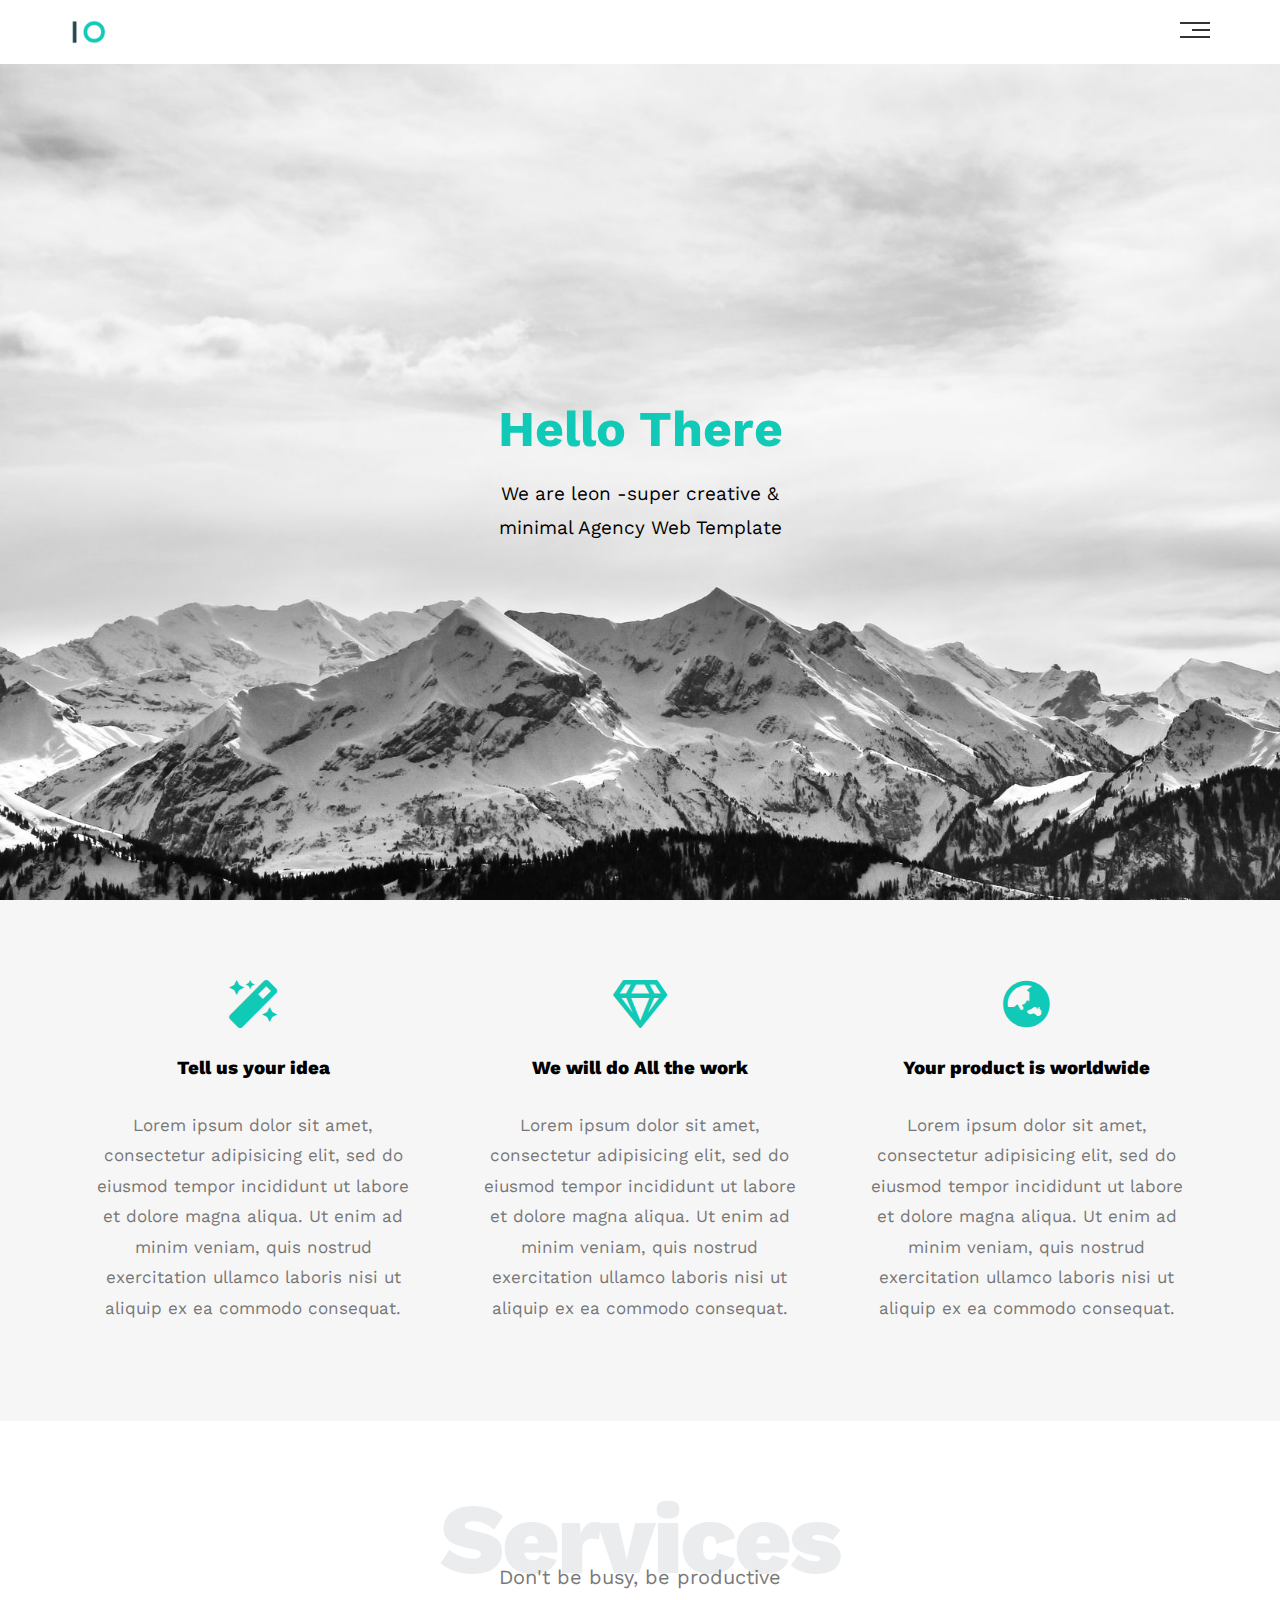
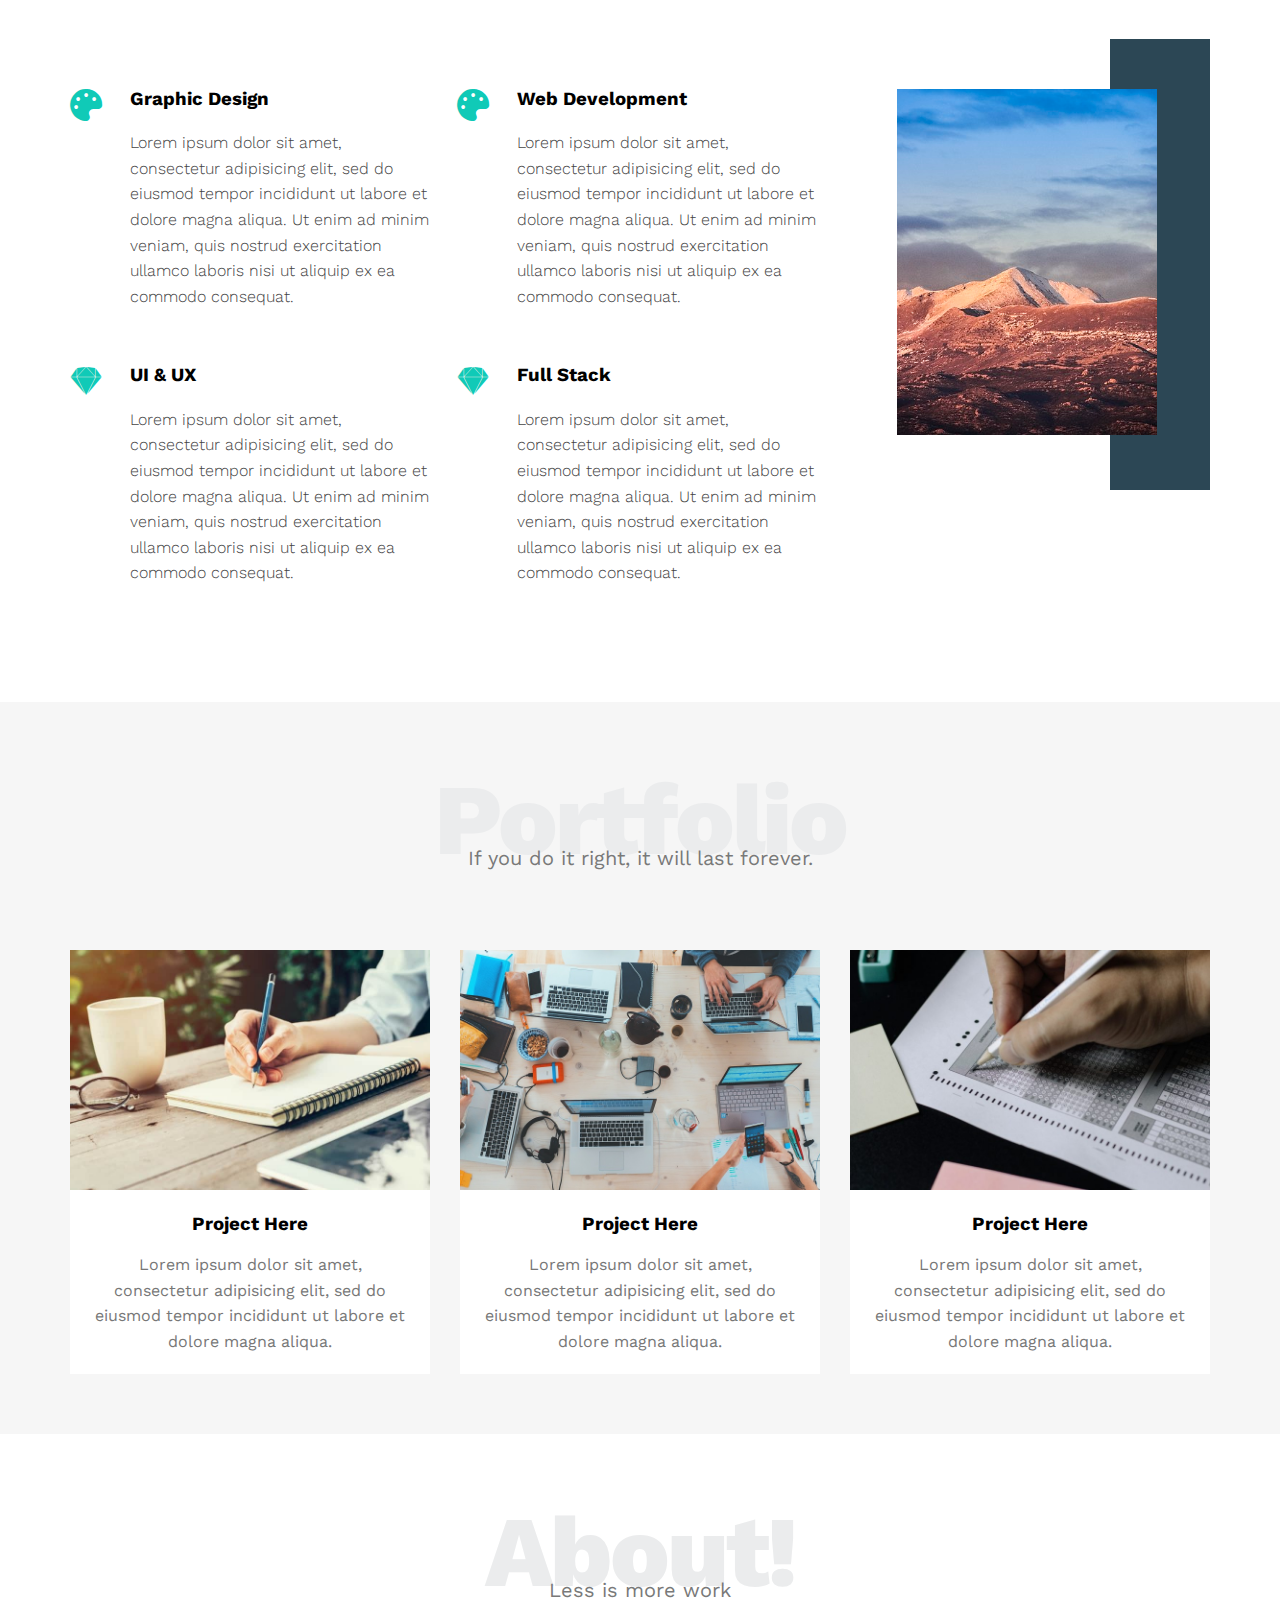
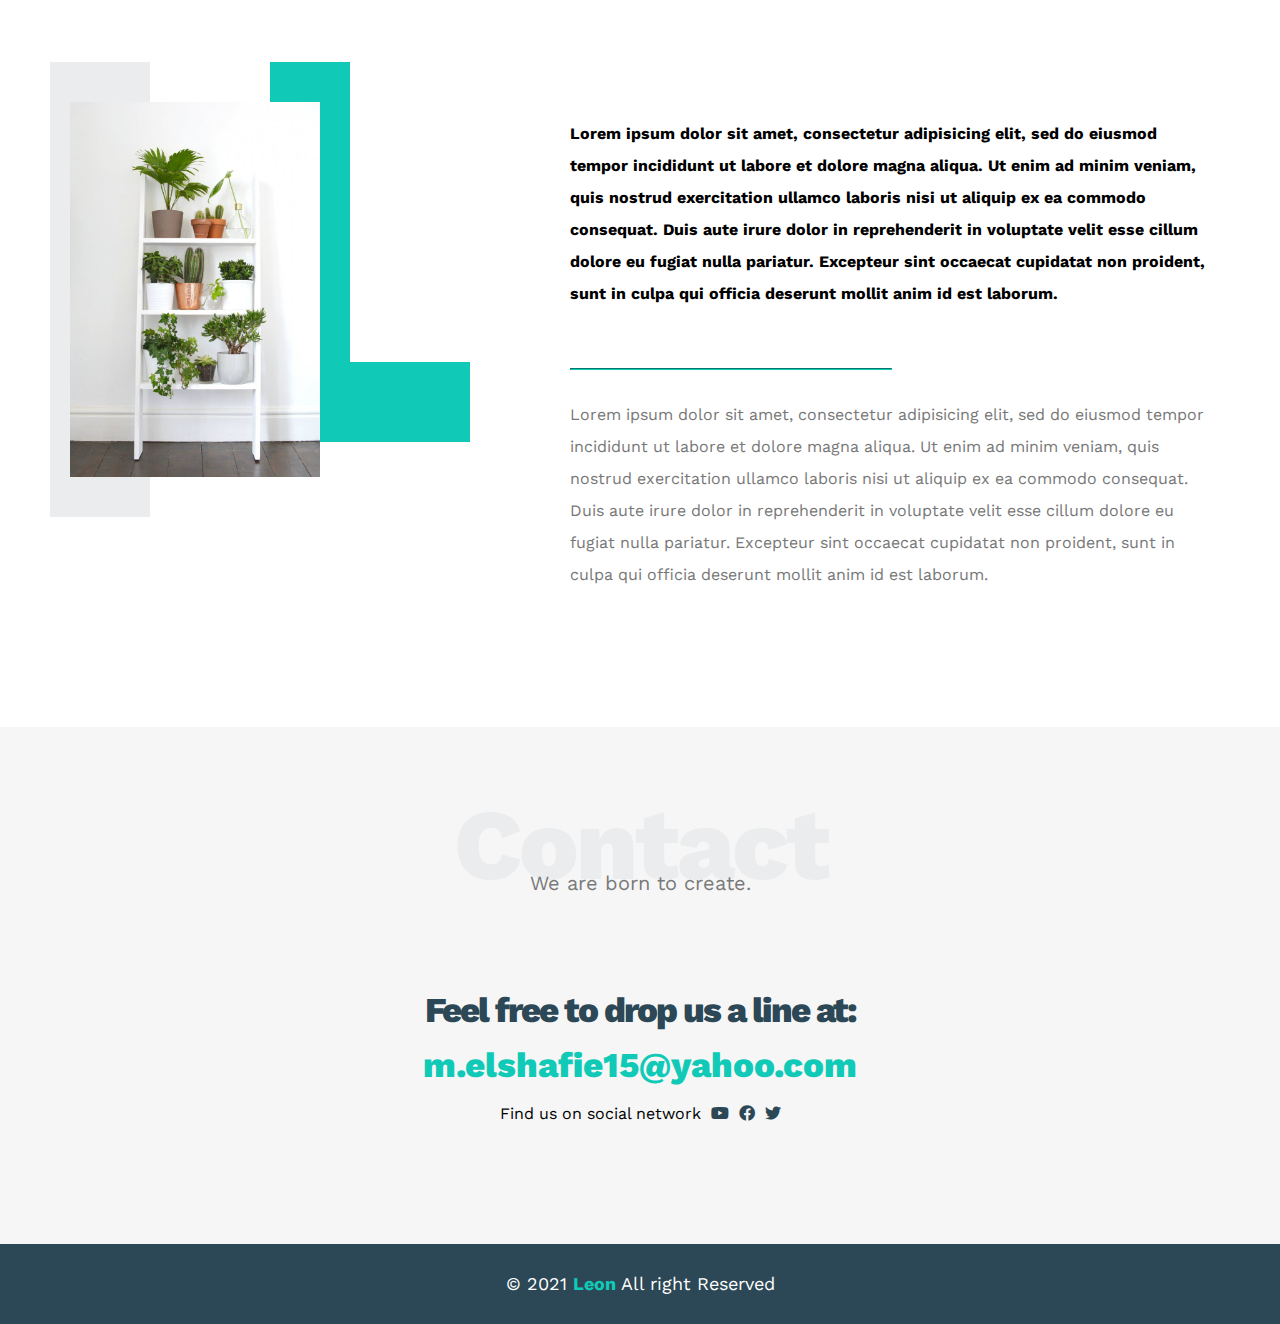
<file: template1/index.html>
<!DOCTYPE html>
<html lang="en">
<head>
	<meta charset="utf-8">
	<meta name="viewport" content="width=device-width, initial-scale=1">
	<!-- Main Template CSS file -->
	<link rel="stylesheet" type="text/css" href="css/leon.css">

	<!-- Normalize CSS file -->
	<link rel="stylesheet" type="text/css" href="css/normalize.css">

	<!-- Google Fonts Work sans -->
	<link rel="preconnect" href="https://fonts.googleapis.com">
	<link rel="preconnect" href="https://fonts.gstatic.com" crossorigin>
	<link href="https://fonts.googleapis.com/css2?family=Red+Hat+Mono:ital,wght@1,351&family=Work+Sans:wght@200;300;400;500;600;700;800&display=swap" rel="stylesheet">

	<!-- Font Awesome Library -->
	<link rel="stylesheet" type="text/css" href="css/all.min.css">
	<title>Leaon Templat One</title>
</head>
<body>
	<header>
		<div class="container">
			<img class="logo" src="images/logo.png" alt="logo">

			<div class="links">
				<span class="icon">
					<span></span>
					<span></span>
					<span></span>					
				</span>

				<ul>
					<li><a href="#services">Services</a></li>
					<li><a href="#portfolio">Portfolio</a></li>
					<li><a href="#about">About</a></li>
					<li><a href="#contact">Contact</a></li>
				</ul>
			</div>
		</div>
	</header>
<!-- End Header  -->
<!-- Starts Landing Section  -->
<div class="landing">
	<div class="intro-text">
		<h1>Hello There</h1>
		<p>We are leon -super creative & minimal Agency Web Template</p>
	</div>
</div>
<!-- End Landing Section  -->

<!-- Start features  -->
<div class="features">
	<div class="container">
		<div class="feat">
			<i class="fas fa-magic fa-3x"></i>
			<h3>Tell us your idea</h3>
			<p>Lorem ipsum dolor sit amet, consectetur adipisicing elit, sed do eiusmod
			tempor incididunt ut labore et dolore magna aliqua. Ut enim ad minim veniam,
			quis nostrud exercitation ullamco laboris nisi ut aliquip ex ea commodo
			consequat.</p>
		</div>
		<div class="feat">
			<i class="far fa-gem fa-3x"></i>
			<h3>We will do All the work</h3>
			<p>Lorem ipsum dolor sit amet, consectetur adipisicing elit, sed do eiusmod
			tempor incididunt ut labore et dolore magna aliqua. Ut enim ad minim veniam,
			quis nostrud exercitation ullamco laboris nisi ut aliquip ex ea commodo
			consequat.</p>
		</div>
		<div class="feat">
			<i class="fas fa-globe-asia fa-3x"></i>
			<h3>Your product is worldwide</h3>
			<p>Lorem ipsum dolor sit amet, consectetur adipisicing elit, sed do eiusmod
			tempor incididunt ut labore et dolore magna aliqua. Ut enim ad minim veniam,
			quis nostrud exercitation ullamco laboris nisi ut aliquip ex ea commodo
			consequat.</p>
		</div>
	</div>
</div>

<!--  End Features -->

<!-- start services -->
<div class="services" id="services">
	<div class="container">
		<h2 class="special-heading">Services</h2>
		<p>Don't be busy, be productive</p>
		<div class="services-content">
			<div class="col">
				<!-- start services  -->
				<div class="srv">
					<i class="fas fa-palette fa-2x"></i>
					<div class="text">
						<h3>Graphic Design</h3>
						<p>Lorem ipsum dolor sit amet, consectetur adipisicing elit, sed do eiusmod
						tempor incididunt ut labore et dolore magna aliqua. Ut enim ad minim veniam,
						quis nostrud exercitation ullamco laboris nisi ut aliquip ex ea commodo
						consequat.</p>
					</div>
					
				</div>
				<div class="srv">
					<i class="fab fa-sketch fa-2x"></i>
					<div class="text">
						<h3>UI & UX</h3>
						<p>Lorem ipsum dolor sit amet, consectetur adipisicing elit, sed do eiusmod
						tempor incididunt ut labore et dolore magna aliqua. Ut enim ad minim veniam,
						quis nostrud exercitation ullamco laboris nisi ut aliquip ex ea commodo
						consequat.</p>
					</div>
					
				</div>
				<!-- end services  -->
			</div>
			<div class="col">
				<!-- start services  -->
				<div class="srv">
					<i class="fas fa-palette fa-2x"></i>
					<div class="text">
						<h3>Web Development</h3>
						<p>Lorem ipsum dolor sit amet, consectetur adipisicing elit, sed do eiusmod
						tempor incididunt ut labore et dolore magna aliqua. Ut enim ad minim veniam,
						quis nostrud exercitation ullamco laboris nisi ut aliquip ex ea commodo
						consequat.</p>
					</div>
					
				</div>
				<div class="srv">
					<i class="fab fa-sketch fa-2x"></i>
					<div class="text">
						<h3>Full Stack</h3>
						<p>Lorem ipsum dolor sit amet, consectetur adipisicing elit, sed do eiusmod
						tempor incididunt ut labore et dolore magna aliqua. Ut enim ad minim veniam,
						quis nostrud exercitation ullamco laboris nisi ut aliquip ex ea commodo
						consequat.</p>
					</div>
					
				</div>
				<!-- end services  -->
			</div>
			<div class="col">
				<div class="image">
					<img src="images/services.jpg" alt="services">
				</div>
			</div>
		</div>
	</div>
</div>
<!-- End services -->

<!-- start portfolio  -->
<div class="portfolio" id="portfolio">
	<div class="container">
		<h2 class="special-heading">Portfolio</h2>
		<p>If you do it right, it will last forever.</p>
		<div class="portfolio-content">
			<div class="card">
				<img src="images/portfolio-1.jpg" alt="portfolio">
				<div class="info">
					<h3>Project Here</h3>
					<p>Lorem ipsum dolor sit amet, consectetur adipisicing elit, sed do eiusmod
					tempor incididunt ut labore et dolore magna aliqua.</p>
				</div>
			</div>
			<div class="card">
				<img src="images/portfolio-2.jpg" alt="portfolio">
				<div class="info">
					<h3>Project Here</h3>
					<p>Lorem ipsum dolor sit amet, consectetur adipisicing elit, sed do eiusmod
					tempor incididunt ut labore et dolore magna aliqua.</p>
				</div>
			</div>
			<div class="card">
				<img src="images/portfolio-3.jpg" alt="portfolio">
				<div class="info">
					<h3>Project Here</h3>
					<p>Lorem ipsum dolor sit amet, consectetur adipisicing elit, sed do eiusmod
					tempor incididunt ut labore et dolore magna aliqua.</p>
				</div>
			</div>
		</div>
	</div>
</div>
<!-- End portfolio  -->

<!-- start about  -->
<div class="about" id="about">
	<div class="container">
		<h2 class="special-heading">About!</h2>
		<p>Less is more work</p>
		<div class="about-content">
			<div class="image">
				<img src="images/about.jpg" alt="about">
			</div>
			<div class="text">
				<p>Lorem ipsum dolor sit amet, consectetur adipisicing elit, sed do eiusmod
				tempor incididunt ut labore et dolore magna aliqua. Ut enim ad minim veniam,
				quis nostrud exercitation ullamco laboris nisi ut aliquip ex ea commodo
				consequat. Duis aute irure dolor in reprehenderit in voluptate velit esse
				cillum dolore eu fugiat nulla pariatur. Excepteur sint occaecat cupidatat non
				proident, sunt in culpa qui officia deserunt mollit anim id est laborum.</p>
				<hr>
				<p>Lorem ipsum dolor sit amet, consectetur adipisicing elit, sed do eiusmod
				tempor incididunt ut labore et dolore magna aliqua. Ut enim ad minim veniam,
				quis nostrud exercitation ullamco laboris nisi ut aliquip ex ea commodo
				consequat. Duis aute irure dolor in reprehenderit in voluptate velit esse
				cillum dolore eu fugiat nulla pariatur. Excepteur sint occaecat cupidatat non
				proident, sunt in culpa qui officia deserunt mollit anim id est laborum.</p>
			</div>
		</div>
	</div>
</div>
<!-- end about -->

<!-- start contact -->
<div class="contact" id="contact">
	<div class="container">
		<h2 class="special-heading">Contact</h2>
		<p>We are born to create.</p>
		<div class="info">
			<p class="label">Feel free to drop us a line at:</p>
			<a href="mailto:m.elshafie15@yahoo.com?subject=Contact" class="link">m.elshafie15@yahoo.com</a>
			<div class="social">
				Find us on social network
				<i class="fab fa-youtube"></i>
				<i class="fab fa-facebook"></i>
				<i class="fab fa-twitter"></i>
			</div>
		</div>
	</div>
</div>
<!-- End contact -->

<!-- Start footer -->
<footer>
	&copy; 2021 <span>Leon</span> All right Reserved
</footer>
<!-- End footer -->

</body>
</html>
</file>
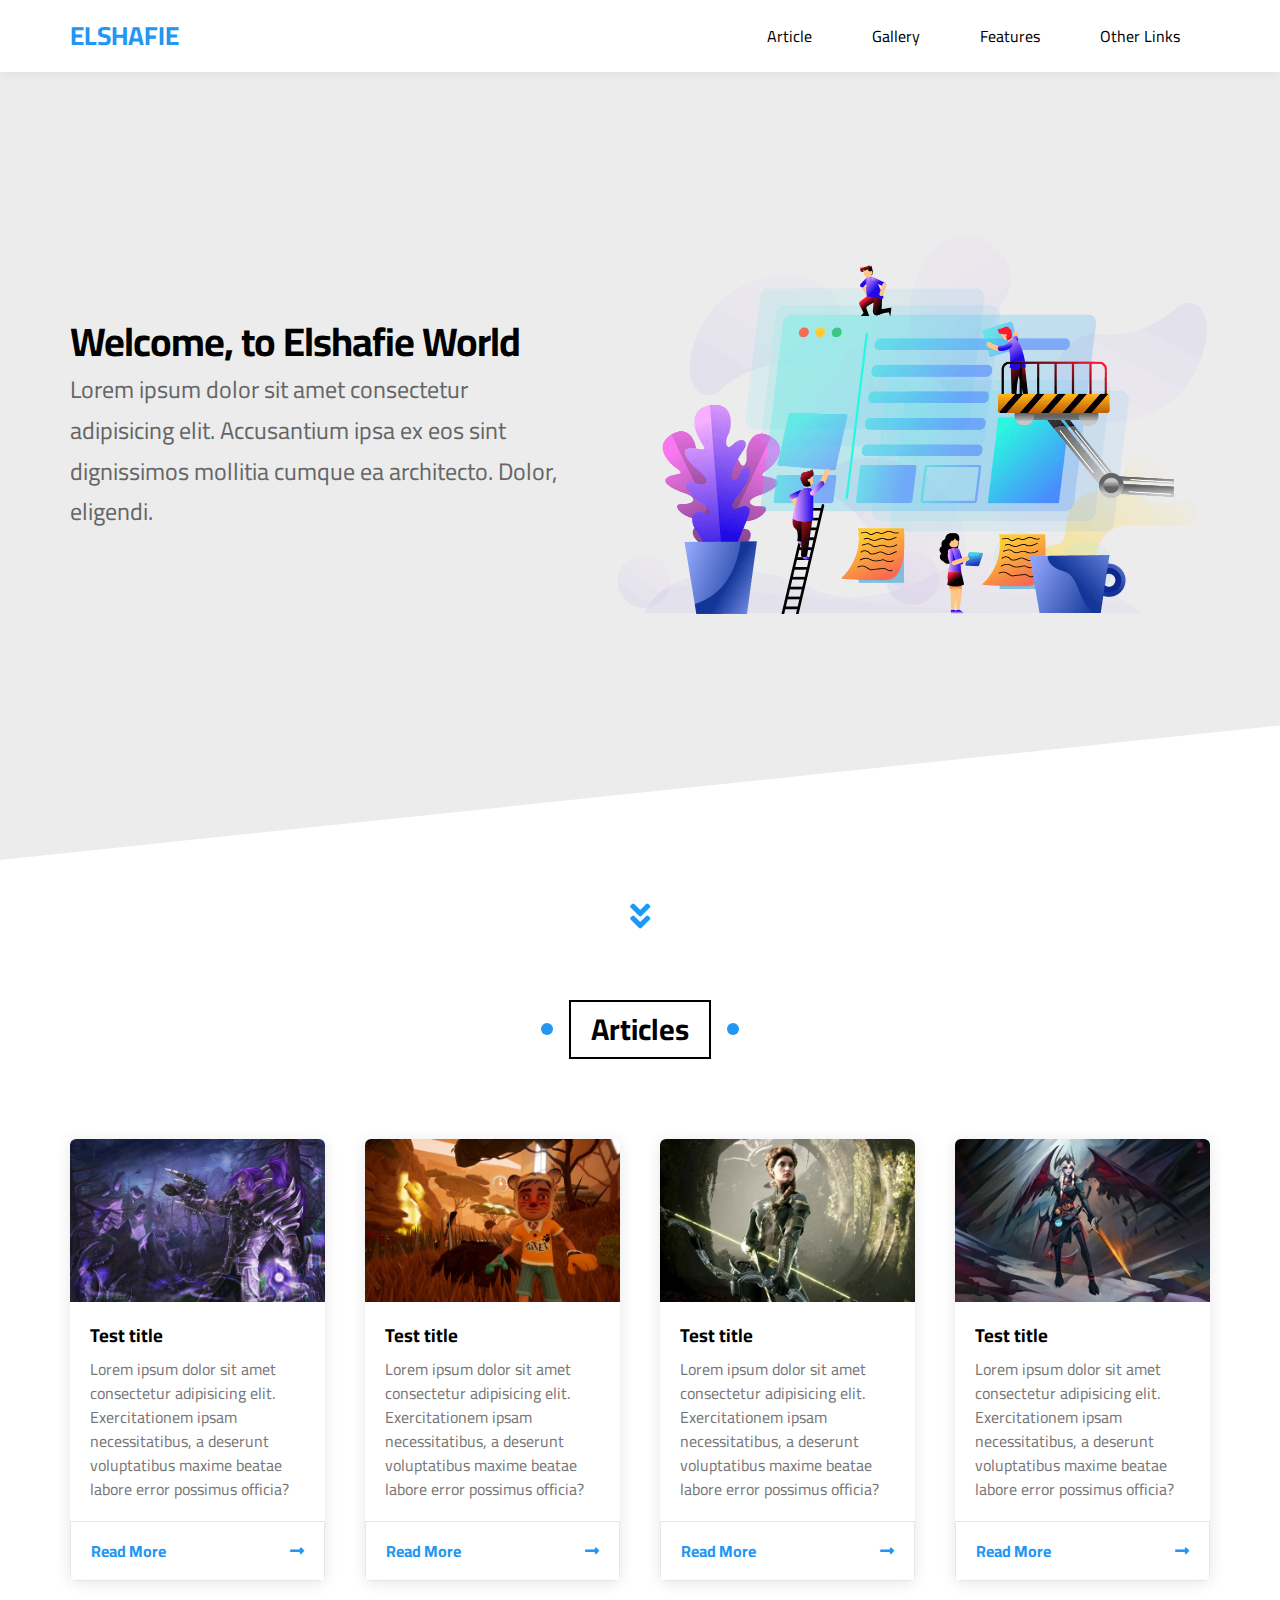
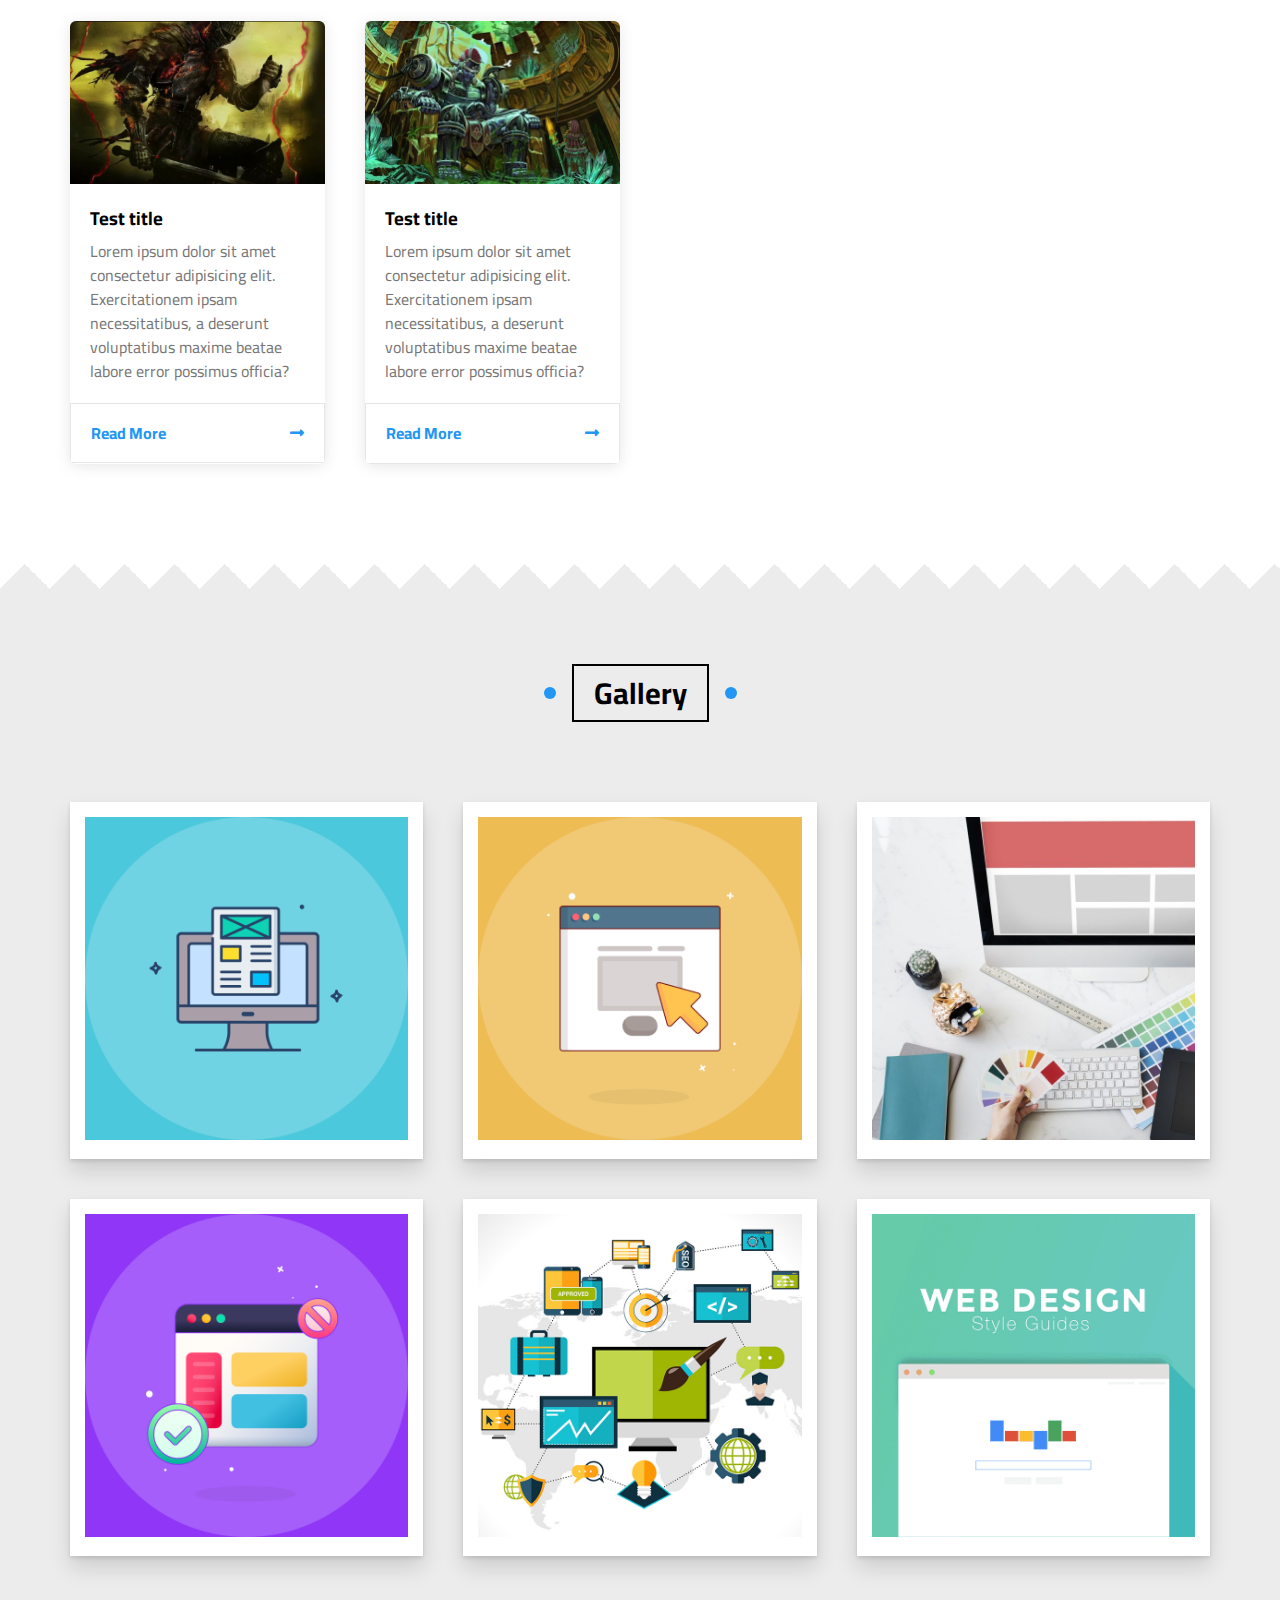
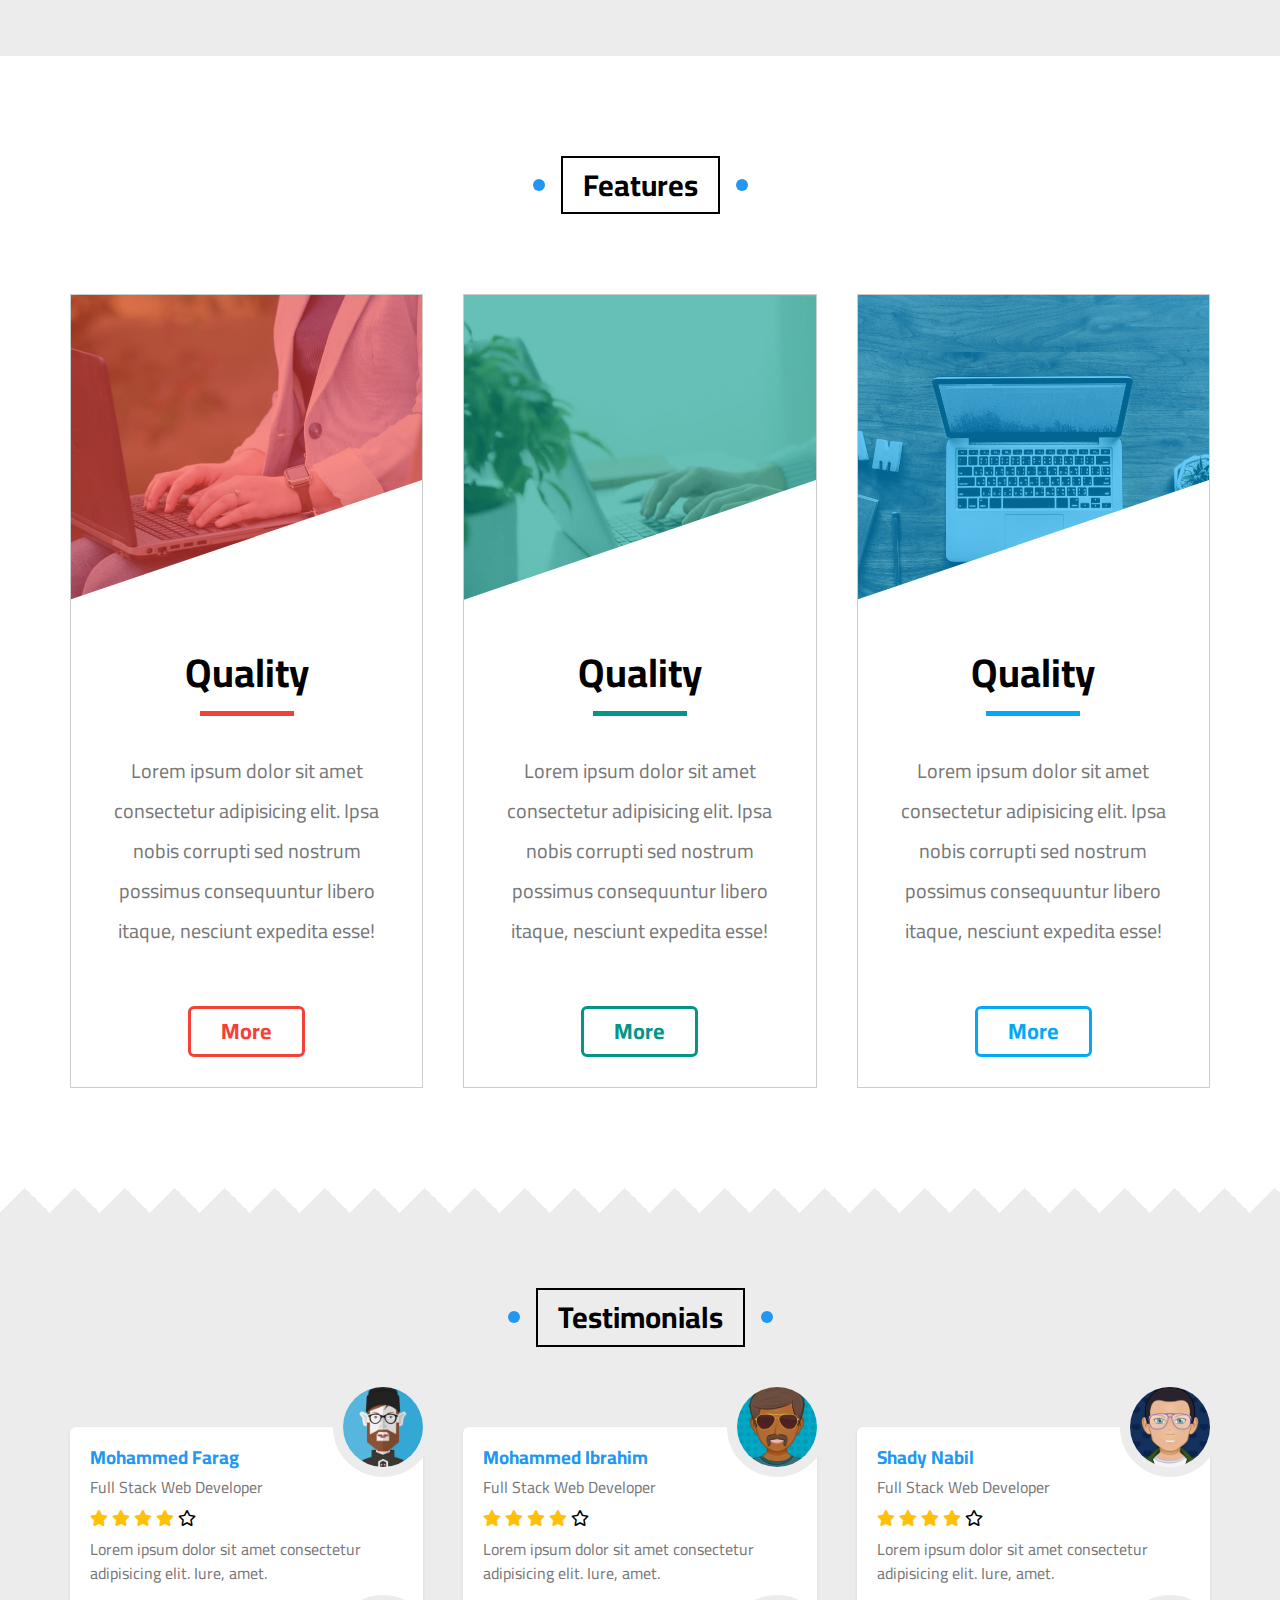
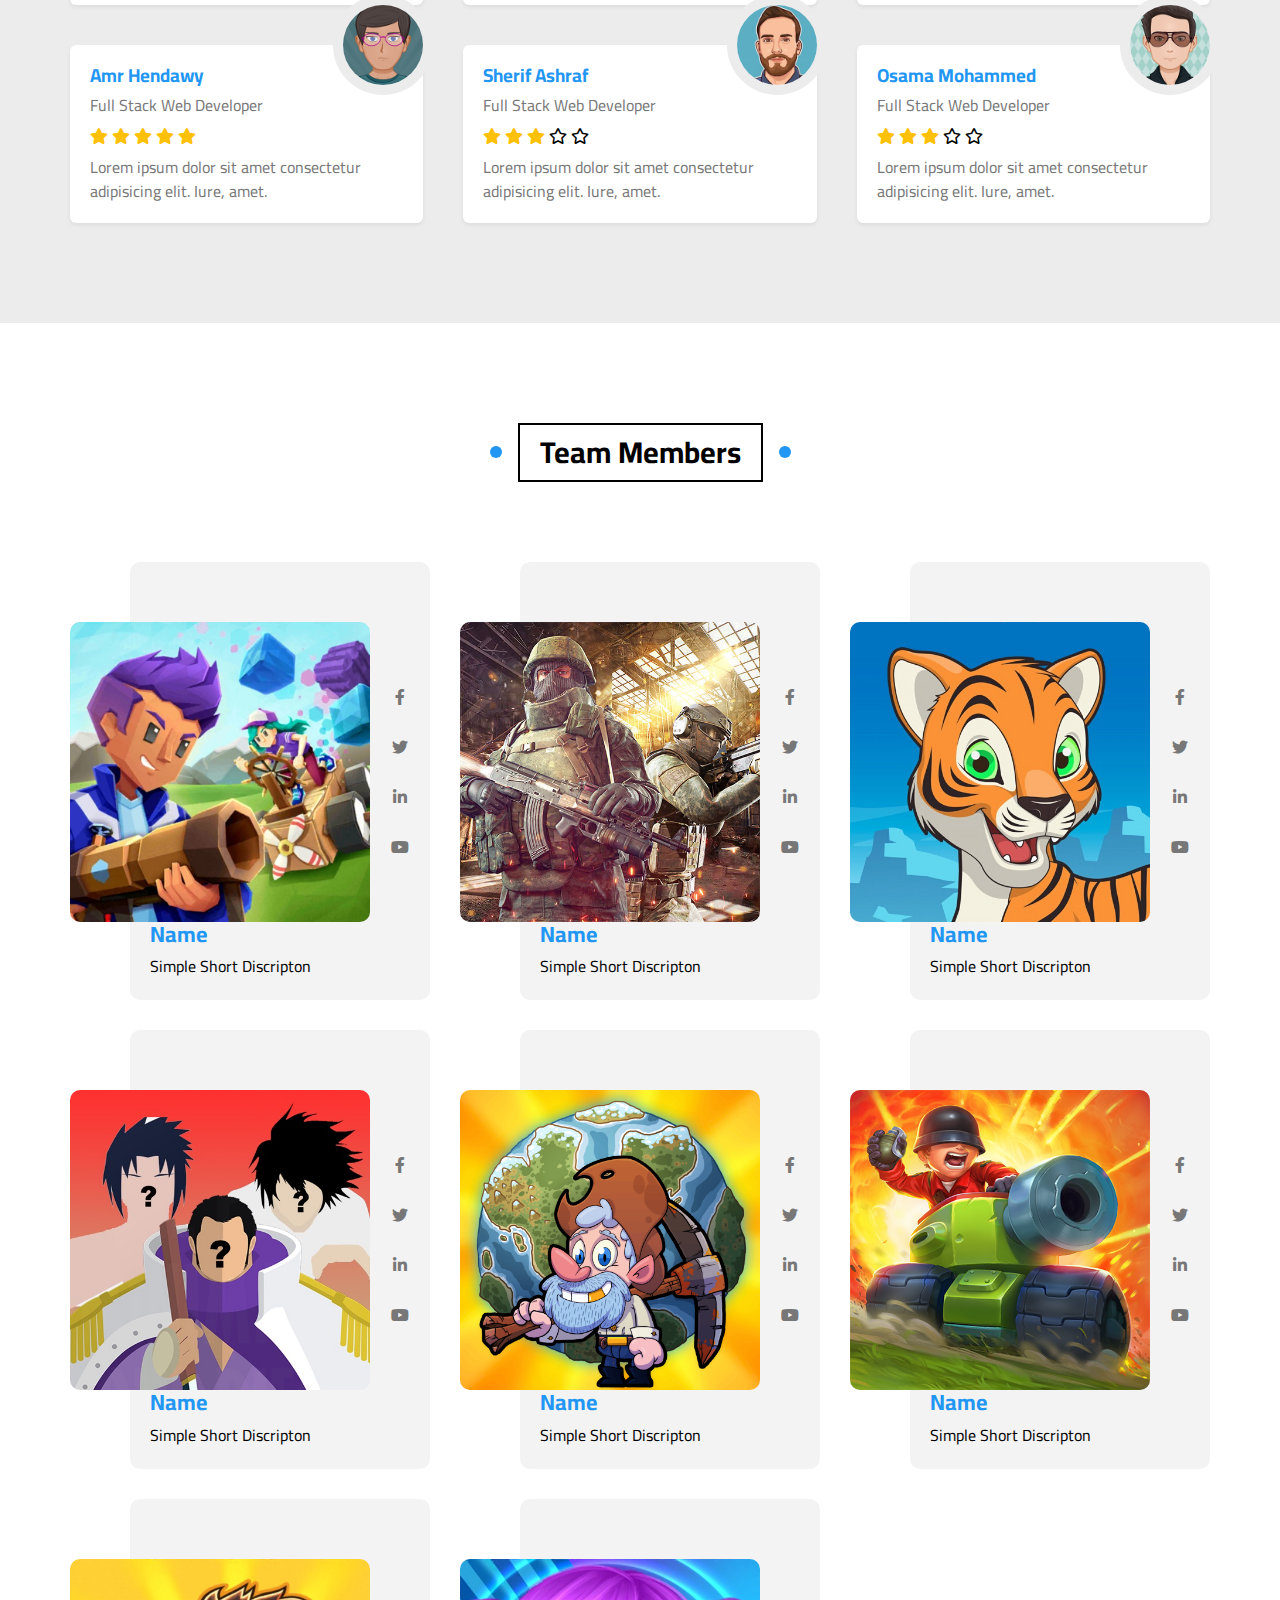
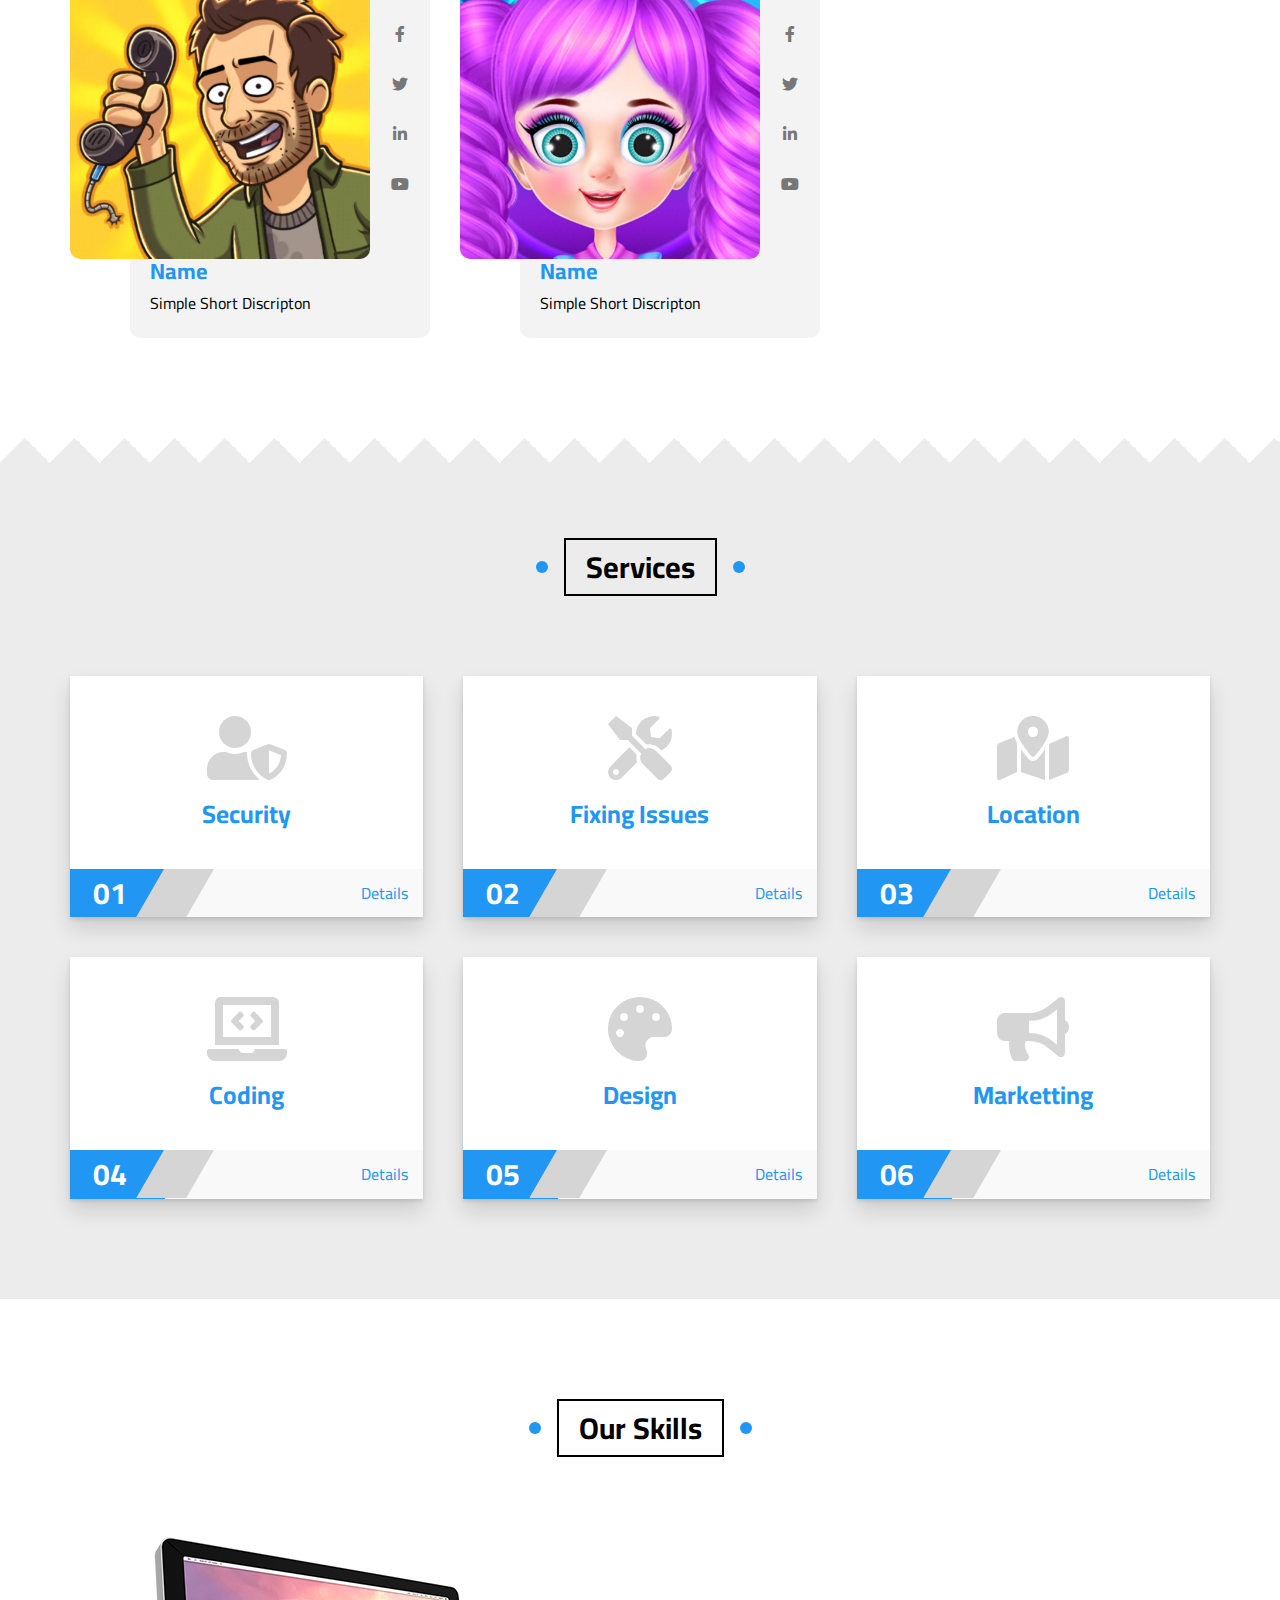
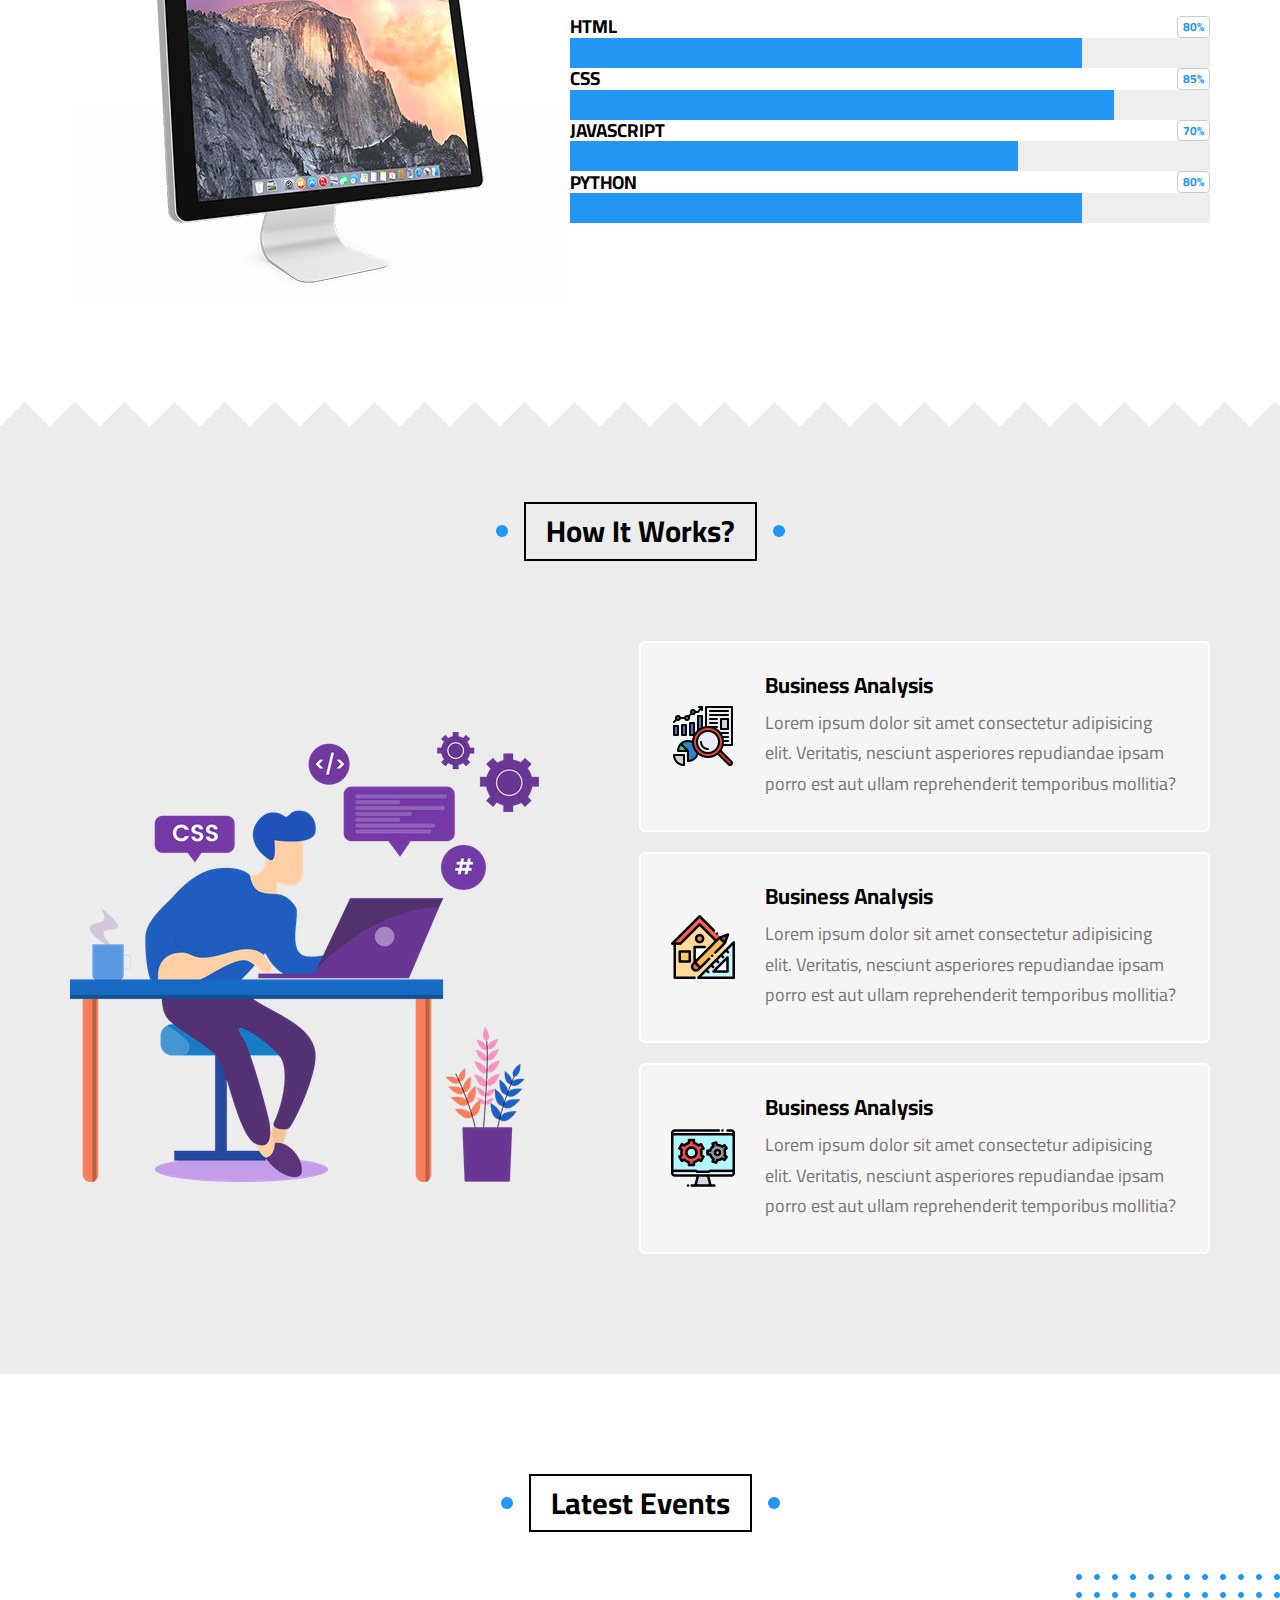
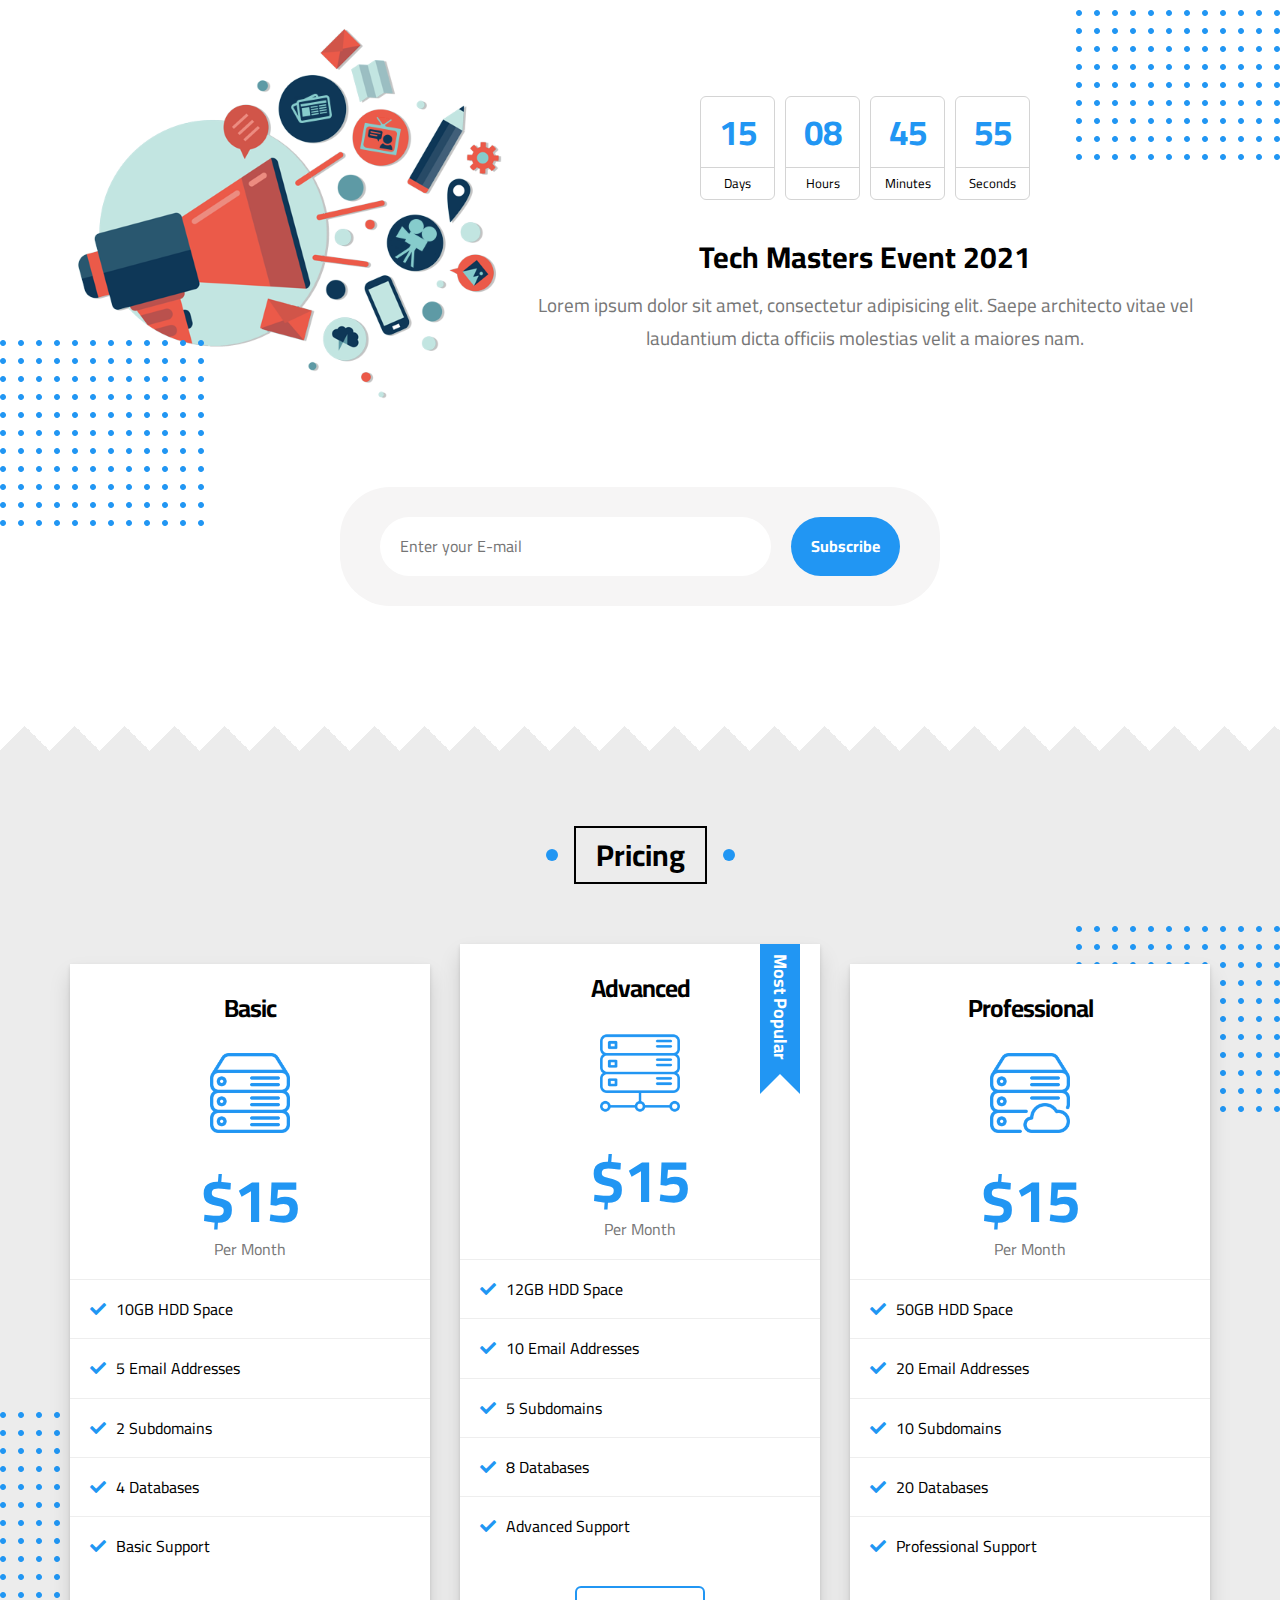
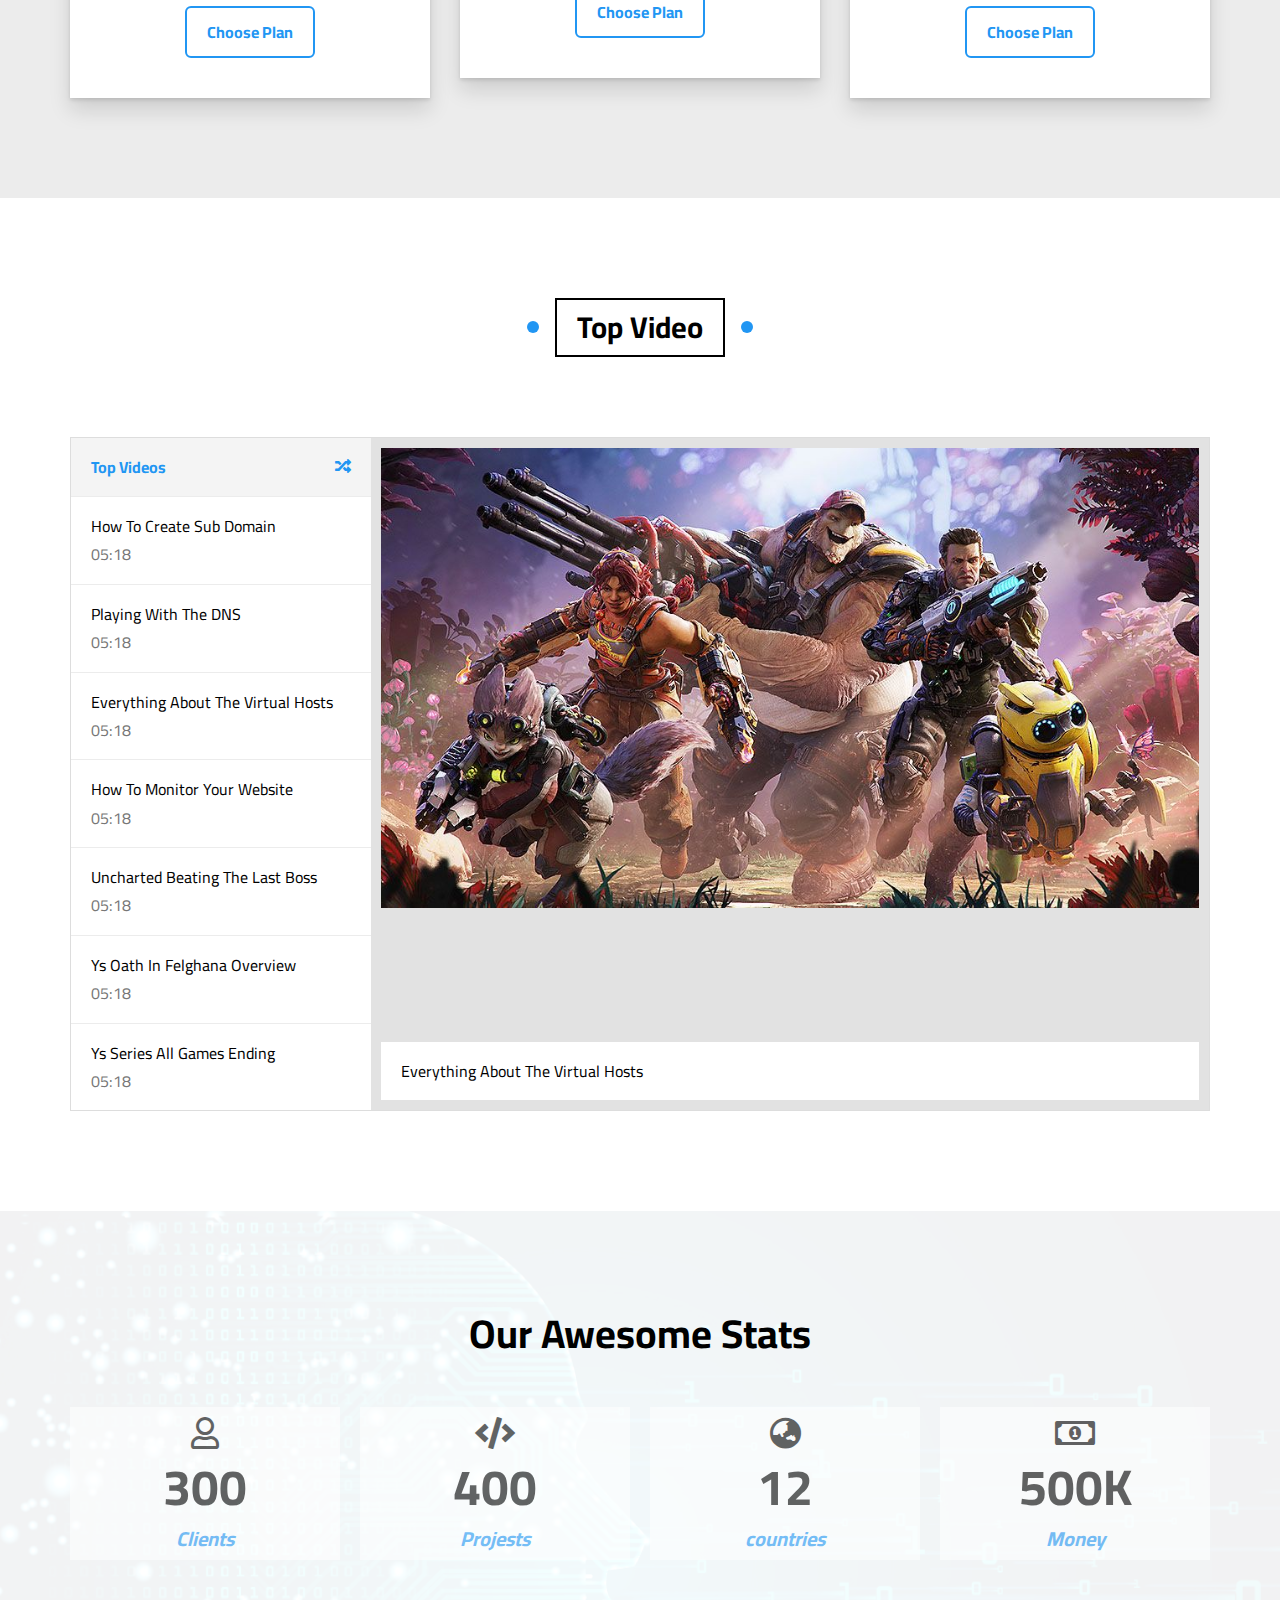
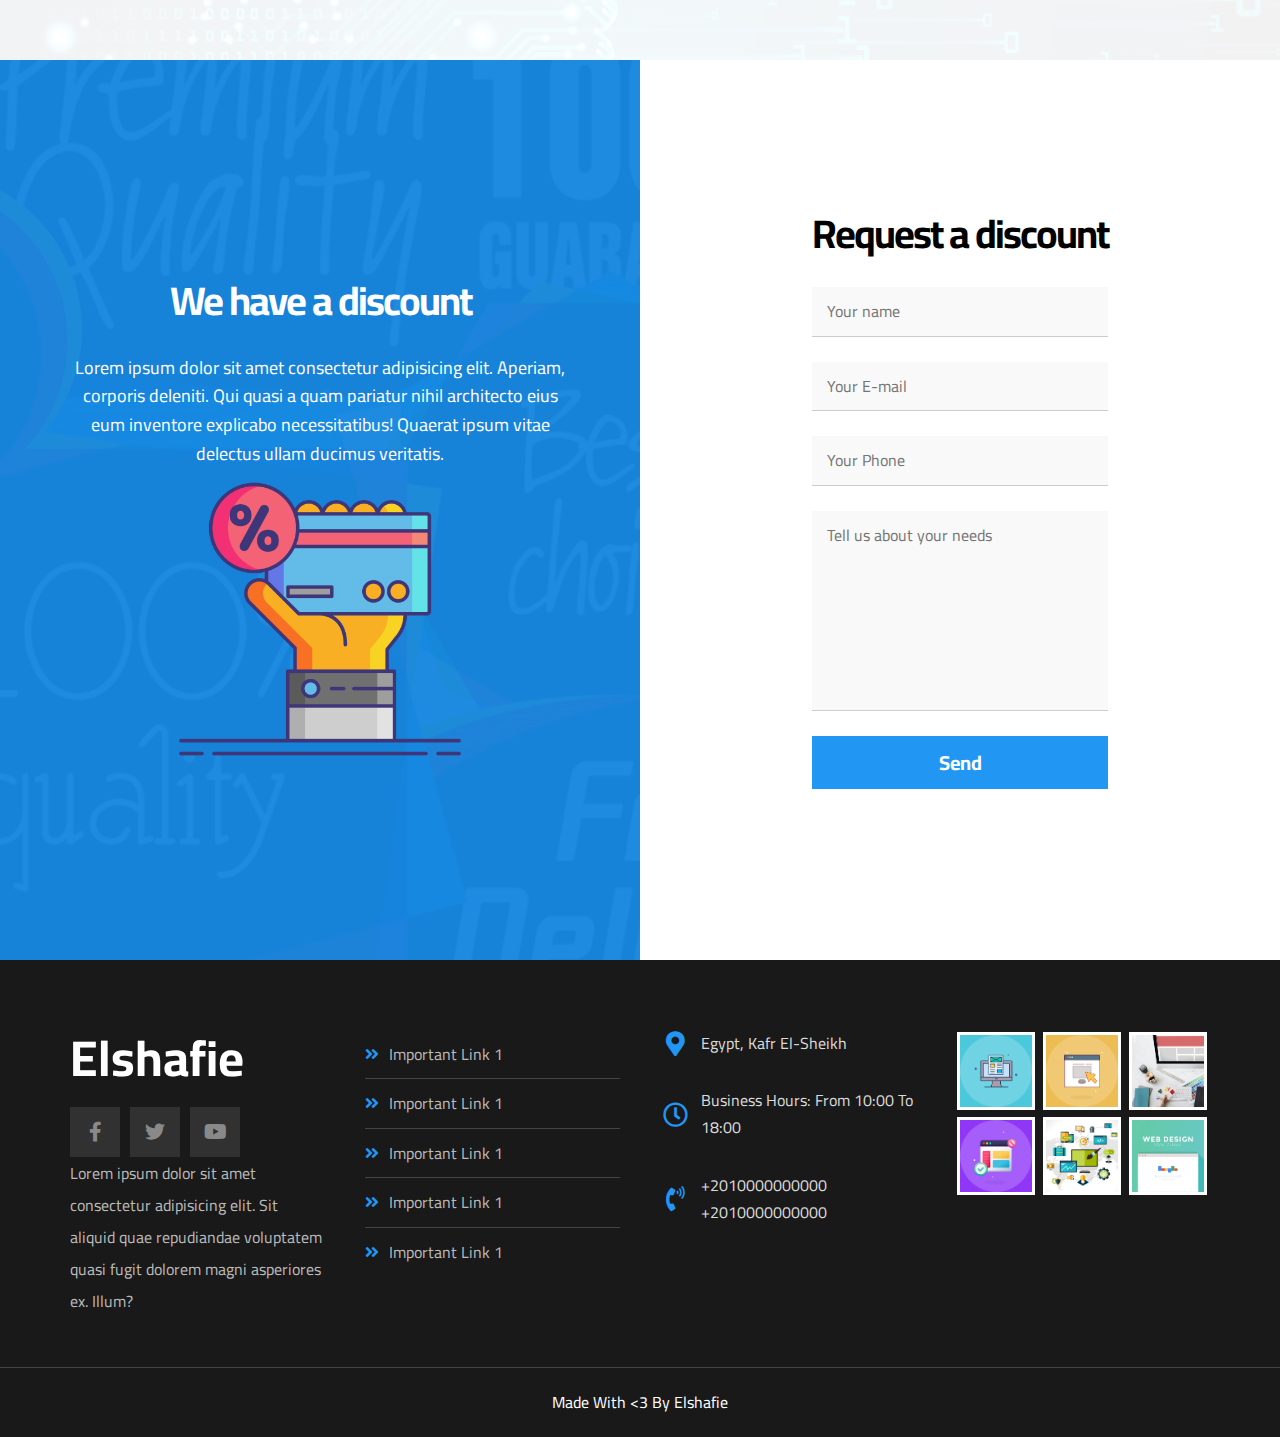
<file: template3/index.html>
<!DOCTYPE html>
<html lang="en">
  <head>
    <meta charset="UTF-8">
    <meta http-equiv="X-UA-Compatible" content="IE=edge">
    <meta name="viewport" content="width=device-width, initial-scale=1.0">
    <link rel="stylesheet" href="css/normalize.css">
    <!-- Font awesome -->
    <link rel="stylesheet" href="css/all.min.css">
    <link rel="stylesheet" href="css/elzero.css">

    <link rel="preconnect" href="https://fonts.googleapis.com">
    <link rel="preconnect" href="https://fonts.gstatic.com" crossorigin>
    <link href="https://fonts.googleapis.com/css2?family=Cairo:wght@300;400;700&family=Open+Sans:ital,wght@0,400;0,500;0,600;0,700;0,800;1,600&family=Red+Hat+Mono:ital,wght@1,351&family=Work+Sans:wght@200;300;400;500;600;700;800&display=swap" rel="stylesheet">

    <title>Elzero</title>
  </head>
  <body>
    <!-- start header -->
    <header>
      <div class="container">
        <a href="#" class="logo">Elshafie</a>

        <ul class="main-nav">
          <li><a href="#articles">Article</a></li>
          <li><a href="#gallery">Gallery</a></li>
          <li><a href="#features">Features</a></li>
          <li>
            <a href="#">Other Links</a>
            <!-- start megamenu -->
            <div class="megamenu">
              <div class="image">
                <img src="images/megamenu.png" alt="">
              </div>

              <ul class="links">
                <li>
                  <a href="#"><i class="far fa-comments fa-fw"></i>Testimonials</a>
                </li>
                <li>
                  <a href="#"><i class="far fa-user fa-fw"></i>Team Member</a>
                </li>
                <li>
                  <a href="#"><i class="far fa-check-circle fa-fw"></i>Our Skills</a>
                </li>
                <li>
                  <a href="#"><i class="far fa-building fa-fw"></i>Services</a>
                </li>
                <li>
                  <a href="#"><i class="far fa-clipboard fa-fw"></i>How it works</a>
                </li>
              </ul>

              <ul class="links">
                <li>
                  <a href="#"><i class="far fa-calendar-alt fa-fw"></i>Events</a>
                </li>
                <li>
                  <a href="#"><i class="fas fa-server fa-fw"></i>Pricing Plans</a>
                </li>
                <li>
                  <a href="#"><i class="far fa-play-circle fa-fw"></i>Top videos</a>
                </li>
                <li>
                  <a href="#"><i class="far fa-chart-bar fa-fw"></i>stats</a>
                </li>
                <li>
                  <a href="#"><i class="far fa-percent fa-fw"></i>request a discount</a>
                </li>
              </ul>
            </div>
            <!-- end megamenu -->
          </li>
        </ul>
      </div>
    </header>
    <!-- end header -->


    <!-- start landing section  -->
    <main>
        <section class="landing">
          <div class="container">
            <div class="text">
              <h1>Welcome, to Elshafie World</h1>
              <p>Lorem ipsum dolor sit amet consectetur adipisicing elit. Accusantium ipsa ex eos sint dignissimos mollitia cumque ea architecto. Dolor, eligendi.</p>
            </div>

            <div class="image">
              <img src="images/landing-image.png" alt="">
            </div>
          </div>

          <a href="#articles" class="go-down">
            <i class="fas fa-angle-double-down fa-2x"></i>
          </a>
        </section>
        <!-- end landing section  -->

      <!-- start articles -->
      <section class="articles" id="articles">
        <h2 class="main-title">articles</h2>

        <div class="container">
          <div class="box">
            <img src="images/cat-01.jpg" alt="">

            <div class="content">
              <h3>Test title</h3>
              <p>Lorem ipsum dolor sit amet consectetur adipisicing elit. Exercitationem ipsam necessitatibus, a deserunt voluptatibus maxime beatae labore error possimus officia?</p>
            </div>

            <div class="info">
              <a href="#">Read More</a>
              <i class="fas fa-long-arrow-alt-right"></i>
            </div>
          </div>

          <div class="box">
            <img src="images/cat-02.jpg" alt="">

            <div class="content">
              <h3>Test title</h3>
              <p>Lorem ipsum dolor sit amet consectetur adipisicing elit. Exercitationem ipsam necessitatibus, a deserunt voluptatibus maxime beatae labore error possimus officia?</p>
            </div>

            <div class="info">
              <a href="#">Read More</a>
              <i class="fas fa-long-arrow-alt-right"></i>
            </div>
          </div>

          <div class="box">
            <img src="images/cat-03.jpg" alt="">

            <div class="content">
              <h3>Test title</h3>
              <p>Lorem ipsum dolor sit amet consectetur adipisicing elit. Exercitationem ipsam necessitatibus, a deserunt voluptatibus maxime beatae labore error possimus officia?</p>
            </div>

            <div class="info">
              <a href="#">Read More</a>
              <i class="fas fa-long-arrow-alt-right"></i>
            </div>
          </div>

          <div class="box">
            <img src="images/cat-04.jpg" alt="">

            <div class="content">
              <h3>Test title</h3>
              <p>Lorem ipsum dolor sit amet consectetur adipisicing elit. Exercitationem ipsam necessitatibus, a deserunt voluptatibus maxime beatae labore error possimus officia?</p>
            </div>

            <div class="info">
              <a href="#">Read More</a>
              <i class="fas fa-long-arrow-alt-right"></i>
            </div>
          </div>

          <div class="box">
            <img src="images/cat-05.jpg" alt="">

            <div class="content">
              <h3>Test title</h3>
              <p>Lorem ipsum dolor sit amet consectetur adipisicing elit. Exercitationem ipsam necessitatibus, a deserunt voluptatibus maxime beatae labore error possimus officia?</p>
            </div>

            <div class="info">
              <a href="#">Read More</a>
              <i class="fas fa-long-arrow-alt-right"></i>
            </div>
          </div>

          <div class="box">
            <img src="images/cat-06.jpg" alt="">

            <div class="content">
              <h3>Test title</h3>
              <p>Lorem ipsum dolor sit amet consectetur adipisicing elit. Exercitationem ipsam necessitatibus, a deserunt voluptatibus maxime beatae labore error possimus officia?</p>
            </div>

            <div class="info">
              <a href="#">Read More</a>
              <i class="fas fa-long-arrow-alt-right"></i>
            </div>
          </div>

        </div>
      </section>

      <div class="spikes"></div>
      <!-- end articles -->


      <!-- start gallery  -->
      <section class="gallery" id="gallery">

        <h2 class="main-title">Gallery</h2>

        <div class="container">

          <div class="box">
            <div class="image">
              <img src="images/gallery-01.png" alt="">
            </div>
          </div>

          <div class="box">
            <div class="image">
              <img src="images/gallery-02.png" alt="">
            </div>
          </div>

          <div class="box">
            <div class="image">
              <img src="images/gallery-03.jpg" alt="">
            </div>
          </div>

          <div class="box">
            <div class="image">
              <img src="images/gallery-04.png" alt="">
            </div>
          </div>

          <div class="box">
            <div class="image">
              <img src="images/gallery-05.jpg" alt="">
            </div>
          </div>

          <div class="box">
            <div class="image">
              <img src="images/gallery-06.png" alt="">
            </div>
          </div>

        </div>
      </section>
      <!-- end gallery  -->

      <!-- start features  -->
      <section class="features" id="features">

        <h2 class="main-title">Features</h2>

        <div class="container">
          <div class="box quality">
            <div class="img-holder">
              <img src="images/features-01.jpg" alt="">
            </div>
            <h2>Quality</h2>
            <p>Lorem ipsum dolor sit amet consectetur adipisicing elit. Ipsa nobis corrupti sed nostrum possimus consequuntur libero itaque, nesciunt expedita esse!</p>
            <a href="#">More</a>
          </div>

          <div class="box time">
            <div class="img-holder">
              <img src="images/features-02.jpg" alt="">
            </div>
            <h2>Quality</h2>
            <p>Lorem ipsum dolor sit amet consectetur adipisicing elit. Ipsa nobis corrupti sed nostrum possimus consequuntur libero itaque, nesciunt expedita esse!</p>
            <a href="#">More</a>
          </div>

          <div class="box passion">
            <div class="img-holder">
              <img src="images/features-03.jpg" alt="">
            </div>
            <h2>Quality</h2>
            <p>Lorem ipsum dolor sit amet consectetur adipisicing elit. Ipsa nobis corrupti sed nostrum possimus consequuntur libero itaque, nesciunt expedita esse!</p>
            <a href="#">More</a>
          </div>

        </div>
      </section>

      <div class="spikes"></div>
      <!-- end features -->

      <!-- start testimonials  -->
      <section class="testimonials" id="testimonials">

        <h2 class="main-title">Testimonials</h2>

        <div class="container">
          <div class="box">
            <img src="images/avatar-01.png" alt="">
            <h3>Mohammed Farag</h3>
            <span class="title">Full Stack Web Developer</span>
            <div class="rate">
              <i class="filled fas fa-star"></i>
              <i class="filled fas fa-star"></i>
              <i class="filled fas fa-star"></i>
              <i class="filled fas fa-star"></i>
              <i class="far fa-star"></i>
            </div>
            <p>Lorem ipsum dolor sit amet consectetur adipisicing elit. Iure, amet.</p>
          </div>

          <div class="box">
            <img src="images/avatar-02.png" alt="">
            <h3>Mohammed Ibrahim</h3>
            <span class="title">Full Stack Web Developer</span>
            <div class="rate">
              <i class="filled fas fa-star"></i>
              <i class="filled fas fa-star"></i>
              <i class="filled fas fa-star"></i>
              <i class="filled fas fa-star"></i>
              <i class="far fa-star"></i>
            </div>
            <p>Lorem ipsum dolor sit amet consectetur adipisicing elit. Iure, amet.</p>
          </div>

          <div class="box">
            <img src="images/avatar-03.png" alt="">
            <h3>Shady Nabil</h3>
            <span class="title">Full Stack Web Developer</span>
            <div class="rate">
              <i class="filled fas fa-star"></i>
              <i class="filled fas fa-star"></i>
              <i class="filled fas fa-star"></i>
              <i class="filled fas fa-star"></i>
              <i class="far fa-star"></i>
            </div>
            <p>Lorem ipsum dolor sit amet consectetur adipisicing elit. Iure, amet.</p>
          </div>

          <div class="box">
            <img src="images/avatar-04.png" alt="">
            <h3>Amr Hendawy</h3>
            <span class="title">Full Stack Web Developer</span>
            <div class="rate">
              <i class="filled fas fa-star"></i>
              <i class="filled fas fa-star"></i>
              <i class="filled fas fa-star"></i>
              <i class="filled fas fa-star"></i>
              <i class="filled fas fa-star"></i>
            </div>
            <p>Lorem ipsum dolor sit amet consectetur adipisicing elit. Iure, amet.</p>
          </div>

          <div class="box">
            <img src="images/avatar-05.png" alt="">
            <h3>Sherif Ashraf</h3>
            <span class="title">Full Stack Web Developer</span>
            <div class="rate">
              <i class="filled fas fa-star"></i>
              <i class="filled fas fa-star"></i>
              <i class="filled fas fa-star"></i>
              <i class="far fa-star"></i>
              <i class="far fa-star"></i>
            </div>
            <p>Lorem ipsum dolor sit amet consectetur adipisicing elit. Iure, amet.</p>
          </div>

          <div class="box">
            <img src="images/avatar-06.png" alt="">
            <h3>Osama Mohammed</h3>
            <span class="title">Full Stack Web Developer</span>
            <div class="rate">
              <i class="filled fas fa-star"></i>
              <i class="filled fas fa-star"></i>
              <i class="filled fas fa-star"></i>
              <i class="far fa-star"></i>
              <i class="far fa-star"></i>
            </div>
            <p>Lorem ipsum dolor sit amet consectetur adipisicing elit. Iure, amet.</p>
          </div>
        </div>
      </section>

      <!-- end testimonials  -->

      <!-- start team member -->
        <section class="team" id="team">
          <h3 class="main-title">Team Members</h3>
          <div class="container">
            <div class="box">
              <div class="data">
                <img src="images/team-01.jpg" alt="">
                <div class="social">
                  <a href="#"><i class="fab fa-facebook-f"></i></a>
                  <a href="#"><i class="fab fa-twitter"></i></a>
                  <a href="#"><i class="fab fa-linkedin-in"></i></a>
                  <a href="#"><i class="fab fa-youtube"></i></a>
                </div>
              </div>
              <div class="info">
                <h3>Name</h3>
                <p>Simple Short Discripton</p>
              </div>
            </div>

            <div class="box">
              <div class="data">
                <img src="images/team-02.jpg" alt="">
                <div class="social">
                  <a href="#"><i class="fab fa-facebook-f"></i></a>
                  <a href="#"><i class="fab fa-twitter"></i></a>
                  <a href="#"><i class="fab fa-linkedin-in"></i></a>
                  <a href="#"><i class="fab fa-youtube"></i></a>
                </div>
              </div>
              <div class="info">
                <h3>Name</h3>
                <p>Simple Short Discripton</p>
              </div>
            </div>

            <div class="box">
              <div class="data">
                <img src="images/team-03.jpg" alt="">
                <div class="social">
                  <a href="#"><i class="fab fa-facebook-f"></i></a>
                  <a href="#"><i class="fab fa-twitter"></i></a>
                  <a href="#"><i class="fab fa-linkedin-in"></i></a>
                  <a href="#"><i class="fab fa-youtube"></i></a>
                </div>
              </div>
              <div class="info">
                <h3>Name</h3>
                <p>Simple Short Discripton</p>
              </div>
            </div>

            <div class="box">
              <div class="data">
                <img src="images/team-04.jpg" alt="">
                <div class="social">
                  <a href="#"><i class="fab fa-facebook-f"></i></a>
                  <a href="#"><i class="fab fa-twitter"></i></a>
                  <a href="#"><i class="fab fa-linkedin-in"></i></a>
                  <a href="#"><i class="fab fa-youtube"></i></a>
                </div>
              </div>
              <div class="info">
                <h3>Name</h3>
                <p>Simple Short Discripton</p>
              </div>
            </div>

            <div class="box">
              <div class="data">
                <img src="images/team-05.png" alt="">
                <div class="social">
                  <a href="#"><i class="fab fa-facebook-f"></i></a>
                  <a href="#"><i class="fab fa-twitter"></i></a>
                  <a href="#"><i class="fab fa-linkedin-in"></i></a>
                  <a href="#"><i class="fab fa-youtube"></i></a>
                </div>
              </div>
              <div class="info">
                <h3>Name</h3>
                <p>Simple Short Discripton</p>
              </div>
            </div>

            <div class="box">
              <div class="data">
                <img src="images/team-06.png" alt="">
                <div class="social">
                  <a href="#"><i class="fab fa-facebook-f"></i></a>
                  <a href="#"><i class="fab fa-twitter"></i></a>
                  <a href="#"><i class="fab fa-linkedin-in"></i></a>
                  <a href="#"><i class="fab fa-youtube"></i></a>
                </div>
              </div>
              <div class="info">
                <h3>Name</h3>
                <p>Simple Short Discripton</p>
              </div>
            </div>

            <div class="box">
              <div class="data">
                <img src="images/team-07.jpg" alt="">
                <div class="social">
                  <a href="#"><i class="fab fa-facebook-f"></i></a>
                  <a href="#"><i class="fab fa-twitter"></i></a>
                  <a href="#"><i class="fab fa-linkedin-in"></i></a>
                  <a href="#"><i class="fab fa-youtube"></i></a>
                </div>
              </div>
              <div class="info">
                <h3>Name</h3>
                <p>Simple Short Discripton</p>
              </div>
            </div>

            <div class="box">
              <div class="data">
                <img src="images/team-08.jpg" alt="">
                <div class="social">
                  <a href="#"><i class="fab fa-facebook-f"></i></a>
                  <a href="#"><i class="fab fa-twitter"></i></a>
                  <a href="#"><i class="fab fa-linkedin-in"></i></a>
                  <a href="#"><i class="fab fa-youtube"></i></a>
                </div>
              </div>
              <div class="info">
                <h3>Name</h3>
                <p>Simple Short Discripton</p>
              </div>
            </div>

          </div>
        </section>

        <div class="spikes"></div>
       <!-- end team member -->

       <!-- start services -->
        <section class="services" id="services">
          <h3 class="main-title">Services</h3>
          <div class="container">
            <div class="box">
              <i class="fas fa-user-shield fa-4x"></i>
              <h3>Security</h3>
              <div class="info">
                <a href="#">Details</a>
              </div>
            </div>

            <div class="box">
              <i class="fas fa-tools fa-4x"></i>
              <h3>Fixing Issues</h3>
              <div class="info">
                <a href="#">Details</a>
              </div>
            </div>

            <div class="box">
              <i class="fas fa-map-marked-alt fa-4x"></i>
              <h3>Location</h3>
              <div class="info">
                <a href="#">Details</a>
              </div>
            </div>

            <div class="box">
              <i class="fas fa-laptop-code fa-4x"></i>
              <h3>Coding</h3>
              <div class="info">
                <a href="#">Details</a>
              </div>
            </div>

            <div class="box">
              <i class="fas fa-palette fa-4x"></i>
              <h3>Design</h3>
              <div class="info">
                <a href="#">Details</a>
              </div>
            </div>

            <div class="box">
              <i class="fas fa-bullhorn fa-4x"></i>
              <h3>Marketting</h3>
              <div class="info">
                <a href="#">Details</a>
              </div>
            </div>

          </div>
        </section>

       <!-- end services -->

       <!-- start our skills  -->
        <section class="our-skills" id="our-skills">
          <h3 class="main-title">Our Skills</h3>

          <div class="container">
            <img src="images/skills.png" alt="">
            <div class="skills">
              <div class="skill">
                <h3>HTML <span>80%</span></h3>
                <div class="the-progress">
                  <span style="width: 80%;"></span>
                </div>
              </div>
              
              <div class="skill">
                <h3>CSS <span>85%</span></h3>
                <div class="the-progress">
                  <span style="width: 85%;"></span>
                </div>
              </div>

              <div class="skill">
                <h3>JAVASCRIPT <span>70%</span></h3>
                <div class="the-progress">
                  <span style="width: 70%;"></span>
                </div>
              </div>

              <div class="skill">
                <h3>PYTHON <span>80%</span></h3>
                <div class="the-progress">
                  <span style="width: 80%;"></span>
                </div>
              </div>


            </div>
          </div>
        </section>

        <div class="spikes"></div>
       <!-- end our skills  -->

       <!-- start work steps -->
        <section class="work-steps" id="work-steps">
          <h3 class="main-title">How it Works?</h3>
          <div class="container">
            <img src="images/work-steps.png" alt="" class="image">
            <div class="info">
              <div class="box">
                <img src="images/work-steps-1.png" alt="">
                <div class="text">
                  <h3>Business Analysis</h3>
                  <p>Lorem ipsum dolor sit amet consectetur adipisicing elit. Veritatis, nesciunt asperiores repudiandae ipsam porro est aut ullam reprehenderit temporibus mollitia?</p>
                </div>
              </div>

              <div class="box">
                <img src="images/work-steps-2.png" alt="">
                <div class="text">
                  <h3>Business Analysis</h3>
                  <p>Lorem ipsum dolor sit amet consectetur adipisicing elit. Veritatis, nesciunt asperiores repudiandae ipsam porro est aut ullam reprehenderit temporibus mollitia?</p>
                </div>
              </div>

              <div class="box">
                <img src="images/work-steps-3.png" alt="">
                <div class="text">
                  <h3>Business Analysis</h3>
                  <p>Lorem ipsum dolor sit amet consectetur adipisicing elit. Veritatis, nesciunt asperiores repudiandae ipsam porro est aut ullam reprehenderit temporibus mollitia?</p>
                </div>
              </div>

            </div>
          </div>
        </section>

       <!-- end work steps  -->

       <!-- start events  -->
        <section class="events" id="events">

          <div class="dots dots-up"></div>
          <div class="dots dots-down"></div>

          <h2 class="main-title">Latest Events</h2>
          <div class="container">
            <img src="images/events.png" alt="">
            <div class="info">
              <div class="time">
                <div class="unit">
                  <span>15</span>
                  <span>Days</span>
                </div>

                <div class="unit">
                  <span>08</span>
                  <span>Hours</span>
                </div>

                <div class="unit">
                  <span>45</span>
                  <span>Minutes</span>
                </div>

                <div class="unit">
                  <span>55</span>
                  <span>Seconds</span>
                </div>
              </div>

              <h2 class="title">Tech Masters Event 2021</h2>
              <p class="description">
                Lorem ipsum dolor sit amet, consectetur adipisicing elit. Saepe architecto vitae vel laudantium dicta officiis molestias velit a maiores nam.
              </p>
            </div>

            <div class="subscribe">
              <form action="">
                <input type="email" placeholder="Enter your E-mail">
                <input type="submit" value="Subscribe">
              </form>
            </div>
          </div>
        </section>

        <div class="spikes"></div>
       <!-- end events  -->

       <!-- start pricing  -->
        <section class="pricing" id="pricing">

          <div class="dots dots-up"></div>
          <div class="dots dots-down"></div>

          <h2 class="main-title">Pricing</h2>
          <div class="container">
            <div class="box">
              <h3 class="title">Basic</h3>
              <img src="images/hosting-basic.png" alt="">
              <div class="price">
                <span class="amount">$15</span>
                <span class="time">Per Month</span>
              </div>
              <ul>
                <li>10GB HDD Space</li>
                <li>5 Email Addresses</li>
                <li>2 Subdomains</li>
                <li>4 Databases</li>
                <li>Basic Support</li>
              </ul>
              <a href="#">Choose Plan</a>
            </div>

            <div class="box popular">
              <div class="label">Most Popular</div>
              <h3 class="title">Advanced</h3>
              <img src="images/hosting-advanced.png" alt="">
              <div class="price">
                <span class="amount">$15</span>
                <span class="time">Per Month</span>
              </div>
              <ul>
                <li>12GB HDD Space</li>
                <li>10 Email Addresses</li>
                <li>5 Subdomains</li>
                <li>8 Databases</li>
                <li>Advanced  Support</li>
              </ul>
              <a href="#">Choose Plan</a>
            </div>

            <div class="box">
              <h3 class="title">Professional</h3>
              <img src="images/hosting-professional.png" alt="">
              <div class="price">
                <span class="amount">$15</span>
                <span class="time">Per Month</span>
              </div>
              <ul>
                <li>50GB HDD Space</li>
                <li>20 Email Addresses</li>
                <li>10 Subdomains</li>
                <li>20 Databases</li>
                <li>Professional  Support</li>
              </ul>
              <a href="#">Choose Plan</a>
            </div>
          </div>
        </section>
       <!-- end pricing  -->

        <!-- start video  -->
        <section class="videos" id="videos">
          <h2 class="main-title">Top Video</h2>
          <div class="container">
            <div class="holder">
              <div class="list">
                <div class="name">
                  Top Videos
                  <i class="fas fa-random"></i>
                </div>
                <ul>
                  <li>How To Create Sub Domain<span>05:18</span></li>
                  <li>Playing With The DNS<span>05:18</span></li>
                  <li>Everything About The Virtual Hosts<span>05:18</span></li>
                  <li>How To Monitor Your Website<span>05:18</span></li>
                  <li>Uncharted Beating The Last Boss<span>05:18</span></li>
                  <li>Ys Oath In Felghana Overview<span>05:18</span></li>
                  <li>Ys Series All Games Ending<span>05:18</span></li>
                </ul>
              </div>

              <div class="preview">
                <img src="images/video-preview.jpg" alt="">
                <div class="info">Everything About The Virtual Hosts
                </div>
              </div>
            </div>
          </div>
        </section>
        <!-- end video  -->

        <!-- start statistics -->
        <section class="stats" id="stats">
          <h2>Our Awesome Stats</h2>
          <div class="container">
            <div class="box">
              <i class="far fa-user fa-2x fa-fw"></i>
              <span class="number">300</span>
              <span class="text">Clients</span>
            </div>

            <div class="box">
              <i class="fas fa-code fa-2x fa-fw"></i>
              <span class="number">400</span>
              <span class="text">Projests</span>
            </div>

            <div class="box">
              <i class="fas fa-globe-asia fa-2x fa-fw"></i>
              <span class="number">12</span>
              <span class="text">countries</span>
            </div>

            <div class="box">
              <i class="far fa-money-bill-alt fa-2x fa-fw"></i>
              <span class="number">500K</span>
              <span class="text">Money</span>
            </div>
          </div>
        </section>

        <!-- end statistics -->

        <!-- start discount  -->
        <section class="discount" id="discount">
          <div class="image">
            <div class="content">
              <h2>We have a discount</h2>
              <p>Lorem ipsum dolor sit amet consectetur adipisicing elit. Aperiam, corporis deleniti. Qui quasi a quam pariatur nihil architecto eius eum inventore explicabo necessitatibus! Quaerat ipsum vitae delectus ullam ducimus veritatis.</p>
              <img src="images/discount.png" alt="">
            </div>
          </div>

          <div class="form">
            <div class="content">
              <h2>Request a discount</h2>

              <form action="">
                <input type="text" class="input" placeholder="Your name" name="name" autocomplete="no">
                <input type="email" class="input" placeholder="Your E-mail" name="email" autocomplete="no">
                <input type="text" class="input" placeholder="Your Phone" name="phone">
                <textarea name="message"  class="input" placeholder="Tell us about your needs"></textarea>
                <input type="submit" value="Send">
              </form>
            </div>
          </div>
        </section>

        <!-- end discount  -->
        
    </main>
    
    <!-- start footer  -->
    <footer>
      <div class="container">
        <div class="box">
          <h3>Elshafie</h3>
          <ul class="social">
            <li><a href="#" class="facebook"><i class="fab fa-facebook-f"></i></a></li>
            <li><a href="#" class="twitter"><i class="fab fa-twitter"></i></a></li>
            <li><a href="#" class="youtube"><i class="fab fa-youtube"></i></a></li>
          </ul>

          <p class="text">Lorem ipsum dolor sit amet consectetur adipisicing elit. Sit aliquid quae repudiandae voluptatem quasi fugit dolorem magni asperiores ex. Illum?</p>
        </div>

        <div class="box">
          <ul class="links">
            <li><a href="#">Important Link 1</a></li>
            <li><a href="#">Important Link 1</a></li>
            <li><a href="#">Important Link 1</a></li>
            <li><a href="#">Important Link 1</a></li>
            <li><a href="#">Important Link 1</a></li>
          </ul>
        </div>

        <div class="box">
          <div class="line">
            <i class="fas fa-map-marker-alt fa-fw"></i>
            <div class="info">Egypt, Kafr El-Sheikh</div>
          </div>

          <div class="line">
            <i class="far fa-clock fa-fw"></i>
            <div class="info">Business Hours: From 10:00 To 18:00</div>
          </div>

          <div class="line">
            <i class="fas fa-phone-volume fa-fw"></i>
            <div class="info">
              <span>+2010000000000</span>
              <span>+2010000000000</span>
            </div>
          </div>
        </div>

        <div class="box footer-gallery">
          <img src="images/gallery-01.png" alt="">
          <img src="images/gallery-02.png" alt="">
          <img src="images/gallery-03.jpg" alt="">
          <img src="images/gallery-04.png" alt="">
          <img src="images/gallery-05.jpg" alt="">
          <img src="images/gallery-06.png" alt="">
        </div>
      </div>

      <p class="copyright">Made With &lt;3 By Elshafie</p>
    </footer>

    <!-- end footer  -->


  </body>
</html>
</file>
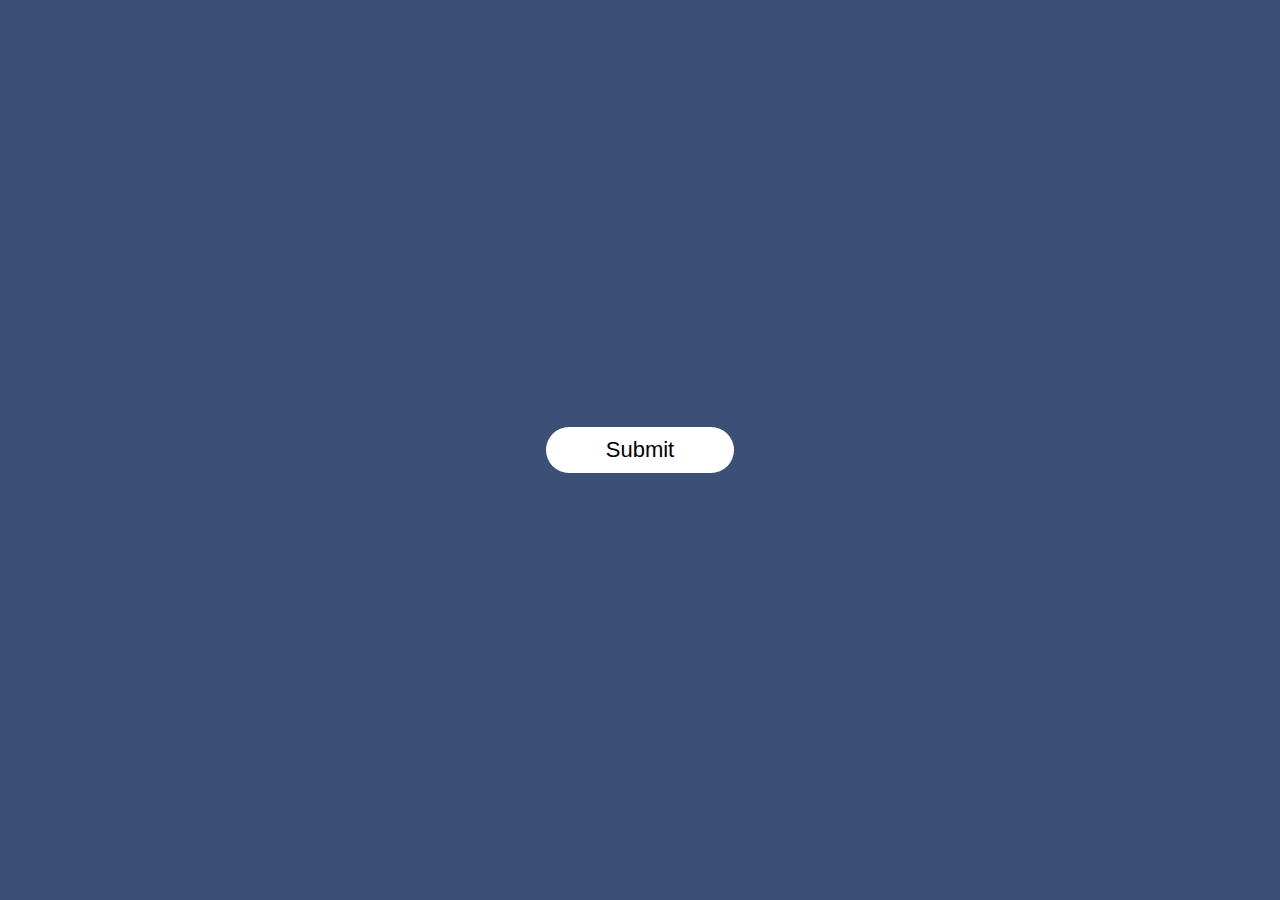
<file: Tutorials/popup/index.html>
<!DOCTYPE html>
<html lang="en">
<head>
    <meta charset="UTF-8">
    <meta http-equiv="X-UA-Compatible" content="IE=edge">
    <meta name="viewport" content="width=device-width, initial-scale=1.0">
    <link rel="stylesheet" href="css/style.css">
    <title>Document</title>
</head>
<body>
    <div class="container">
        <button type="submit" class="btn" onclick="openPopup()">Submit</button>
        <div class="popup" id="popup">
            <img src="404-tick.png" alt="">
            <h2>Thank You</h2>
            <p>Your details has been success submitted. Thanks!</p>
            <button type="button" onclick="closePopup()">Ok</button>
        </div>
    </div>


    <script>
        let popup = document.getElementById("popup");

        function openPopup(){
            popup.classList.add("open-popup")
        }

        function closePopup(){
            popup.classList.remove("open-popup")
        }
    </script>
</body>
</html>
</file>
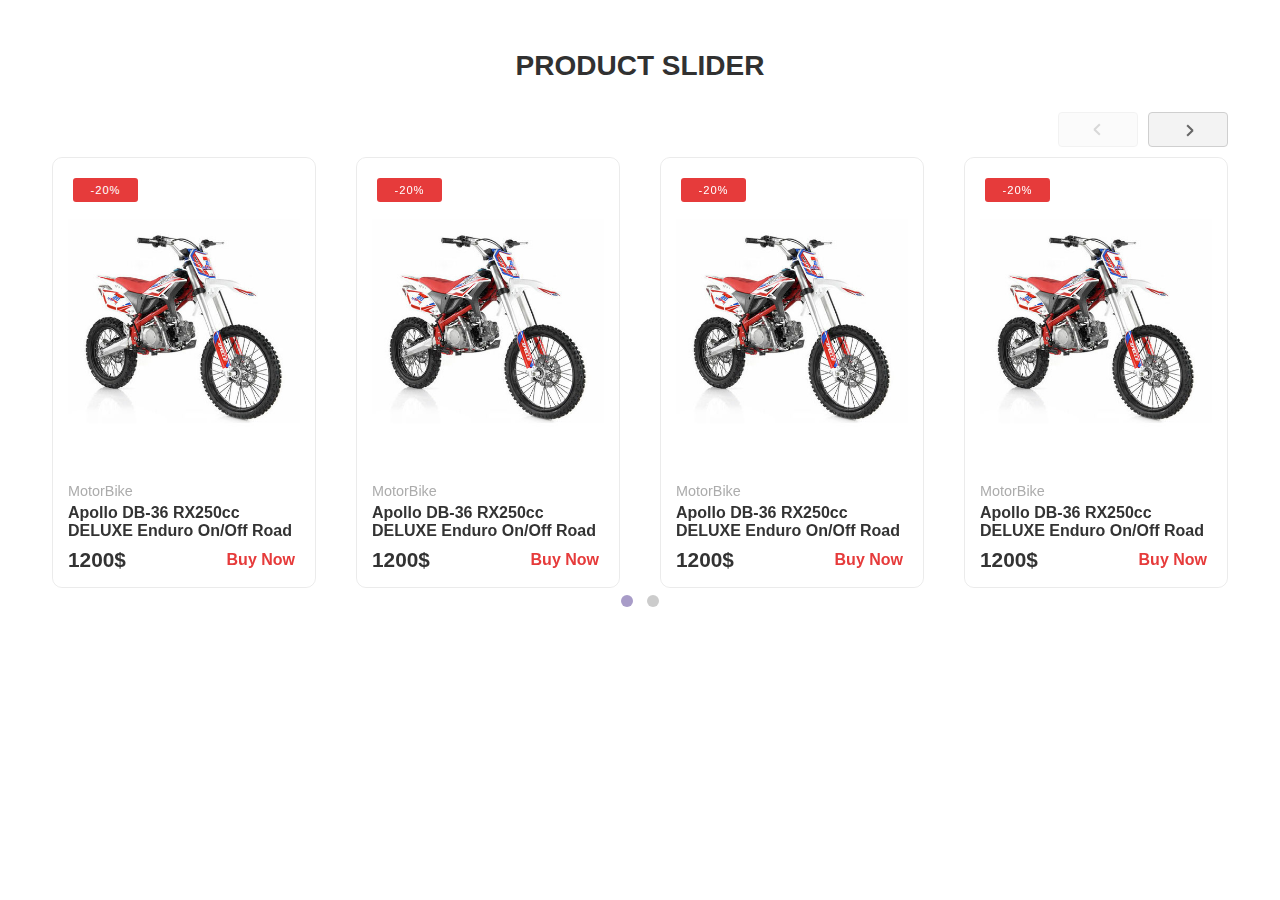
<file: Tutorials/slider/index.html>
<!DOCTYPE html>
<html lang="en">
<head>
    <meta charset="UTF-8">
    <meta http-equiv="X-UA-Compatible" content="IE=edge">
    <meta name="viewport" content="width=device-width, initial-scale=1.0">
    
    <link rel="stylesheet" href="css/glider.min.css">
    <link rel="stylesheet" href="css/style.css">

    <title>Slider Product</title>
</head>
<body>
    <section class="p-slider">
        <h3 class="product-slider-heading">Product Slider</h3>

        <!-- Btns -->

        <div class="slider-btns">
            <button aria-label="Previous" class="glider-prev">
                <span></span>
            </button>
            <button aria-label="Next" class="glider-next">
                <span></span>
            </button>
        </div>


        <div class="glider-contain">
            <div class="glider">
                <div class="product-box">

                    <!-- DIscount -->
                    <span class="p-discount">-20%</span>
        
                    <div class="p-img-container">
                        <div class="p-img">
                            <a href="#">
                                <img src="images/1-a.jpg" class="p-img-front" alt="Front">
                                <img src="images/1-b.jpg" class="p-img-back" alt="Back">
                            </a>
                        </div>
                    </div>
        
                    <div class="p-box-text">
                        <div class="product-category">
                            <span>MotorBike</span>
                        </div>
        
                        <a href="#" class="product-title">
                            Apollo DB-36 RX250cc DELUXE Enduro On/Off Road
                        </a>
        
                        <div class="price-buy">
                            <span class="p-price">1200$</span>
                            <a href="#" class="p-buy-btn">Buy Now</a>
                        </div>
                    </div>
        
                </div>



                <div class="product-box">

                    <!-- DIscount -->
                    <span class="p-discount">-20%</span>
        
                    <div class="p-img-container">
                        <div class="p-img">
                            <a href="#">
                                <img src="images/1-a.jpg" class="p-img-front" alt="Front">
                                <img src="images/1-b.jpg" class="p-img-back" alt="Back">
                            </a>
                        </div>
                    </div>
        
                    <div class="p-box-text">
                        <div class="product-category">
                            <span>MotorBike</span>
                        </div>
        
                        <a href="#" class="product-title">
                            Apollo DB-36 RX250cc DELUXE Enduro On/Off Road
                        </a>
        
                        <div class="price-buy">
                            <span class="p-price">1200$</span>
                            <a href="#" class="p-buy-btn">Buy Now</a>
                        </div>
                    </div>
        
                </div>



                <div class="product-box">

                    <!-- DIscount -->
                    <span class="p-discount">-20%</span>
        
                    <div class="p-img-container">
                        <div class="p-img">
                            <a href="#">
                                <img src="images/1-a.jpg" class="p-img-front" alt="Front">
                                <img src="images/1-b.jpg" class="p-img-back" alt="Back">
                            </a>
                        </div>
                    </div>
        
                    <div class="p-box-text">
                        <div class="product-category">
                            <span>MotorBike</span>
                        </div>
        
                        <a href="#" class="product-title">
                            Apollo DB-36 RX250cc DELUXE Enduro On/Off Road
                        </a>
        
                        <div class="price-buy">
                            <span class="p-price">1200$</span>
                            <a href="#" class="p-buy-btn">Buy Now</a>
                        </div>
                    </div>
        
                </div>


                <div class="product-box">

                    <!-- DIscount -->
                    <span class="p-discount">-20%</span>
        
                    <div class="p-img-container">
                        <div class="p-img">
                            <a href="#">
                                <img src="images/1-a.jpg" class="p-img-front" alt="Front">
                                <img src="images/1-b.jpg" class="p-img-back" alt="Back">
                            </a>
                        </div>
                    </div>
        
                    <div class="p-box-text">
                        <div class="product-category">
                            <span>MotorBike</span>
                        </div>
        
                        <a href="#" class="product-title">
                            Apollo DB-36 RX250cc DELUXE Enduro On/Off Road
                        </a>
        
                        <div class="price-buy">
                            <span class="p-price">1200$</span>
                            <a href="#" class="p-buy-btn">Buy Now</a>
                        </div>
                    </div>
        
                </div>




                <div class="product-box">

                    <!-- DIscount -->
                    <span class="p-discount">-20%</span>
        
                    <div class="p-img-container">
                        <div class="p-img">
                            <a href="#">
                                <img src="images/1-a.jpg" class="p-img-front" alt="Front">
                                <img src="images/1-b.jpg" class="p-img-back" alt="Back">
                            </a>
                        </div>
                    </div>
        
                    <div class="p-box-text">
                        <div class="product-category">
                            <span>MotorBike</span>
                        </div>
        
                        <a href="#" class="product-title">
                            Apollo DB-36 RX250cc DELUXE Enduro On/Off Road
                        </a>
        
                        <div class="price-buy">
                            <span class="p-price">1200$</span>
                            <a href="#" class="p-buy-btn">Buy Now</a>
                        </div>
                    </div>
        
                </div>



            </div>
            <div role="tablist" class="dots"></div>
        </div>

    </section>


    <script src="js/glider.min.js"></script>

    <script>
        new Glider(document.querySelector('.glider'), {
            slidesToScroll: 1,
            slidesToShow: 4,
            draggable: true,
            dots: '.dots',
            arrows: {
                prev: '.glider-prev',
                next: '.glider-next'
            },
            responsive: [
            {
            // screens greater than >= 775px
            breakpoint: 1200,
            settings: {
                // Set to `auto` and provide item width to adjust to viewport
                slidesToShow: 4,
                slidesToScroll: 2
            }
            },{
            // screens greater than >= 1024px
            breakpoint: 900,
            settings: {
                slidesToShow: 3,
                slidesToScroll: 1
            }
            },{
            // screens greater than >= 1024px
            breakpoint: 640,
            settings: {
                slidesToShow: 2,
                slidesToScroll: 1
            }
            },{
            // screens greater than >= 1024px
            breakpoint: 304,
            settings: {
                slidesToShow: 1.5,
                slidesToScroll: 1
            }
            },{
            // screens greater than >= 1024px
            breakpoint: 0,
            settings: {
                slidesToShow: 1,
                slidesToScroll: 1
            }
            }
        ]
        });
    </script>
</body>
</html>
</file>
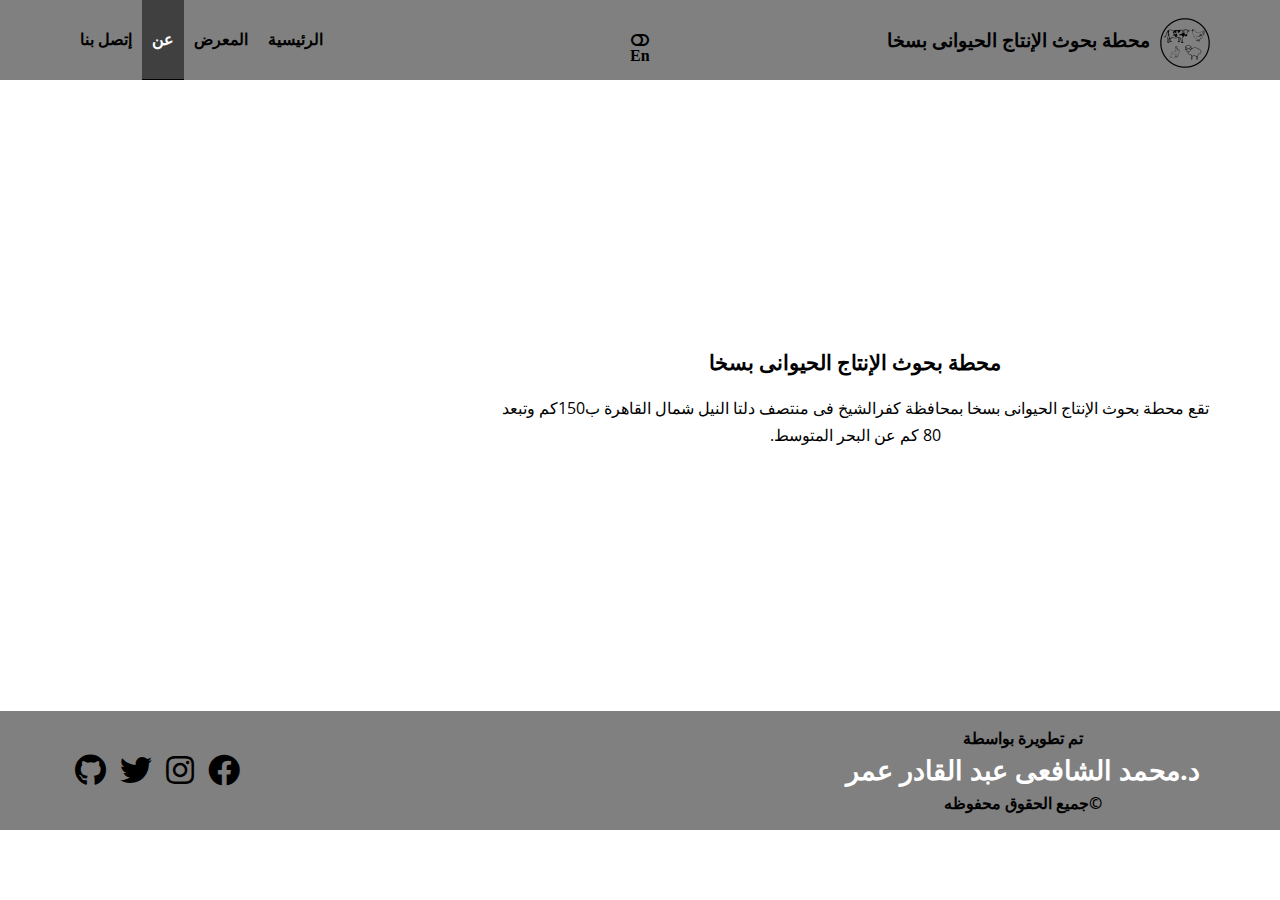
<file: capstone-project/about-ar.html>
<!DOCTYPE html>
<html lang="ar" dir="rtl">
<head>
 <meta charset="utf-8">
 <meta name="viewport" content="width=device-width, initial-scale=1">
 <meta name="description" content="Animal Production Research Station">

 <link rel="preconnect" href="https://fonts.googleapis.com">
<link rel="preconnect" href="https://fonts.gstatic.com" crossorigin>
<link href="https://fonts.googleapis.com/css2?family=Open+Sans:ital,wght@0,400;0,500;0,600;0,700;0,800;1,600&family=Red+Hat+Mono:ital,wght@1,351&family=Work+Sans:wght@200;300;400;500;600;700;800&display=swap" rel="stylesheet">

<link rel="stylesheet" type="text/css" href="css/normalize.css">

<link rel="stylesheet" type="text/css" href="css/all.min.css">

 <link rel="stylesheet" type="text/css" href="css/aprs.css">

 <link rel="stylesheet" type="text/css" href="css/aprs-rtl.css">

 <title>محطة بحوث الإنتاج الحيوانى</title>
</head>

<body>
     <!-- start header -->
  <header>
    <div class="container">
      <div class="logo">
        <a href="index-rtl.html">
          <img src="images/output-onlinepngtools.png" alt="Logo">
        </a>
        <div class="logo-name">
          <a href="index-rtl.html"><h3>محطة بحوث الإنتاج الحيوانى بسخا</h3></a>
        </div>
      </div>

      <div class="lang en">
        <a href="about.html">
          <i class="fa-solid fa-toggle-off en-lang"></i>
        </a>
      </div>

      <nav>
        <i onclick="openMenu()" class="fas fa-bars toggle-menu ar"></i>
        <ul id="links">
          <li><a href="index-rtl.html">الرئيسية</a></li>
          <li><a href="gallery-ar.html">المعرض</a></li>
          <li><a href="#" class="active">عن</a></li>
          <li><a href="contact-ar.html">إتصل بنا</a></li>
        </ul>
      </nav>


    </div>

  </header>
  <!-- end header -->

  <main>
        <div class="about">
            <div class="container">
                <div class="text">
                    <h3>محطة بحوث الإنتاج الحيوانى بسخا</h3>
                    <p>تقع محطة بحوث الإنتاج الحيوانى بسخا بمحافظة كفرالشيخ فى منتصف دلتا النيل شمال القاهرة ب150كم وتبعد 80 كم عن البحر المتوسط.</p>
                </div>

                <div class="map">
                    <iframe src="https://www.google.com/maps/embed?pb=!1m18!1m12!1m3!1d5746.225029044963!2d30.94272522153261!3d31.089552124878256!2m3!1f0!2f0!3f0!3m2!1i1024!2i768!4f13.1!3m3!1m2!1s0x14f7ac8a72013b5b%3A0x82aa7a16d38532da!2zMzHCsDA1JzIyLjkiTiAzMMKwNTYnMjcuNyJF!5e0!3m2!1sen!2seg!4v1645443158312!5m2!1sen!2seg"  style="border:0;" allowfullscreen="" loading="lazy"></iframe>
                </div>
            </div>
        </div>



    </main>




  <!-- start footer -->
  <footer>
    <div class="container">
      <div class="copy">
        <div class="text">
          <h4>تم تطويرة بواسطة<br><a href="#"><span>د.محمد الشافعى عبد القادر عمر</span></a><br>&copy;جميع الحقوق محفوظه</h4>
        </div>
        <div class="icons">
          <a href="https://www.facebook.com/mohammed.elshafie50" target="_blank"><i class="fa-brands fa-facebook"></i></a>
          <a href="https://www.instagram.com/m_elshafie15/" target="_blank"><i class="fa-brands fa-instagram"></i></a>
          <a href="https://twitter.com/m_elshafie15" target="_blank"><i class="fa-brands fa-twitter"></i></a>
          <a href="https://github.com/elshafie" target="_blank"><i class="fa-brands fa-github"></i></a>
        </div>
      </div>
    </div>
  </footer>
  <!-- end footer -->

<script src="js/aprs.js"></script>
</body>
</html>
</file>
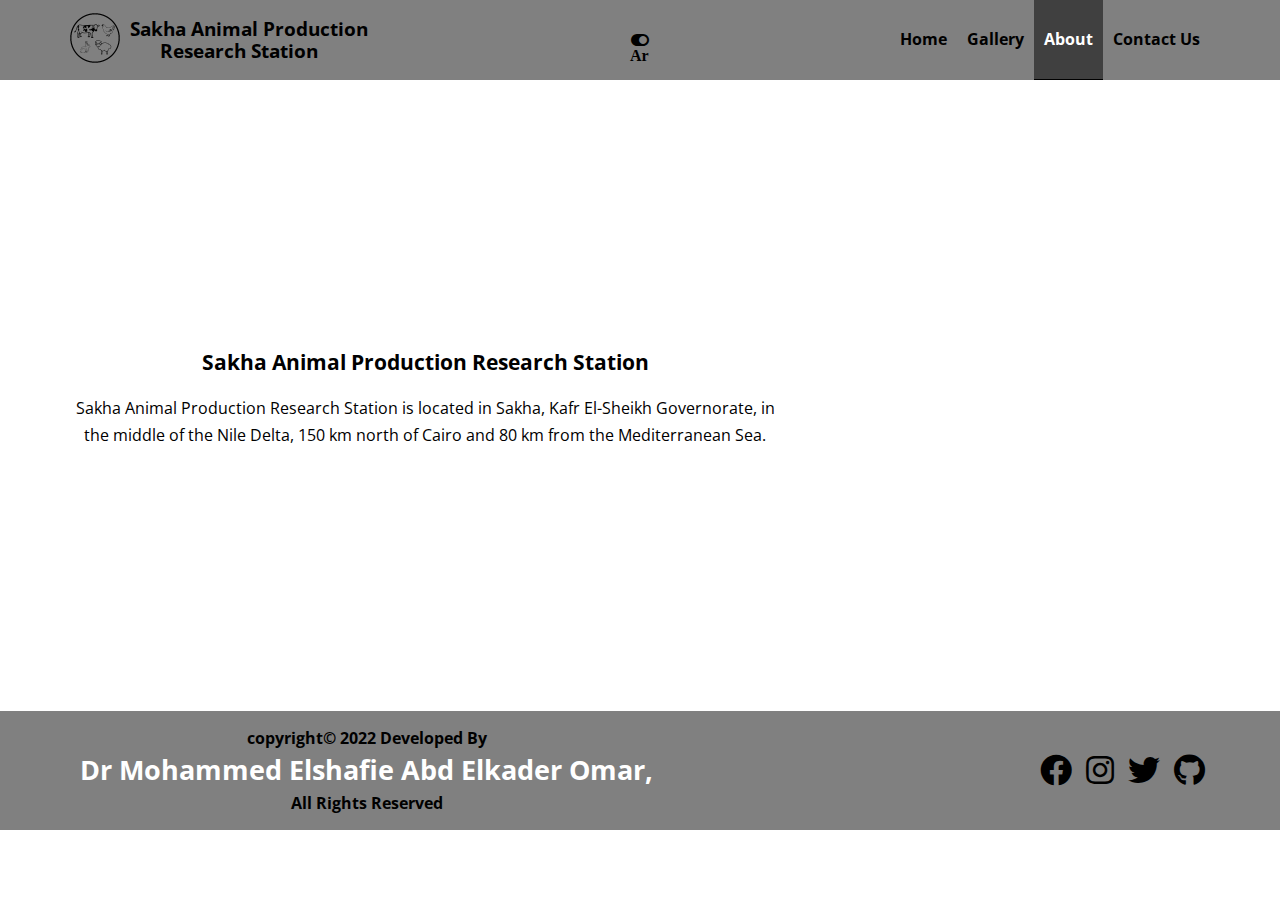
<file: capstone-project/about.html>
<!DOCTYPE html>
<html lang="en">
<head>
 <meta charset="utf-8">
 <meta name="viewport" content="width=device-width, initial-scale=1">
 <meta name="description" content="Animal Production Research Station">

 <link rel="preconnect" href="https://fonts.googleapis.com">
<link rel="preconnect" href="https://fonts.gstatic.com" crossorigin>
<link href="https://fonts.googleapis.com/css2?family=Open+Sans:ital,wght@0,400;0,500;0,600;0,700;0,800;1,600&family=Red+Hat+Mono:ital,wght@1,351&family=Work+Sans:wght@200;300;400;500;600;700;800&display=swap" rel="stylesheet">

<link rel="stylesheet" type="text/css" href="css/normalize.css">

<link rel="stylesheet" type="text/css" href="css/all.min.css">

 <link rel="stylesheet" type="text/css" href="css/aprs.css">

 <title>Sakha Animal Production Station</title>
</head>
<body>
	<!-- start header -->
	<header>
		<div class="container">
			<div class="logo">
				<a href="index.html">
					<img src="images/output-onlinepngtools.png" alt="Logo">
				</a>
				<div class="logo-name">
					<a href="index.html"><h3>Sakha Animal Production<br><span>Research Station</span></h3></a>
				</div>
			</div>

			<div class="lang ar">
				<a href="about-ar.html">
					<i class="fa-solid fa-toggle-on ar-lang"></i>
				</a>
			</div>

			<nav>
				<i onclick="openMenu()" class="fas fa-bars toggle-menu"></i>

				<ul class="" id="links">
					<li><a href="index.html">Home</a></li>
					<li><a href="gallery.html">Gallery</a></li>
					<li><a href="#" class="active">About</a></li>
					<li><a href="contact.html">Contact Us</a></li>
				</ul>
			</nav>


		</div>

	</header>
	<!-- end header -->

	<main>
		<div class="about">
			<div class="container">
				<div class="text">
					<h3>Sakha Animal Production Research Station</h3>
					<p>Sakha Animal Production Research Station is located in Sakha, Kafr El-Sheikh Governorate,  in the middle of the Nile Delta, 150 km north of Cairo and 80 km from the Mediterranean Sea.</p>
				</div>

				<div class="map">
					<iframe src="https://www.google.com/maps/embed?pb=!1m18!1m12!1m3!1d5746.225029044963!2d30.94272522153261!3d31.089552124878256!2m3!1f0!2f0!3f0!3m2!1i1024!2i768!4f13.1!3m3!1m2!1s0x14f7ac8a72013b5b%3A0x82aa7a16d38532da!2zMzHCsDA1JzIyLjkiTiAzMMKwNTYnMjcuNyJF!5e0!3m2!1sen!2seg!4v1645443158312!5m2!1sen!2seg"  style="border:0;" allowfullscreen="" loading="lazy"></iframe>
				</div>
			</div>
		</div>



	</main>


	<!-- start footer -->
  <footer>
    <div class="container">
      <div class="copy">
        <div class="text">
          <h4>copyright&copy; 2022 Developed By<br><a href="#"><span>Dr Mohammed Elshafie Abd Elkader Omar,</span></a><br> All Rights Reserved</h4>
        </div>
        <div class="icons">
          <a href="https://www.facebook.com/mohammed.elshafie50" target="_blank"><i class="fa-brands fa-facebook"></i></a>
          <a href="https://www.instagram.com/m_elshafie15/" target="_blank"><i class="fa-brands fa-instagram"></i></a>
          <a href="https://twitter.com/m_elshafie15" target="_blank"><i class="fa-brands fa-twitter"></i></a>
          <a href="https://github.com/elshafie" target="_blank"><i class="fa-brands fa-github"></i></a>
        </div>
      </div>
    </div>
  </footer>
	<!-- end footer -->



	<script type="text/javascript" src="js/aprs.js"></script>

</body>
</html>
</file>
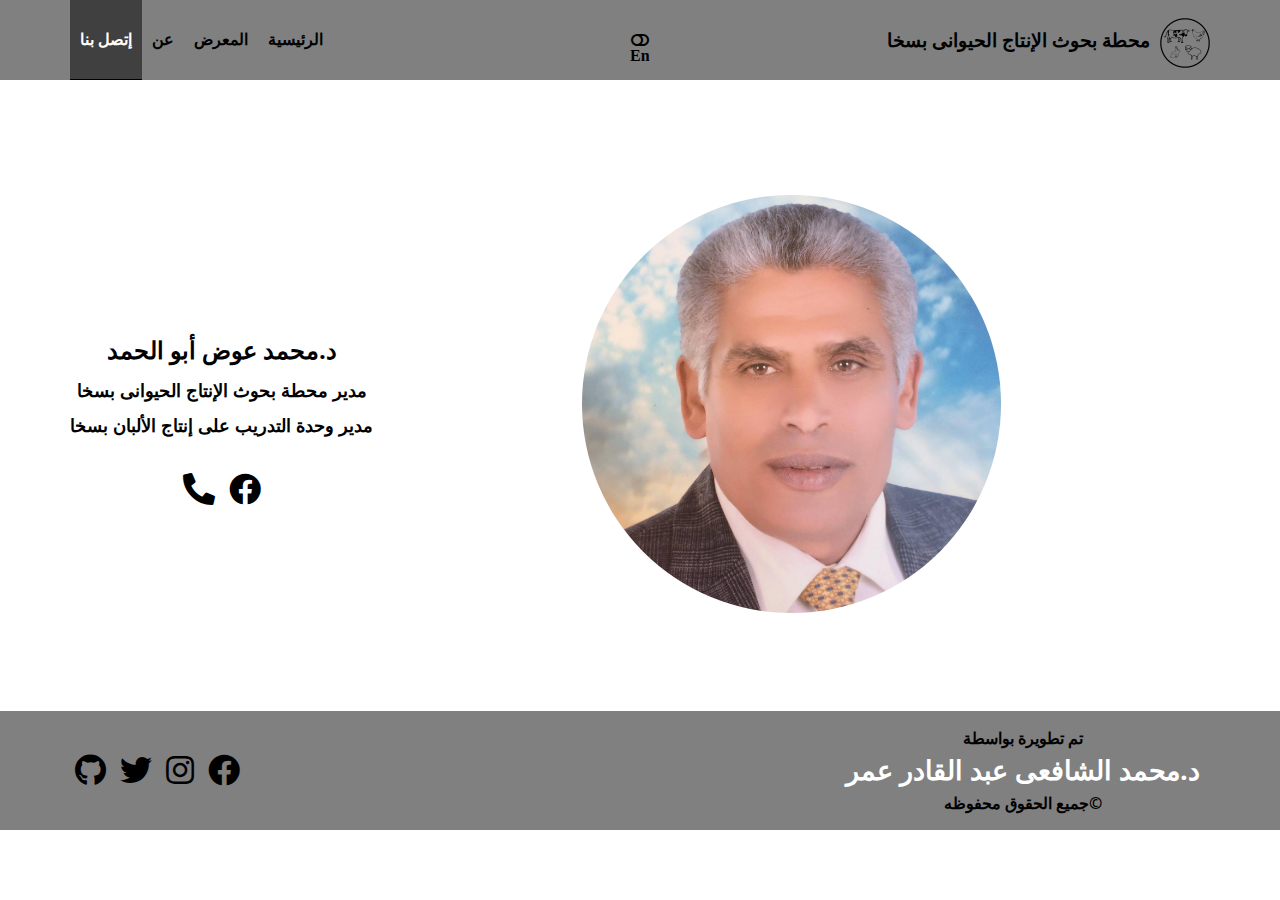
<file: capstone-project/contact-ar.html>
<!DOCTYPE html>
<html lang="ar" dir="rtl">
<head>
 <meta charset="utf-8">
 <meta name="viewport" content="width=device-width, initial-scale=1">
 <meta name="description" content="Animal Production Research Station">

 <link rel="preconnect" href="https://fonts.googleapis.com">
<link rel="preconnect" href="https://fonts.gstatic.com" crossorigin>
<link href="https://fonts.googleapis.com/css2?family=Open+Sans:ital,wght@0,400;0,500;0,600;0,700;0,800;1,600&family=Red+Hat+Mono:ital,wght@1,351&family=Work+Sans:wght@200;300;400;500;600;700;800&display=swap" rel="stylesheet">

<link rel="stylesheet" type="text/css" href="css/normalize.css">

<link rel="stylesheet" type="text/css" href="css/all.min.css">

 <link rel="stylesheet" type="text/css" href="css/aprs.css">

 <link rel="stylesheet" type="text/css" href="css/aprs-rtl.css">

 <title>محطة بحوث الإنتاج الحيوانى</title>
</head>

<body>
     <!-- start header -->
  <header>
    <div class="container">
      <div class="logo">
        <a href="index-rtl.html">
          <img src="images/output-onlinepngtools.png" alt="Logo">
        </a>
        <div class="logo-name">
          <a href="index-rtl.html"><h3>محطة بحوث الإنتاج الحيوانى بسخا</h3></a>
        </div>
      </div>

      <div class="lang en">
        <a href="contact.html">
          <i class="fa-solid fa-toggle-off en-lang"></i>
        </a>
      </div>

      <nav>
        <i onclick="openMenu()" class="fas fa-bars toggle-menu ar"></i>
        <ul id="links">
          <li><a href="index-rtl.html">الرئيسية</a></li>
          <li><a href="gallery-ar.html">المعرض</a></li>
          <li><a href="about-ar.html">عن</a></li>
          <li><a href="#" class="active">إتصل بنا</a></li>
        </ul>
      </nav>


    </div>

  </header>
  <!-- end header -->

  <main>
        <div class="contact">
            <div class="container">
                <div class="image">
                    <img src="images/manager.jpg">
                </div>
                <div class="text">
                    <h4>د.محمد عوض أبو الحمد</h4>
                    <p>مدير محطة بحوث الإنتاج الحيوانى بسخا
                        <br>
                        مدير وحدة التدريب على إنتاج الألبان بسخا
                    </p>
                    <div class="social">
                        <a href="https://www.facebook.com/mohamed.abuelhamd.5" target="_blank"><i class="fa-brands fa-facebook face"></i></a>
                        <a href="tel:+201099033847"><i class="fa-solid fa-phone-flip mob"></i></a>
                    </div>
                </div>
            </div>
        </div>



    </main>




  <!-- start footer -->
  <footer>
    <div class="container">
      <div class="copy">
        <div class="text">
          <h4>تم تطويرة بواسطة<br><a href="#"><span>د.محمد الشافعى عبد القادر عمر</span></a><br>&copy;جميع الحقوق محفوظه</h4>
        </div>
        <div class="icons">
          <a href="https://www.facebook.com/mohammed.elshafie50" target="_blank"><i class="fa-brands fa-facebook"></i></a>
          <a href="https://www.instagram.com/m_elshafie15/" target="_blank"><i class="fa-brands fa-instagram"></i></a>
          <a href="https://twitter.com/m_elshafie15" target="_blank"><i class="fa-brands fa-twitter"></i></a>
          <a href="https://github.com/elshafie" target="_blank"><i class="fa-brands fa-github"></i></a>
        </div>
      </div>
    </div>
  </footer>
  <!-- end footer -->

<script src="js/aprs.js"></script>
</body>
</html>
</file>
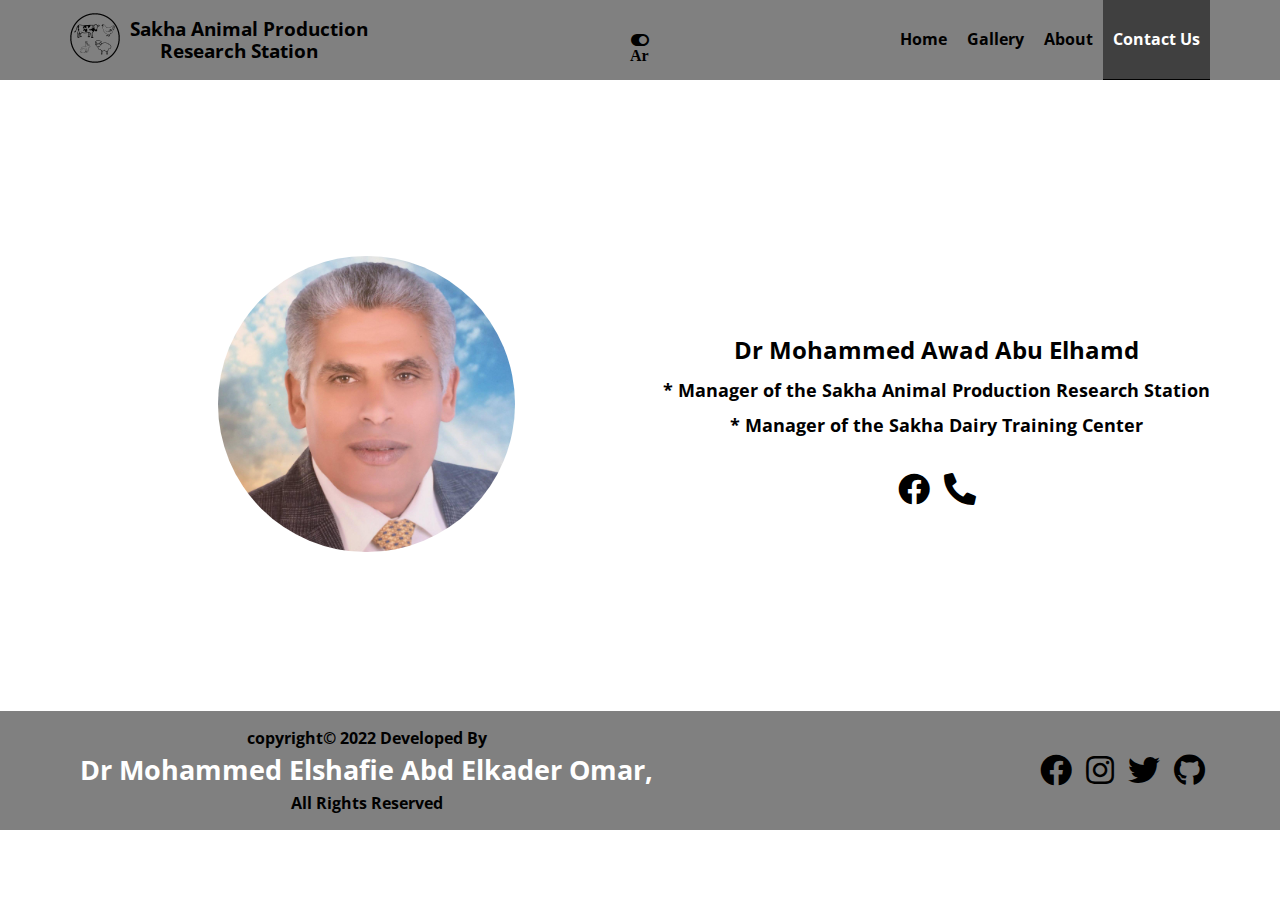
<file: capstone-project/contact.html>
<!DOCTYPE html>
<html lang="en">
<head>
 <meta charset="utf-8">
 <meta name="viewport" content="width=device-width, initial-scale=1">
 <meta name="description" content="Animal Production Research Station">

 <link rel="preconnect" href="https://fonts.googleapis.com">
<link rel="preconnect" href="https://fonts.gstatic.com" crossorigin>
<link href="https://fonts.googleapis.com/css2?family=Open+Sans:ital,wght@0,400;0,500;0,600;0,700;0,800;1,600&family=Red+Hat+Mono:ital,wght@1,351&family=Work+Sans:wght@200;300;400;500;600;700;800&display=swap" rel="stylesheet">

<link rel="stylesheet" type="text/css" href="css/normalize.css">

<link rel="stylesheet" type="text/css" href="css/all.min.css">

 <link rel="stylesheet" type="text/css" href="css/aprs.css">

 <title>Sakha Animal Production Station</title>
</head>
<body>
	<!-- start header -->
	<header>
		<div class="container">
			<div class="logo">
				<a href="index.html">
					<img src="images/output-onlinepngtools.png" alt="Logo">
				</a>
				<div class="logo-name">
					<a href="index.html"><h3>Sakha Animal Production<br><span>Research Station</span></h3></a>
				</div>
			</div>

			<div class="lang ar">
				<a href="contact-ar.html">
					<i class="fa-solid fa-toggle-on ar-lang"></i>
				</a>
			</div>

			<nav>
				<i onclick="openMenu()" class="fas fa-bars toggle-menu"></i>

				<ul class="" id="links">
					<li><a href="index.html">Home</a></li>
					<li><a href="gallery.html">Gallery</a></li>
					<li><a href="about.html">About</a></li>
					<li><a href="#" class="active">Contact Us</a></li>
				</ul>
			</nav>


		</div>

	</header>
	<!-- end header -->

	<main>
		<div class="contact">
			<div class="container">
				<div class="image">
					<img src="images/manager.jpg">
				</div>
				<div class="text">
					<h4>Dr Mohammed Awad Abu Elhamd</h4>
					<p>* Manager of the Sakha Animal Production Research Station
						<br>
						* Manager of the Sakha Dairy Training Center
					</p>
					<div class="social">
						<a href="https://www.facebook.com/mohamed.abuelhamd.5" target="_blank"><i class="fa-brands fa-facebook face"></i></a>
						<a href="tel:+201099033847"><i class="fa-solid fa-phone-flip mob"></i></a>
					</div>
				</div>
			</div>
		</div>



	</main>


	<!-- start footer -->
  <footer>
    <div class="container">
      <div class="copy">
        <div class="text">
          <h4>copyright&copy; 2022 Developed By<br><a href="#"><span>Dr Mohammed Elshafie Abd Elkader Omar,</span></a><br> All Rights Reserved</h4>
        </div>
        <div class="icons">
          <a href="https://www.facebook.com/mohammed.elshafie50" target="_blank"><i class="fa-brands fa-facebook"></i></a>
          <a href="https://www.instagram.com/m_elshafie15/" target="_blank"><i class="fa-brands fa-instagram"></i></a>
          <a href="https://twitter.com/m_elshafie15" target="_blank"><i class="fa-brands fa-twitter"></i></a>
          <a href="https://github.com/elshafie" target="_blank"><i class="fa-brands fa-github"></i></a>
        </div>
      </div>
    </div>
  </footer>
	<!-- end footer -->



	<script type="text/javascript" src="js/aprs.js"></script>

</body>
</html>
</file>
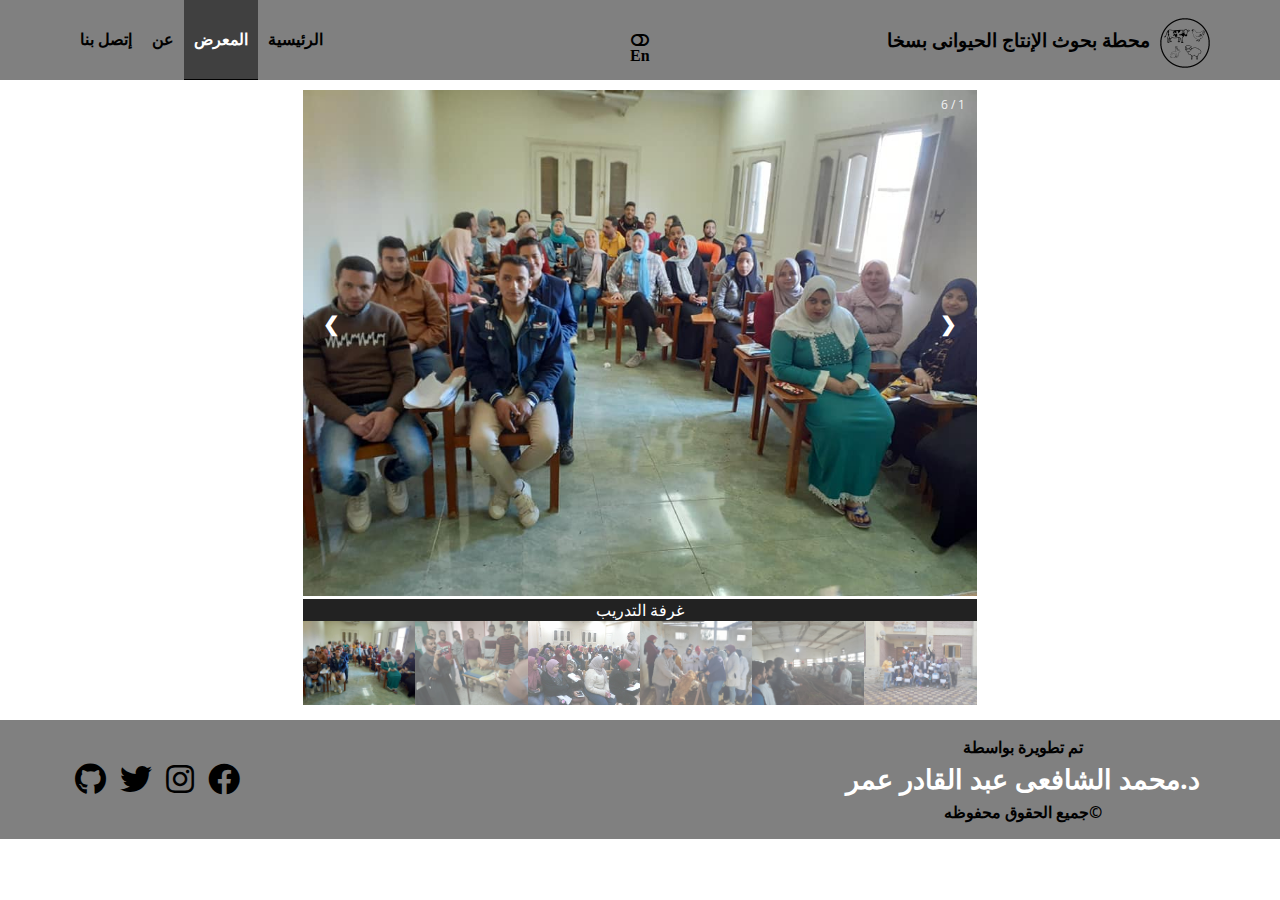
<file: capstone-project/gallery-ar.html>
<!DOCTYPE html>
<html lang="ar" dir="rtl">
<head>
 <meta charset="utf-8">
 <meta name="viewport" content="width=device-width, initial-scale=1">
 <meta name="description" content="Animal Production Research Station">

 <link rel="preconnect" href="https://fonts.googleapis.com">
<link rel="preconnect" href="https://fonts.gstatic.com" crossorigin>
<link href="https://fonts.googleapis.com/css2?family=Open+Sans:ital,wght@0,400;0,500;0,600;0,700;0,800;1,600&family=Red+Hat+Mono:ital,wght@1,351&family=Work+Sans:wght@200;300;400;500;600;700;800&display=swap" rel="stylesheet">

<link rel="stylesheet" type="text/css" href="css/normalize.css">

<link rel="stylesheet" type="text/css" href="css/all.min.css">

 <link rel="stylesheet" type="text/css" href="css/aprs.css">

 <link rel="stylesheet" type="text/css" href="css/aprs-rtl.css">

 <title>محطة بحوث الإنتاج الحيوانى</title>
</head>

<body>
     <!-- start header -->
  <header>
    <div class="container">
      <div class="logo">
        <a href="index-rtl.html">
          <img src="images/output-onlinepngtools.png" alt="Logo">
        </a>
        <div class="logo-name">
          <a href="index-rtl.html"><h3>محطة بحوث الإنتاج الحيوانى بسخا</h3></a>
        </div>
      </div>

      <div class="lang en">
        <a href="gallery.html">
          <i class="fa-solid fa-toggle-off en-lang"></i>
        </a>
      </div>

      <nav>
        <i onclick="openMenu()" class="fas fa-bars toggle-menu ar"></i>
        <ul id="links">
          <li><a href="index-rtl.html">الرئيسية</a></li>
          <li><a href="#" class="active">المعرض</a></li>
          <li><a href="about-ar.html">عن</a></li>
          <li><a href="contact-ar.html">إتصل بنا</a></li>
        </ul>
      </nav>


    </div>

  </header>
  <!-- end header -->

  <main>
        <div class="gallery">
            <!-- Container for the image gallery -->
            <div class="container">

              <!-- Full-width images with number text -->
              <div class="mySlides">
                <div class="numbertext">1 / 6</div>
                  <img src="images/room-2.jpg" style="width:100%" alt="course room">
              </div>

              <div class="mySlides">
                <div class="numbertext">2 / 6</div>
                  <img src="images/training.jpg" style="width:100%" alt="practical training">
              </div>

              <div class="mySlides">
                <div class="numbertext">3 / 6</div>
                  <img src="images/training-2.jpg" style="width:100%" alt="During course">
              </div>

              <div class="mySlides">
                <div class="numbertext">4 / 6</div>
                  <img src="images/goat-training.jpg" style="width:100%" alt="Artificial Insemination in goats">
              </div>

              <div class="mySlides">
                <div class="numbertext">5 / 6</div>
                  <img src="images/rabbit-training.jpg" style="width:100%" alt="rabbit training">
              </div>

              <div class="mySlides">
                <div class="numbertext">6 / 6</div>
                  <img src="images/certificate.jpg" style="width:100%" alt="Certicate">
              </div>

              <!-- Next and previous buttons -->
              <a class="prev" onclick="plusSlides(1)">&#10094;</a>
              <a class="next" onclick="plusSlides(-1)">&#10095;</a>

              <!-- Image text -->
              <div class="caption-container">
                <p id="caption"></p>
              </div>

              <!-- Thumbnail images -->
              <div class="row">
                <div class="column">
                  <img class="demo cursor" src="images/room-2.jpg" style="width:100%" onclick="currentSlide(1)" alt="غرفة التدريب">
                </div>
                <div class="column">
                  <img class="demo cursor" src="images/training.jpg" style="width:100%" onclick="currentSlide(2)" alt="التدريب العملى">
                </div>
                <div class="column">
                  <img class="demo cursor" src="images/training-2.jpg" style="width:100%" onclick="currentSlide(3)" alt="أثناء أحد الدورات">
                </div>
                <div class="column">
                  <img class="demo cursor" src="images/goat-training.jpg" style="width:100%" onclick="currentSlide(4)" alt="التلقيح الصناعى فى الأغنام">
                </div>
                <div class="column">
                  <img class="demo cursor" src="images/rabbit-training.jpg" style="width:100%" onclick="currentSlide(5)" alt="التدريب على الأرانب">
                </div>
                <div class="column">
                  <img class="demo cursor" src="images/certificate.jpg" style="width:100%" onclick="currentSlide(6)" alt="تسليم الشهادات">
                </div>
              </div>
            </div>
        </div>
    </main>




  <!-- start footer -->
  <footer>
    <div class="container">
      <div class="copy">
        <div class="text">
          <h4>تم تطويرة بواسطة<br><a href="#"><span>د.محمد الشافعى عبد القادر عمر</span></a><br>&copy;جميع الحقوق محفوظه</h4>
        </div>
        <div class="icons">
          <a href="https://www.facebook.com/mohammed.elshafie50" target="_blank"><i class="fa-brands fa-facebook"></i></a>
          <a href="https://www.instagram.com/m_elshafie15/" target="_blank"><i class="fa-brands fa-instagram"></i></a>
          <a href="https://twitter.com/m_elshafie15" target="_blank"><i class="fa-brands fa-twitter"></i></a>
          <a href="https://github.com/elshafie" target="_blank"><i class="fa-brands fa-github"></i></a>
        </div>
      </div>
    </div>
  </footer>
  <!-- end footer -->

  <script type="text/javascript" src="js/aprs.js"></script>
  <script type="text/javascript" src="js/gallery.js"></script>

</body>
</html>
</file>
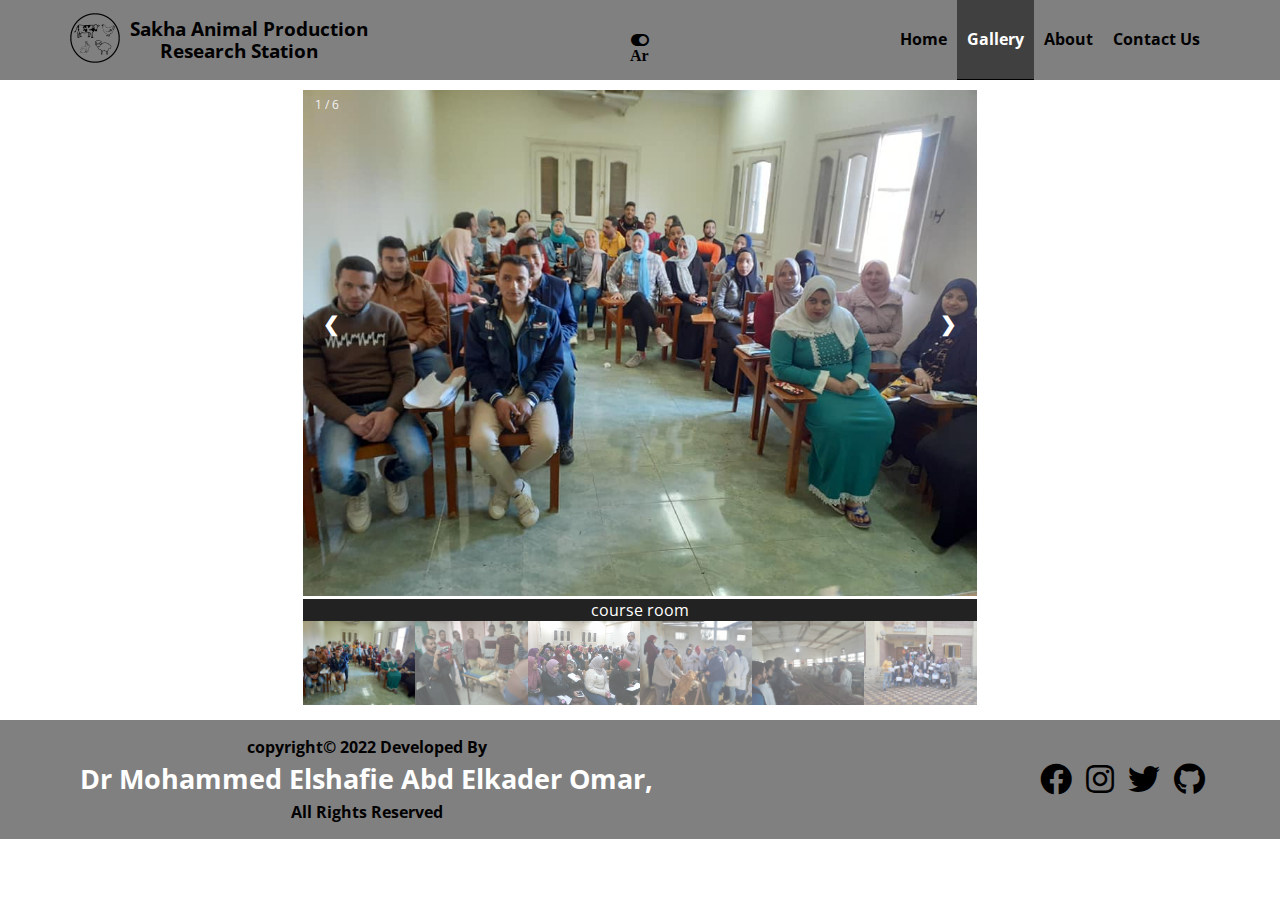
<file: capstone-project/gallery.html>
<!DOCTYPE html>
<html lang="en">
<head>
 <meta charset="utf-8">
 <meta name="viewport" content="width=device-width, initial-scale=1">
 <meta name="description" content="Animal Production Research Station">

 <link rel="preconnect" href="https://fonts.googleapis.com">
<link rel="preconnect" href="https://fonts.gstatic.com" crossorigin>
<link href="https://fonts.googleapis.com/css2?family=Open+Sans:ital,wght@0,400;0,500;0,600;0,700;0,800;1,600&family=Red+Hat+Mono:ital,wght@1,351&family=Work+Sans:wght@200;300;400;500;600;700;800&display=swap" rel="stylesheet">

<link rel="stylesheet" type="text/css" href="css/normalize.css">

<link rel="stylesheet" type="text/css" href="css/all.min.css">

 <link rel="stylesheet" type="text/css" href="css/aprs.css">

 <title>Sakha Animal Production Station</title>

</head>
<body>
	<!-- start header -->
	<header>
		<div class="container">
			<div class="logo">
				<a href="index.html">
					<img src="images/output-onlinepngtools.png" alt="Logo">
				</a>
				<div class="logo-name">
					<a href="index.html"><h3>Sakha Animal Production<br><span>Research Station</span></h3></a>
				</div>
			</div>

			<div class="lang ar">
				<a href="gallery-ar.html">
					<i class="fa-solid fa-toggle-on ar-lang"></i>
				</a>
			</div>

			<nav>
				<i onclick="openMenu()" class="fas fa-bars toggle-menu"></i>

				<ul class="" id="links">
					<li><a href="index.html">Home</a></li>
					<li><a href="#" class="active">Gallery</a></li>
					<li><a href="about.html">About</a></li>
					<li><a href="contact.html">Contact Us</a></li>
				</ul>
			</nav>


		</div>

	</header>
	<!-- end header -->

	<main>
		<div class="gallery">
			<!-- Container for the image gallery -->
			<div class="container">

			  <!-- Full-width images with number text -->
			  <div class="mySlides">
			    <div class="numbertext">1 / 6</div>
			      <img src="images/room-2.jpg" style="width:100%" alt="course room">
			  </div>

			  <div class="mySlides">
			    <div class="numbertext">2 / 6</div>
			      <img src="images/training.jpg" style="width:100%" alt="practical training">
			  </div>

			  <div class="mySlides">
			    <div class="numbertext">3 / 6</div>
			      <img src="images/training-2.jpg" style="width:100%" alt="During course">
			  </div>

			  <div class="mySlides">
			    <div class="numbertext">4 / 6</div>
			      <img src="images/goat-training.jpg" style="width:100%" alt="Artificial Insemination in goats">
			  </div>

			  <div class="mySlides">
			    <div class="numbertext">5 / 6</div>
			      <img src="images/rabbit-training.jpg" style="width:100%" alt="rabbit training">
			  </div>

			  <div class="mySlides">
			    <div class="numbertext">6 / 6</div>
			      <img src="images/certificate.jpg" style="width:100%" alt="Certicate">
			  </div>

			  <!-- Next and previous buttons -->
			  <a class="prev" onclick="plusSlides(-1)">&#10094;</a>
			  <a class="next" onclick="plusSlides(1)">&#10095;</a>

			  <!-- Image text -->
			  <div class="caption-container">
			    <p id="caption"></p>
			  </div>

			  <!-- Thumbnail images -->
			  <div class="row">
			    <div class="column">
			      <img class="demo cursor" src="images/room-2.jpg" style="width:100%" onclick="currentSlide(1)" alt="course room">
			    </div>
			    <div class="column">
			      <img class="demo cursor" src="images/training.jpg" style="width:100%" onclick="currentSlide(2)" alt="practical training">
			    </div>
			    <div class="column">
			      <img class="demo cursor" src="images/training-2.jpg" style="width:100%" onclick="currentSlide(3)" alt="During course">
			    </div>
			    <div class="column">
			      <img class="demo cursor" src="images/goat-training.jpg" style="width:100%" onclick="currentSlide(4)" alt="Artificial Insemination in goats">
			    </div>
			    <div class="column">
			      <img class="demo cursor" src="images/rabbit-training.jpg" style="width:100%" onclick="currentSlide(5)" alt="rabbit training">
			    </div>
			    <div class="column">
			      <img class="demo cursor" src="images/certificate.jpg" style="width:100%" onclick="currentSlide(6)" alt="Certicate">
			    </div>
			  </div>
			</div>
		</div>
	</main>


	<!-- start footer -->
  <footer>
    <div class="container">
      <div class="copy">
        <div class="text">
          <h4>copyright&copy; 2022 Developed By<br><a href="#"><span>Dr Mohammed Elshafie Abd Elkader Omar,</span></a><br> All Rights Reserved</h4>
        </div>
        <div class="icons">
          <a href="https://www.facebook.com/mohammed.elshafie50" target="_blank"><i class="fa-brands fa-facebook"></i></a>
          <a href="https://www.instagram.com/m_elshafie15/" target="_blank"><i class="fa-brands fa-instagram"></i></a>
          <a href="https://twitter.com/m_elshafie15" target="_blank"><i class="fa-brands fa-twitter"></i></a>
          <a href="https://github.com/elshafie" target="_blank"><i class="fa-brands fa-github"></i></a>
        </div>
      </div>
    </div>
  </footer>
	<!-- end footer -->

<!--
	<script type="text/javascript">
	 	var slideIndex = 1;
		showSlides(slideIndex);

		// Next/previous controls
		function plusSlides(n) {
		  showSlides(slideIndex += n);
		}

		// Thumbnail image controls
		function currentSlide(n) {
		  showSlides(slideIndex = n);
		}

		function showSlides(n) {
		  var i;
		  var slides = document.getElementsByClassName("mySlides");
		  var dots = document.getElementsByClassName("demo");
		  var captionText = document.getElementById("caption");
		  if (n > slides.length) {slideIndex = 1}
		  if (n < 1) {slideIndex = slides.length}
		  for (i = 0; i < slides.length; i++) {
		    slides[i].style.display = "none";
		  }
		  for (i = 0; i < dots.length; i++) {
		    dots[i].className = dots[i].className.replace(" active", "");
		  }
		  slides[slideIndex-1].style.display = "block";
		  dots[slideIndex-1].className += " active";
		  captionText.innerHTML = dots[slideIndex-1].alt;
		}
 	</script>


-->
	   <script type="text/javascript" src="js/aprs.js"></script>
	   <script type="text/javascript" src="js/gallery.js"></script>

</body>
</html>
</file>
<file: template1/css/leon.css>
/* variables */
:root{
	--main-color: #10cab7;
	--secondary-color: #2c4755;
	--section-padding: 60px;
	--section-background: #f6f6f6;
}

/*  Global rules */
*{
	-webkit-box-sizing: border-box;
	-moz-box-sizing: border-box;
	box-sizing: border-box;
}

html{
	scroll-behavior: smooth;
}

body{
	font-family: "Work Sans", sans-serif;
}

.container{
	padding-left: 15px;
	padding-right: 15px;
	margin-left: auto;
	margin-right: auto;
	
}

/* Small */
@media (min-width: 768px){
.container{
	width: 750px;
}
}

/* medium */
@media (min-width:  992px){
.container{
	width: 970px;
}
}

/* Large */
@media (min-width: 1200px){
.container{
	width: 1170px;
}
}
/* end global rules */

/* start components */
.special-heading{
	color: #ebeced;
	font-size: 100px;
	font-weight: 800;
	text-align: center;
	letter-spacing: -3px;
	margin: 0;
}

.special-heading + p{
	margin: -30px 0 0;
	font-size: 20px;
	text-align: center;
	color: #797979;
}

@media (max-width: 767px){
	.special-heading{
		font-size: 60px;
	}
	.special-heading + p{
		margin-top: -20px;
	}
}

/* end components */

/* start header  */
header{
	padding: 20px;
}
header .container{
	display: flex;
	justify-content: space-between;
	align-items: center;
}

header .logo{
	width: 60px;
}

header .links{
	position: relative;
}
header .links:hover .icon span:nth-child(2){
	width: 100%;
}

header .links .icon{
	width: 30px;
	display: flex;
	flex-wrap: wrap;
	justify-content: flex-end;
}

header .links .icon span{
	background-color: #333;
	margin-bottom: 5px;
	height: 2px;
	}

header .links .icon span:first-child{
	width: 100%;
}

header .links .icon span:nth-child(2){
	width: 60%;
	transition: 0.3s;
}

header .links .icon span:last-child{
	width: 100%;
}

header .links ul{
	list-style: none;
	margin: 0;
	padding: 0;
	background-color: #f6f6f6;
	position: absolute;
	right: 0;
	min-width: 200px;
	top: calc(100% + 15px);
	display: none;
	z-index: 1;
}

header .links:hover ul{
	display: block;
}

header .links ul::before{
	content: "";
	border-width: 10px;
	border-style: solid;
	border-color: transparent transparent #f6f6f6 transparent;
	position: absolute;
	right: 5px;
	top: -20px;
}
header .links ul li a{
	display: block;
	padding: 15px;
	text-decoration: none;
	color: #333;
	transition: 0.3s;

}
header .links ul li a:hover{
	padding-left: 25px;
}

header .links ul li:not(:last-child) a{
	border-bottom: 1px solid #eee;
}
/* End header */
/* start landing section */
.landing{
	background-image: url(../images/landing.jpg);
	background-size: cover;
	height: calc(100vh - 64px);
	position: relative;
}

.landing .intro-text{
	position: absolute;
	left: 50%;
	top: 50%;
	transform: translate(-50%, -50%);
	text-align: center;

	width: 320px;
	max-width: 100%;
}
.landing .intro-text h1{
	margin: 0;
	font-weight: bold;
	font-size: 50px;
	color: var(--main-color);
}

.landing .intro-text p{
	font-size: 19px;
	line-height: 1.8;
}

/* end landing section */

/* start features */
.features{
	padding-top: var(--section-padding);
	padding-bottom: var(--section-padding);
	background-color: var(--section-background);
}

.features .container{
	display: grid;
	grid-template-columns: repeat(auto-fill, minmax(300px, 1fr));
	grid-gap: 20px;
}

.features .feat{
	padding: 20px;
	text-align: center;
}
.features .feat i{
	color: var(--main-color);
}

.features .feat h3{
	font-weight: 800;
	margin: 30px 0;
}

.features .feat p{
	line-height: 1.8;
	color: #777;
	font-size: 17px;
}
/* end features */

/*  start services */
.services{
	padding-top: var(--section-padding);
	padding-bottom: var(--section-padding);
}

.services .services-content{
	display: grid;
	grid-template-columns: repeat(auto-fill, minmax(300px, 1fr));
	grid-gap: 20px;
	margin-top: 100px;
}

.services .services-content .srv{
	display: flex;
	margin-bottom: 40px;
}

@media (max-width: 767px){
	.services .services-content .srv{
		flex-direction: column;
		text-align: center;
	}
}

.services .services-content .srv i{
	color: var(--main-color);
	flex-basis: 60px;
}
.services .services-content .srv .text{
	flex: 1;
}

.services .services-content .srv .text h3{
	margin: 0 0 20px;
}

.services .services-content .srv .text p{
	color: #444;
	font-weight: 300;
	line-height: 1.6;
}

.services .services-content .image{
	text-align: center;
	position: relative;
}

.services .services-content .image::before{
	content: "";
	position: absolute;
	background-color: var(--secondary-color);
	width: 100px;
	height: calc(100%  + 100px);
	top: -50px;
	right: 0;
	z-index: -1;
}
.services .services-content .image img{
	width: 260px;
}

@media (max-width: 1199px){
	.services .services-content .image{
		display: none;
	}
}
/*  end services */

/* start portfolio */
.portfolio{
	padding-top: var(--section-padding);
	padding-bottom: var(--section-padding);
	background-color: var(--section-background);
}

.portfolio .portfolio-content{
	display: grid;
	grid-template-columns: repeat(auto-fill, minmax(300px, 1fr));
	grid-gap: 30px;
	margin-top: 80px;
}

.portfolio .portfolio-content .card{
	background-color: white;
}
.portfolio .portfolio-content .card img{
	max-width: 100%;
}

.portfolio .portfolio-content .card .info{
	padding: 20px;
	text-align: center;
}
.portfolio .portfolio-content .card .info h3{
margin: 0;
}

.portfolio .portfolio-content .card .info p{
	color: #777;
	line-height: 1.6;
	margin-bottom: 0;
}
/* end portfolio */

/* start about */
.about{
	padding-top: var(--section-padding);
	padding-bottom: calc(var(--section-padding) + 60px);
}

.about .about-content{
	margin-top: 100px;
	display: flex;
	flex-wrap: wrap;
	justify-content: space-between;
}

@media(max-width: 991px){
	.about .about-content{
		flex-direction: column;
		text-align: center;
	}
}

.about .about-content .image{
	position: relative;
	width: 250px;
	height: 375px;
}

@media(max-width: 991px){
	.about .about-content .image{
		margin: 0 auto 60px;
	}
}

.about .about-content .image::before{
	content: "";
	position: absolute;
	background-color: #ebeced;
	width: 100px;
	height: calc(100% + 80px);
	top: -40px;
	left: -20px;
	z-index: -1;
}

.about .about-content .image::after{
	content: "";
	position: absolute;
	width: 120px;
	height: 300px;
	border-left: 80px solid var(--main-color);
	border-bottom: 80px solid var(--main-color);
	top: -40px;
	right: -150px;
	z-index: -1;
}

@media(max-width: 991px){
	.about .about-content .image::before,
	.about .about-content .image::after{
		display: none;
	}
}

.about .about-content .image img{
	max-width: 100%;
}

.about .about-content .text{
	flex-basis: calc(100% - 500px);
}

.about .about-content .text p:first-of-type{
	font-weight: bold;
	line-height: 2;
	margin-bottom: 50px;
}

.about .about-content .text hr{
	 width: 50%;
	 display: inline-block;
	 border-color: var(--main-color);
}

.about .about-content .text p:last-of-type{
	line-height: 2;
	color: #777;
}

/*  end about */

/* start contact */
.contact{
	padding-top: var(--section-padding);
	padding-bottom: var(--section-padding);
	background-color: var(--section-background);
}

.contact .info{
	padding-top: var(--section-padding);
	padding-bottom: var(--section-padding);
	text-align: center;
}

.contact .info .label{
	font-size: 35px;
	font-weight: 800;
	color: var(--secondary-color);
	letter-spacing: -2px;
	margin-bottom: 15px;
}

.contact .info .link{
	display: block;
	font-size: 35px;
	font-weight: 800;
	color: var(--main-color);
	text-decoration: none;
}

.contact .info .social{
	display: flex;
	justify-content: center;
	margin-top: 20px;
	font-size: 16px;
}

.contact .info .social i{
	margin-left: 10px;
	color: var(--secondary-color);
}

@media (max-width: 767px){
.contact .info .label,
.contact .info .link{
	font-size: 25px;
}
}
/* end contact */

/* start footer */
footer{
	background-color: var(--secondary-color);
	color: white;
	padding: 30px 10px;
	text-align: center;
	font-size: 18px;
}

footer span{
	font-weight: bold;
	color: var(--main-color);
}

/* end footer */
</file>
<file: template3/css/elzero.css>
/* start global rules */

:root{
    --main-color:#2196f3;
    --main-color-alt: #1787e0;
    --section-background:#ececec;
    --main-transition: 0.3s;
    --main-padding: 100px;
}

*{
    margin: 0;
    padding: 0;
    -webkit-box-sizing: border-box;
    -moz-box-sizing: border-box;
    box-sizing: border-box;
}

html{
    scroll-behavior: smooth;
}

body{
    font-family: 'Cairo', sans-serif;
}

a{
    text-decoration: none;
}

ul{
    list-style: none;
    margin: 0;
    padding: 0;
}

.container{
    padding-left: 15px;
    padding-right: 15px;
    margin-left: auto;
    margin-right: auto;
}

/* smal */
@media (min-width:768px){
    .container{
        width: 750px;
    }
}

/* medium */
@media (min-width:992px){
    .container{
        width: 970px;
    }
}

/* large */
@media (min-width:1200px){
    .container{
        width: 1170px;
    }
}


.main-title{
    margin: 0 auto 80px;
    border: 2px solid black;
    padding: 10px 20px;
    font-size: 30px;
    width: fit-content;
    position: relative;
    text-transform: capitalize;
    z-index: 1;
    transform: var(--main-transition);
}

.main-title::before, .main-title::after{
    content: "";
    width: 12px;
    height: 12px;
    background-color: var(--main-color);
    position: absolute;
    border-radius: 50%;
    top: 50%;
    transform: translateY(-50%);
}

.main-title::before{
    left: -30px;
}

.main-title::after{
    right: -30px;
}

.main-title:hover::before{
    z-index: -1;
    animation: left-move 0.5s linear forwards;
}

.main-title:hover::after{
    z-index: -1;
    animation: right-move 0.5s linear forwards;
}

.main-title:hover{
    color: #fff;
    border: 2px solid #fff;
    transition-delay: 0.5s;
}

.spikes{
    position: relative;
}

.spikes::after{
    content: "";
    position: absolute;
    right: 0;
    width: 100%;
    height: 30px;
    z-index: 1;
    background-image: linear-gradient(135deg, white 25%, transparent 25%), linear-gradient(225deg, white 25%, transparent 25%);
    background-size: 50px 50px;
}

.dots{
    background-image: url(../images/dots.png);
    height: 186px;
    width: 204px;
    background-repeat: no-repeat;
    position: absolute;
}

.dots-up{
    top: 200px;
    right: 0;
}

.dots-down{
    bottom: 200px;
    left: 0;
}


/* End global rules */


/* start Header */
header{
    position: relative;
    background-color: #fff;
    -webkit-box-shadow: 0 0 10px #ddd;
    -moz-box-shadow: 0 0 10px #ddd;
    box-shadow: 0 0 10px #ddd;
}

header .container{
    display: flex;
    align-items: center;
    justify-content: space-between;
    flex-wrap: wrap;
    position: relative;
}

header .logo{
    color: var(--main-color);
    font-size: 26px;
    font-weight: bold;
    text-transform: uppercase;
    height: 72px;
    display: flex;
    justify-content: center;
    align-items: center;
}

@media (max-width: 767px){
    header .logo{
        width: 100%;
        height: 50px;
    }
}

header .main-nav{
    display: flex;

}

@media (max-width: 767px){
    header .main-nav{
        margin: auto;
    }
}

header .main-nav > li > a{
    display: flex;
    justify-content: center;
    align-items: center;
    height: 72px;
    position: relative;
    color: #000;
    padding: 0 30px;
    transition: var(--main-transition);
    overflow: hidden;
}

@media (max-width: 767px){
    header .main-nav > li > a{
        padding: 10px;
        font-size: 14px;
        height: 40px;
    }
}

header .main-nav > li:hover .megamenu{
    opacity: 1;
    z-index: 100;
    top: calc(100% + 1px);
}

header .main-nav > li > a::before{
    content: "";
    position: absolute;
    width: 100%;
    height: 4px;
    background-color: var(--main-color);
    top: 0;
    left: -100%;
    transition: var(--main-transition);
}

header .main-nav > li > a:hover{
    color: var(--main-color);
    background-color: #fafafa;
}

header .main-nav > li > a:hover::before{
    left: 0;
}

header .megamenu{
    position: absolute;
    width: 100%;
    left: 0;
    padding: 20px;
    background-color: #fff;
    border-bottom: 3px solid var(--main-color);
    z-index: -1;
    display: flex;
    gap: 40px;
    top: calc(100% + 50px);
    opacity: 0;
    transition: top var(--main-transition), opacity var(--main-transition);
}

@media (max-width: 767px){
    header .megamenu{
        flex-direction: column;
        gap: 0;
        padding: 5px;
    }
}

header .megamenu .links{
    min-width: 250px;
    flex: 1;
}

header .megamenu .links li{
    position: relative;
}

@media (max-width: 767px){
    header .megamenu .links:first-of-type li:last-child{
        border-bottom: 1px solid #e9e6e6;
    }
}

header .megamenu .links li:not(:last-child){
    border-bottom: 1px solid #e9e6e6;
}

header .megamenu .links li::before{
    content: "";
    position: absolute;
    left: 0;
    top: 0;
    width: 0;
    height: 100%;
    background-color: #fafafa;
    z-index: -1;
    transition: var(--main-transition);
}

header .megamenu .links li:hover::before{
    width: 100%;
}

header .megamenu .links li a{
    color: var(--main-color);
    padding: 15px;
    display: block;
    font-size: 18px;
    font-weight: bold;
}

header .megamenu .links li a i{
    margin-right: 10px;
}

header .megamenu .image img{
    max-width: 100%;
}

@media (max-width:991px){
    header .megamenu .image{
        display: none;
    }
}

/* End Header */


/* start landing */
.landing{
    position: relative;
}

.landing::before{
    content: "";
    position: absolute;
    left: 0;
    top: -40px;
    width: 100%;
    height: 100%;
    background-color: #ececec;
    z-index: -1;
    transform: skewY(-6deg);
    transform-origin: top left;
}

.landing .container{
    min-height: calc(100vh - 72px);
    display: flex;
    align-items: center;
    padding-bottom: 120px;
}

.landing .container .text{
    flex: 1;
}

@media (max-width:991px){
    .landing .container .text{
        text-align: center;
    }
}

.landing .container .text h1{
    font-size: 40px;
    margin: 0;
    letter-spacing: -1px;
}

@media (max-width:767px){
    .landing .container .text h1{
        font-size: 28px;
    }
}

.landing .container .text p{
    font-size: 24px;
    line-height: 1.7;
    margin: 5px 0 0;
    color: #666;
    max-width: 500px;
}

@media (max-width:991px){
    .landing .container .text p{
        margin: 10px auto;
    }
}

@media (max-width:767px){
    .landing .container .text p{
        font-size: 18px;
    }
}

.landing .container .image img{
    position: relative;
    width: 600px;
    animation: up-and-down 3s linear infinite;
}

@media (max-width:991px){
    .landing .container .image{
        display: none;
    }
}

.landing .go-down{
    color: var(--main-color);
    position: absolute;
    left: 50%;
    transform: translateX(-50%);
    transition: var(--main-transition);
}

.landing .go-down:hover{
    color: var(--main-color-alt);
}

.landing .go-down i{
    animation: bouncing 1.5s infinite;
}

/* end landing */

/* start articles  */
.articles{
    padding-top: var(--main-padding);
    padding-bottom: var(--main-padding);
    position: relative;
}

.articles .container{
    display: grid;
    grid-template-columns: repeat(auto-fill , minmax(250px, 1fr));
    gap: 40px;
}

.articles .container .box{
    box-shadow: 0 2px 15px rgba(0 0 0 /10%);
    background-color: white;
    border-radius: 6px;
    overflow: hidden;
    transition: transform var(--main-transition), box-shadow var(--main-transition);
}
.articles .container .box:hover{
    transform: translateY(-10px);
    box-shadow: 0 2px 15px rgba(0 0 0 /20%);
}

.articles .container .box img{
    width: 100%;
    max-width: 100%;
}

.articles .container .box .content{
    padding: 20px;
}

.articles .container .box .content h3{
    margin: 0;
}

.articles .container .box .content p{
    margin: 10px 0 0;
    line-height: 1.5;
    color: #777;
}

.articles .container .box .info{
    padding: 20px;
    border: 1px solid #e6e6e7;
    display: flex;
    justify-content: space-between;
    align-items: center;
}

.articles .container .box .info a{
    color: var(--main-color);
    font-weight: bold;
    text-decoration: none;
}

.articles .container .box .info i{
    color: var(--main-color);
}

.articles .container .box:hover .info i{
    animation: moving-arrow 0.6s linear infinite;
}

/* end articles  */


/* start gallery  */
.gallery{
    padding-top: var(--main-padding);
    padding-bottom: var(--main-padding);
    position: relative;
    background-color: var(--section-background);
}

.gallery .container{
    display: grid;
    grid-template-columns: repeat(auto-fill , minmax(300px, 1fr));
    gap: 40px;
}

.gallery .container .box{
    padding: 15px;
    background-color: white;
    box-shadow: 0 12px 20px 0 rgb(0 0 0 / 13%), 0 2px 4px 0 rgb(0 0 0 / 12%);
}

.gallery .container .image{
    position: relative;
    overflow: hidden;
}

.gallery .container .image::before{
    content: "";
    position: absolute;
    top: 50%;
    left: 50%;
    transform: translate(-50%, -50%);
    background-color: rgb(255 255 255 /50%);
    width: 0px;
    height: 0px;
    opacity: 0;
    z-index: 2;
}

.gallery .container .image:hover::before{
    animation: flashing 0.7s;
}

.gallery .container .image img{
    max-width: 100%;
    transition: var(--main-transition);
}

.gallery .container .image:hover img{
    transform: rotate(5deg) scale(1.1);
}

/* end gallery  */

/* start features */
.features{
    padding-top: var(--main-padding);
    padding-bottom: var(--main-padding);
    position: relative;
    background-color: white;
}

.features .container{
    display: grid;
    grid-template-columns: repeat(auto-fill , minmax(300px, 1fr));
    gap: 40px;
}

.features .box{
    text-align: center;
    border: 1px solid #ccc;
}

.features .box .img-holder{
    position: relative;
    overflow: hidden;
}

.features .box .img-holder::before{
    content: "";
    position: absolute;
    left: 0;
    top: -1px;
    width: 100%;
    height: 100%;
}

.features .box .img-holder::after{
    content: "";
    position: absolute;
    bottom: 0;
    right: 0;
    border-style: solid;
    border-width: 0 0 170px 500px;
    border-color: transparent transparent white transparent;
    transition: var(--main-transition);
    
}

.features .box .img-holder img{
    width: 100%;
    max-width: 100%;
}

.features .box:hover .img-holder::after{
    border-width: 170px 500px 170px 0;
}

.features .box h2{
    position: relative;
    font-size: 40px;
    margin: auto;
    width: fit-content;
}

.features .box h2::after{
    content: "";
    position: absolute;
    bottom: -20px;
    left: 15px;
    height: 5px;
    width: calc(100% - 30px);
}

.features .box p{
    line-height: 2;
    font-size: 20px;
    margin: 30px 0;
    padding: 25px;
    color: #777;
}

.features .box  a{
    display: block;
    border: 3px solid transparent;
    width: fit-content;
    margin: 0 auto 30px;
    font-weight: bold;
    font-size: 22px;
    padding: 10px 30px;
    border-radius: 6px;
    transition: var(--main-transition);
}

.features .quality .img-holder::before{
    background-color: rgba(244, 61, 52, 0.6);
}

.features .quality h2::after{
    background-color: #f44036;
}

.features .quality a{
    color: #f44036;
    border-color: #f44036;
    background: linear-gradient(to right, #f44036 50%, white 50%);
    background-size: 200% 100%;
    background-position: right bottom;
}

.features .box:hover a{
    background-position: left bottom;
    color: white;
}


.features .time .img-holder::before{
    background-color: rgba(0 150 136 / 60%);
}

.features .time h2::after{
    background-color: #009688;
}

.features .time a{
    color: #009688;
    border-color: #009688;
    background: linear-gradient(to right, #009688 50%, white 50%);
    background-size: 200% 100%;
    background-position: right bottom;
}



.features .passion .img-holder::before{
    background-color: rgba(3 169 244 / 60%);
}

.features .passion h2::after{
    background-color: #03a9f4;
}

.features .passion a{
    color: #03a9f4;
    border-color: #03a9f4;
    background: linear-gradient(to right, #03a9f4 50%, white 50%);
    background-size: 200% 100%;
    background-position: right bottom;
}


/* end features */


/* start testimonials */
.testimonials{
    padding-top: var(--main-padding);
    padding-bottom: var(--main-padding);
    position: relative;
    background-color: var(--section-background);
}

.testimonials .container{
    display: grid;
    grid-template-columns: repeat(auto-fill , minmax(300px, 1fr));
    gap: 40px;
}

.testimonials .container .box{
    padding: 20px;
    background-color: white;
    box-shadow: 0 2px 4px rgba(0, 0, 0, 0.07);
    border-radius: 6px;
    position: relative;
}

.testimonials .container .box img{
    position: absolute;
    right: -10px;
    top: -50px;
    width: 100px;
    border-radius: 50%;
    border: 10px solid var(--section-background);
}

.testimonials .container .box h3{
    margin: 0 0 10px;
    color: var(--main-color);
}

.testimonials .container .box .title{
    color: #777;
    margin-bottom: 12px;
    display: block;
}

.testimonials .container .box .rate .filled{
    color: #ffc107;
}

.testimonials .container .box p{
    line-height: 1.5;
    color: #777;
    margin-top: 10px;
    margin-bottom: 0;
}

/* end testimonials  */

/* start team  */
.team{
    padding-top: var(--main-padding);
    padding-bottom: var(--main-padding);
    position: relative;
}

.team .container{
    display: grid;
    grid-template-columns: repeat(auto-fill , minmax(300px, 1fr));
    gap: 30px;
}

.team .container .box{
    position: relative;
}

.team .container .box::after,
.team .container .box::before{
    content: "";
    background-color: #f3f3f3;
    position: absolute;
    top: 0;
    right: 0;
    height: 100%;
    border-radius: 10px;
    transition: var(--main-transition);
}
.team .container .box::after{
    z-index: -1;
    background-color: #e4e4e4;
    width: 0;
}

.team .container .box::before{
    width: calc(100% - 60px);
    z-index: -2;
}

.team .container .box:hover::after{
    width: calc(100% - 60px);
}

.team .container .box .data{
    display: flex;
    align-items: center;
    padding-top: 60px;
}

.team .container .box .data img{
    width: calc(100% - 60px);
    transition: var(--main-transition);
    border-radius: 10px;
}

.team .container .box:hover img{
    filter: grayscale(100%);
}

.team .container .box .data .social{
    width: 60px;
    display: flex;
    flex-direction: column;
    align-items: center;
    gap: 20px;
}

.team .container .box .data .social a{
    width: 60px;
    height: 30px;
    display: flex;
    align-items: center;
    justify-content: center;
}

.team .container .box .data .social a:hover i{
    color: var(--main-color);
}

.team .container .box .data .social a i{
    color: #777;
    cursor: pointer;
    transition: var(--main-transition);
}

.team .container .box .info{
    padding-left: 80px;
}

.team .container .box .info h3{
    color: var(--main-color);
    margin-bottom: 0;
    font-size: 22px;
    transition: var(--main-transition);
}

.team .container .box .info p{
    margin-top: 10px;
    margin-bottom: 25px;
}

.team .box:hover .info h3{
    color: #555;
}

/* end team  */

/* start services */
.services{
    padding-top: var(--main-padding);
    padding-bottom: var(--main-padding);
    position: relative;
    background-color: var(--section-background);
}

.services .container{
    display: grid;
    grid-template-columns: repeat(auto-fill , minmax(300px, 1fr));
    gap: 40px;
}

.services .box{
    background-color: white;
    box-shadow: 0 12px 20px 0 rgba(0 0 0 / 13%), 0 2px 4px 0 rgba(0 0 0 / 12%);
    counter-increment: services;
    transition: var(--main-transition);
    position: relative;
}

.services .box::before{
    content: "";
    left: 50%;
    transform: translateX(-50%);
    height: 3px;
    top: -3px;
    background-color: var(--main-color);
    position: absolute;
    width: 0;
    transition: var(--main-transition);
}

.services .box:hover{
    transform: translateY(-10px);
}

.services .box:hover::before{
    width: 100%;
}

.services .box > i{
    margin: 40px auto 20px;
    display: block;
    text-align: center;
    color: #d5d5d5;
}

.services .box > h3{
    font-size: 25px;
    text-align: center;
    margin: 20px 0 40px;
    color: var(--main-color);
}

.services .box .info{
    padding: 15px;
    position: relative;
    background-color: #f9f9f9;
    text-align: right;
}

.services .box .info a{
    color: var(--main-color);
}

.services .box .info::before{
    content: "0" counter(services);
    position: absolute;
    background-color: var(--main-color);
    color: white;
    left: 0;
    top: 0;
    height: 100%;
    width: 80px;
    font-size: 30px;
    font-weight: bold;
    display: flex;
    align-items: center;
    justify-content: center;
    padding-right: 15px;
}

.services .box .info::after{
    content: "";
    position: absolute;
    background-color: #d5d5d5;
    top: 0;
    left: 80px;
    width: 50px;
    height: 100%;
    transform: skewX(-30deg)
}

/* end services */

/* start our skills  */

.our-skills{
    padding-top: var(--main-padding);
    padding-bottom: var(--main-padding);
    position: relative;
}

.our-skills .container{
    display: flex;
    align-items: center;
}

@media (max-width:991px){
    .our-skills .container img{
        display: none
    };
}

.our-skills .container .skills{
    flex: 1;
}

.our-skills .container .skills .skill h3{
    display: flex;
    justify-content: space-between;
    align-items: center;
}

.our-skills .container .skills .skill h3 span{
    font-size: 12px;
    border: 1px solid #ccc;
    padding: 3px 5px;
    border-radius: 4px;
    color: var(--main-color);
}

.our-skills .container .skills .skill .the-progress{
    height: 30px;
    background-color: #eee;
    position: relative;
}

.our-skills .container .skills .skill .the-progress span{
    position: absolute;
    left: 0;
    top: 0;
    height: 100%;
    background-color: var(--main-color);
}

/* end our skills  */


/* start work steps  */
.work-steps{
    padding-top: var(--main-padding);
    padding-bottom: var(--main-padding);
    position: relative;
    background-color: var(--section-background);
}

.work-steps .container{
    display: flex;
    align-items: center;
    justify-content: space-between;
}

@media (max-width:991px){
    .work-steps .container{
        flex-direction: column;
    }
}

.work-steps .container .image{
    max-width: 100%;
    margin-right: 100px;
}

@media (max-width:991px){
    .work-steps .container .image{
        margin: 0 0 50px;
    }
}

.work-steps .container .info .box{
    background-color: #f6f5f5;
    padding: 30px;
    margin-bottom: 20px;
    border-radius: 6px;
    display: flex;
    align-items: center;
    border: 2px solid white;
    position: relative;
    z-index: 1;
}

@media (max-width:991px){
    .work-steps .container .info .box{
        text-align: center;
        flex-direction: column;
    }
}

.work-steps .container .info .box::before{
    content: "";
    left: 50%;
    top: 50%;
    position: absolute;
    width: 0;
    height: 0;
    transform: translate(-50%, -50%);
    background-color: #ededed;
    z-index: -1;
    transition: var(--main-transition);
}

.work-steps .container .info .box:hover::before{
    width: 100%;
    height: 100%;
}

.work-steps .container .info .box img{
    width: 64px;
    margin-right: 30px;
}

@media (max-width:991px){
    .work-steps .container .info .box img{
        width: 45px;
        margin: 0 0 15px;
    }
}

.work-steps .container .info .box h3{
    margin: 0;
    font-size: 22px;
}

.work-steps .container .info .box p{
    color: #777;
    line-height: 1.7;
    margin: 10px 0 0;
    font-size: 18px;
}

/* end work step  */

/* start events  */
.events{
    padding-top: var(--main-padding);
    padding-bottom: var(--main-padding);
    position: relative;
}

.events .container{
    display: flex;
    align-items: center;
    flex-wrap: wrap;
}

.events .container img{
    max-width: 450px;
}

@media (max-width: 991px){
    .events .container img{
        display: none;
    }
}

.events .container .info{
    flex: 1;
}

.events .container .info .time{
    display: flex;
    align-items: center;
    margin: 20px auto;
    gap: 10px;
    justify-content: center;
}

.events .container .info .time .unit{
    border: 1px solid #d4d4d4;
    border-radius: 6px;
    text-align: center;
    width: 75px;
    transition: var(--main-transition);
}

.events .container .info .time .unit span{
    display: block;
    transition: var(--main-transition);
}

.events .container .info .time .unit span:first-child{
    font-size: 35px;
    padding: 15px;
    color: var(--main-color);
    font-weight: bold;
}

.events .container .info .time .unit span:last-child{
    padding: 8px 10px;
    font-size: 13px;
    border-top: 1px solid #d4d4d4;
}

.events .container .info .time .unit:hover,
.events .container .info .time .unit:hover span:last-child{
    border-color: var(--main-color);
}

.events .title{
    text-align: center;
    margin: 40px 0 0;
    font-size: 30px;
}

.events .description{
    padding-top: 15px;
    text-align: center;
    line-height: 1.7;
    font-size: 19px;
    color: #777;
}

.events .container .subscribe{
    width: 100%;
    margin-top: 50px;
}

.events .container .subscribe form{
    width: 600px;
    margin: 20px auto;
    padding: 30px 40px;
    background-color: #f6f5f5;
    border-radius: 50px;
    display: flex;
    gap: 20px;
}

@media (max-width:767px){
    .events .container .subscribe form{
        max-width: 100%;
        padding: 20px;
        flex-direction: column;
        border-radius: 0;
    }
}

.events .container .subscribe form input[type="email"]{
    padding: 20px;
    border-radius: 50px;
    border: none;
    flex: 1;
    caret-color: var(--main-color);
}

@media (max-width:767px){
    .events .container .subscribe form input[type="email"]{
        border-radius: 0;
    }
}

.events .container .subscribe form input[type="email"]:focus{
    outline: none;
}

.events .container .subscribe form input[type="email"]::placeholder{
    transition: opacity var(--main-transition);
}

.events .container .subscribe form input[type="email"]:focus::placeholder{
    opacity: 0;
}

.events .container .subscribe form input[type="submit"]{
    border-radius: 50px;
    border: none;
    background-color: var(--main-color);
    color: white;
    font-weight: bold;
    padding: 20px;
    cursor: pointer;
    transition: var(--main-transition);
}

@media (max-width:767px){
    .events .container .subscribe form input[type="submit"]{
        border-radius: 0;
    }
}

.events .container .subscribe form input[type="submit"]:hover{
    background-color: var(--main-color-alt);
}

/* end events  */

/* start pricing */
.pricing{
    padding-top: var(--main-padding);
    padding-bottom: var(--main-padding);
    position: relative;
    background-color: var(--section-background);
}

.pricing .container{
    display: grid;
    grid-template-columns: repeat(auto-fill , minmax(300px, 1fr));
    gap: 30px;
}

.pricing .box{
    position: relative;
    box-shadow: 0 12px 20px 0 rgba(0 0 0 / 13%), 0 2px 4px 0 rgba(0 0 0 / 12%);
    transition: var(--main-transition);
    background-color: white;
    text-align: center;
    z-index: 1;
}

.pricing .box::before,
.pricing .box::after{
    content: "";
    width: 0;
    height: 50%;
    background-color: #f6f6f6;
    position: absolute;
    z-index: -1;
    transition: var(--main-transition);
}

.pricing .box::before{
    left: 0;
    top: 0;
}

.pricing .box::after{
    bottom: 0;
    right: 0;
}

.pricing .box:hover::after,
.pricing .box:hover::before{
    width: 100%;
}

@media (min-width:1200px){
    .pricing .box.popular{
        top: -20px;
    }
}

.pricing .box.popular .label{
    position: absolute;
    writing-mode: vertical-rl;
    background-color: var(--main-color);
    color: white;
    font-weight: bold;
    padding: 10px 10px 35px 10px;
    font-size: 18px;
    right: 20px;
    width: 40px;
}

.pricing .box.popular .label::before{
    content: "";
    position: absolute;
    bottom: 0;
    right: 0;
    border-style: solid;
    border-color: transparent transparent white transparent;
    border-width: 20px;
}

.pricing .box .title{
    font-weight: bold;
    margin: 30px 0;
    font-size: 25px;
    letter-spacing: -1px;
}

.pricing .box img{
    width: 80px;
    margin-bottom: 30px;
}

.pricing .box .price{
    margin-bottom: 20px;
}

.pricing .box .amount{
    display: block;
    font-size: 60px;
    font-weight: bold;
    margin-bottom: 5px;
    color: var(--main-color);
}

.pricing .box .time{
    color: #777;
}

.pricing .box ul{
    text-align: left;
}

.pricing .box ul li{
    padding: 20px;
    border-top: 1px solid #eee;
}

.pricing .box ul li::before{
    font-family: "Font Awesome 5 Free";
    content: "\f00c";
    margin-right: 10px;
    font-weight: 900;
    color: var(--main-color);
}

.pricing .box a{
    display: block;
    width: fit-content;
    border: 2px solid var(--main-color);
    color: var(--main-color);
    margin: 30px auto 40px;
    padding: 15px 20px;
    border-radius: 6px;
    font-weight: bold;
    transition: var(--main-transition);
}

.pricing .box a:hover{
    background-color: var(--main-color-alt);
    border-color: var(--main-color-alt);
    color: white;
}

/* end pricing */

/* start videos  */
.videos{
    padding-top: var(--main-padding);
    padding-bottom: var(--main-padding);
}

.videos .holder{
    display: flex;
    justify-content: center;
    background-color: var(--section-background);
    border: 1px solid #ddd;
}

@media (max-width:991px){
    .videos .holder{
        flex-direction: column;
    }
}

.videos .holder .list{
    min-width: 300px;
    background-color: white;
}

.videos .holder .list .name{
    display: flex;
    justify-content: space-between;
    padding: 20px;
    background-color: #f4f4f4;
    font-weight: bold;
    color: var(--main-color);
}

.videos .holder .list ul li{
    padding: 20px;
    border-top: 1px solid var(--section-background);
    cursor: pointer;
    transition: var(--main-transition);
}

.videos .holder .list ul li span{
    display: block;
    margin-top: 10px;
    color: #777;
}

.videos .holder .list ul li:hover{
    background-color: #fafafa;
    color: var(--main-color);
}

.videos .holder .preview{
    background-color: #e2e2e2;
    padding: 10px;
    display: flex;
    flex-direction: column;
    justify-content: space-between;
}

.videos .holder .preview img{
    max-width: 100%;
}

.videos .holder .preview .info{
    padding: 20px;
    background-color: white;
    margin-top: 10px;
}

/* end videos  */

/* start stats */
.stats{
    padding-top: var(--main-padding);
    padding-bottom: var(--main-padding);
    position: relative;
    background-image: url(../images/stats.jpg);
    background-size: cover;
    min-height: 300px;
}

.stats::before{
    content: "";position: absolute;
    left: 0;
    top: 0;
    width: 100%;
    height: 100%;
    background-color: rgb(255, 255, 255 , 95%);
}

.stats h2{
    font-weight: bold;
    font-size: 40px;
    width: fit-content;
    margin: 0 auto 50px;
    position: relative;
}

.stats .container{
    display: grid;
    grid-template-columns: repeat(auto-fill, minmax(250px, 1fr));
    gap: 20px;
}

.stats .box{
    background-color: white;
    padding: 10px 15px;
    text-align: center;
    opacity: 0.6;
    position: relative;
    transition: var(--main-transition);
}


.stats .box:hover{
    opacity: 1;
}

.stats .box::before,
.stats .box::after{
    content: "";
    position: absolute;
    width: 2px;
    background-color: var(--main-color);
    transition: 1s;
    height: 0;
}

.stats .box::before{
    top: 0;
    right: 0;
}

.stats .box::after{
    bottom: 0;
    left: 0;
}

.stats .box:hover::before,
.stats .box:hover::after{
    height: 100%;
}

.stats .box .number{
    display: block;
    font-size: 50px;
    font-weight: bold;
    margin-top: 10px;
    margin-bottom: 10px;
}

.stats .box .text{
    color: var(--main-color);
    font-style: italic;
    font-size: 20px;
    font-weight: bold;

}

/* end stats */

/* start discount */
.discount{
    min-height: 100vh;
    display: flex;
    flex-wrap: wrap;
}

.discount .image{
    background-image: url(../images/discount-background1.jpg);
    background-size: cover;
    color: white;
    flex-basis: 50%;
    display: flex;
    align-items: center;
    justify-content: center;
    position: relative;
    z-index: 1;
    animation: change-background 10s linear infinite;
}

.discount .image::before{
    content: "";
    position: absolute;
    width: 100%;
    height: 100%;
    top: 0;
    left: 0;
    background-color: rgb(23 135 224 / 97%);
    z-index: -1;
}

@media (max-width:991px){
    .discount .image{
        flex-basis: 100%;
    }
}

.discount .content{
    text-align: center;
    padding: 0 20px;
}

.discount .content h2{
    margin: 30px 0;
    font-size: 40px;
    letter-spacing: -2px;
}

.discount .content p{
    line-height: 1.6;
    font-size: 18px;
    max-width: 500px;
}

.discount .content img{
    width: 300px;
    max-width: 100%;
}

.discount .form{
    display: flex;
    align-items: center;
    justify-content: center;
    flex-basis: 50%;
    padding-bottom: 50px;
}

@media (max-width:991px){
    .discount .form{
        flex-basis: 100%;
    }
}

.discount .form .input{
    display: block;
    width: 100%;
    margin-bottom: 25px;
    padding: 15px;
    border: none;
    border-bottom: 1px solid #ccc;
    background-color: #f9f9f9;
    caret-color: var(--main-color);
}

.discount .form textarea.input{
    resize: none;
    height: 200px;
}

.discount .form .input:focus{
    outline: none;
}

.discount .form [type="submit"]{
    display: block;
    width: 100%;
    padding: 15px;
    background-color: var(--main-color);
    color: white;
    font-weight: bold;
    font-size: 20px;
    border: none;
    cursor: pointer;
    transition: var(--main-transition);
}

.discount .form [type="submit"]:hover{
    background-color: var(--main-color-alt);
}


/* end discount */

/* start footer */
footer{
    background-color: #191919;
    padding: 70px 0 0 ;
}

footer .container{
    display: grid;
    grid-template-columns: repeat(auto-fill, minmax(250px, 1fr));
    gap: 40px;
}

@media (max-width:586px){
    footer .container{
        text-align: center;
    }
}

footer .box h3{
    color: white;
    font-size: 50px;
    margin: 0 0 20px;
}

footer .box .social{
    display: flex;
}

@media (max-width:586px){
    footer .box .social{
        justify-content: center;
    }
}

footer .box .social li{
    margin-right: 10px;
}

footer .box .social li a{
    text-decoration: none;
    background-color: #313131;
    color: #898989;
    display: inline-flex;
    justify-content: center;
    align-items: center;
    width: 50px;
    height: 50px;
    font-size: 20px;
    transition: var(--main-transition);
}

footer .box .social .facebook:hover{
    background-color: #1877f2;
    color: white;
}

footer .box .social .twitter:hover{
    background-color: #1da1f2;
    color: white;
}

footer .box .social .youtube:hover{
    background-color: #ff0000;
    color: white;
}

footer .box .text{
    line-height: 2;
    color: #b9b9b9;
}

footer .box .links li{
    padding: 15px 0;
    transition: var(--main-transition);
}

footer .box .links li:not(:last-child){
    border-bottom: 1px solid #444;
}

footer .box .links li:hover{
    padding-left: 10px;
}

footer .box .links li:hover a{
    color: white;
}

footer .box .links li a{
    color: #b9b9b9;
}

footer .box .links li a::before{
    font-family: "Font Awesome 5 Free";
    content: "\F101";
    font-weight: 900;
    margin-right: 10px;
    color: var(--main-color);
}

footer .box .line{
    display: flex;
    align-items: center;
    color: #d9d9d9;
    margin-bottom: 30px;
}

@media (max-width:586px){
    footer .box .line{
        flex-direction: column;
    }
}

footer .box .line i{
    font-size: 25px;
    color: var(--main-color);
    margin-right: 10px;
}

@media (max-width:586px){
    footer .box .line i{
        margin-bottom: 10px;
    }
}

footer .box .line .info{
    line-height: 1.7;
    flex: 1;
}

footer .box .line .info span{
    display: block;
}

footer .footer-gallery img{
    width: 78px;
    border: 3px solid white;
    margin: 2px;
}

footer .copyright{
    padding: 25px 0;
    text-align: center;
    color: white;
    margin: 50px 0 0;
    border-top: 1px solid #444;
}


/* end footer  */
















 /* start anumation  */
@keyframes up-and-down{
    0%, 100% {
        top: 0;
    }
    50%{
        top: -50px;
    }
}


@keyframes bouncing{
    0%, 10%, 20%, 50%, 80%, 100%{
        transform: translateY(0);
    }

    40%, 60%{
        transform: translateY(-15px);
    }
}

@keyframes left-move{
    50%{
        left: 0;
        width: 12px;
        height: 12px;
    }
    100%{
        border-radius: 0;
        left: 0;
        width: 50%;
        height: 100%;
    }
}

@keyframes right-move{
    50%{
        right: 0;
        width: 12px;
        height: 12px;
    }
    100%{
        border-radius: 0;
        right: 0;
        width: 50%;
        height: 100%;
    }
}

@keyframes moving-arrow{
    100%{
        transform: translateX(10px);
    }
}

@keyframes flashing{
    0%, 40%{
        opacity: 1;
    }

    100%{
        opacity: 0;
        width: 200%;
        height: 200%;
    }
}


@keyframes change-background {
    0%, 100%{
        background-image: url(../images/discount-background1.jpg);
    }
    50%{
        background-image: url(../images/discount-background2.jpg);
    }
}
 /* end animation */
</file>
<file: Tutorials/popup/css/style.css>
* {
    padding: 0;
    margin: 0;
    box-sizing: border-box;
    font-family: 'poppins', sans-serif;
}

.container{
    width: 100%;
    height: 100vh;
    background-color: #3c5077;
    display: flex;
    align-items: center;
    justify-content: center;
}

.container .btn{
    
    padding: 10px 60px;
    background: #fff;
    border: 0;
    outline: none;
    cursor: pointer;
    font-size: 22px;
    font-weight: 500;
    border-radius: 30px;
}

.popup{
    width: 400px;
    background: #fff;
    border-radius: 6px;
    position: absolute;
    top: 0;
    left: 50%;
    transform: translate(-50%, -50%) scale(0.1);
    text-align: center;
    padding: 0 30px 30px;
    color: #333;
    visibility: hidden;
    transition: transform 0.4s, top 0.4s;
}

.open-popup{
    visibility: visible;
    top: 50%;
    transform: translate(-50%, -50%) scale(1);
}

.popup img{
    width: 100px;
    margin-top: -50px;
    border-radius: 50%;
    box-shadow: 0 2px 5px rgba(0,0,0,0.2);
}

.popup h2{
    font-size: 38px;
    font-weight: 500;
    margin: 30px 0 10px;
}

.popup button{
    width: 100%;
    margin-top: 50px;
    padding: 10px 0;
    background: #6fd649;
    color: #fff;
    border: 0;
    outline: none;
    font-size: 18px;
    border-radius: 4px;
    cursor: pointer;
    box-shadow: 0 5px 5px rgba(0,0,0,0.2);
}
</file>
<file: Tutorials/slider/css/style.css>
/*  General rules */

:root{
    --main-color:#313131;
    --bg-color:#000000;
}

*{
    margin: 0;
    padding: 0;
    box-sizing: border-box;
    font-family: Verdana, Geneva, Tahoma, sans-serif;
}

a{
    text-decoration: none;
}
/**************************/

.p-slider{
    display: flex;
    flex-direction: column;
    justify-content: center;
    align-items: center;
    margin: 50px auto;
    width: 95%;
}

.product-slider-heading{
    font-size: 28px;
    text-transform: uppercase;
    color: var(--main-color);
    text-align: center;
    margin: 0;
}

.product-box{
    display: flex;
    flex-direction: column;
    width: 300px;
    padding: 15px;
    border: 1px solid rgba(0,0,0,0.08);
    border-radius: 10px;
    margin: 0 20px;
    position: relative;
}

.p-img-container{
    width: 100%;
    height: 100%;
    display: flex;
    overflow: hidden;
}

.p-img a,
.p-img{
    width: 100%;
    height: 300px;
    display: flex;
}

.p-img a img{
    width: 100%;
    height: 100%;
    object-position: center;
    object-fit: contain;
    animation: fade 0.6s;
}

.p-img-back{
    display: none;
}

.p-img-container:hover .p-img-back{
    display: block;
}

.p-img-container:hover .p-img-front{
    display: none;
}

@keyframes fade{
    0%{
        opacity: 0;
    }

    100%{
        opacity: 1;
    }
}



.p-box-text{
    margin-top: 5px;
    width: 100%;
}

.product-category{
    display: flex;
    justify-content: flex-start;
    align-items: center;
    flex-wrap: wrap;
}

.product-category span{
    color: #acacac;
    font-size: 0.9rem;
    margin: 5px 0px;
}

.product-title{
    color: #333;
    font-weight: 600;
    text-decoration: none;
    transition: all ease 0.3s;
}

.product-title:hover{
    color: #111111;
    opacity: 0.7;
    transition: all ease 0.3s;
}

.price-buy{
    display: flex;
    justify-content: space-between;
    align-items: center;
    margin-top: 8px;
}

.price-buy .p-price{
    font-size: 1.3rem;
    color: #333333;
    font-weight: 700;
}

.price-buy .p-buy-btn{
    color: #e63b3b;
    margin: 0px 5px;
    font-weight: 600;
}

.price-buy .p-buy-btn:hover{
    text-decoration: underline;
}


.p-discount{
    position: absolute;
    left: 20px;
    top: 20px;
    width: 65px;
    height: 24px;
    color: #fff;
    background-color: #e63b3b;
    display: flex;
    justify-content: center;
    align-items: center;
    font-size: 0.7rem;
    letter-spacing: 1px;
    z-index: 100;
    border-radius: 3px;
}

.slider-btns{
    display: flex;
    justify-content: flex-end;
    width: 100%;
    margin: 30px auto 10px auto;
    padding: 0px 10px;
}

.slider-btns button{
    position: static !important;
    transform: translate(0, 0);
    background-color: #f3f3f3;
    width: 80px;
    height: 35px;
    display: flex;
    justify-content: center;
    align-items: center;
    margin-right: 10px;
    border: 1px solid #cfcfcf;
    border-radius: 4px;
}

.slider-btns button span{
    font-weight: bold;
    padding: 10px 15px 10px 10px;
    position: relative;
    text-decoration: none;
}

.slider-btns button span::after,
.slider-btns button span::before{
    border-right: 2px solid;
    height: 8px;
    display: block;
    margin-top: -6px;
    position: absolute;
    transform: rotate(135deg);
    right: 10px;
    top: 50%;
    width: 0;
    content: "";
}

.slider-btns button span::after{
    margin-top: -1px;
    transform: rotate(45deg);
}

.slider-btns .glider-prev span{
    transform: rotate(-180deg);
}

@media (max-width:550px){
    .product-box{
        margin: 0px 10px;
    }

    .p-slider{
        width: 100%;
    }

    .product-slider-heading{
        text-align: center;
        font-size: 1.3rem;
        display: flex;
    }

    .p-img a, .p-img{
        height: 200px;
    }

    .price-buy .p-price{
        font-size: 1.1rem;
    }
}
</file>
<file: capstone-project/css/aprs.css>
:root{
	--main-color: ;

}

*{
	font-family: 'Open Sans', sans-serif;
	margin: 0;
	padding: 0;
	box-sizing: border-box;
	-moz-box-sizing: border-box;
	-webkit-box-sizing: border-box;
}

html{
	scroll-behavior: smooth;
}

ul{
	list-style: none;
}


.container{
	padding-left: 15px;
	padding-right: 15px;
	margin-left: auto;
	margin-right: auto;
}

/*small screen */
@media (min-width: 768px){
	.container{
		width: 750px;
	}
}

/* medium screen */
@media (min-width: 992px){
	.container{
		width: 970px;
	}
}

/*Large screen */
@media (min-width: 1200px){
	.container{
		width: 1170px;
	}
}
/* End global rules */

/* start components */
.main-heading{
	text-align: center;
}

.main-heading h2{
	font-weight: normal;
	font-size: 40px;
	position: relative;
	margin-bottom: 40px;
	text-transform: uppercase;
}

@media (max-width: 300px){
	.main-heading h2{
		font-size: 25px;
	}
}

.main-heading h2::before{
	content: "";
	position: absolute;
	left: 50%;
	transform: translateX(-50%);
	height: 2px;
	background-color: #333;
	bottom: -30px;
	width: 120px;
}

.main-heading h2::after{
	content: "";
	position: absolute;
	left: 50%;
	transform: translateX(-50%);
	width: 14px;
	height: 14px;
	border-radius: 50%;
	border: 2px solid #333;
	bottom: -38px;
	background-color: white;
}

.main-heading p{
	width: 550px;
	margin: 0 auto 50px;
	max-width: 100%;
	line-height: 2;
	color: #777;
}

/* end components */

/* start header */
header{
	position: fixed;
	top: 0;
	left: 0;
	width: 100%;
	z-index: 3;
	background-color: gray;
}

header .container{
	position: relative;
	display: flex;
	justify-content: space-between;
	align-items: center;
	min-height: 80px;
}

header .container .logo{
	display: flex;
	align-items: center;
}

header .container .logo a{
	text-decoration: none;
	color: black;
}

header .container .logo img{
	width: 50px;
	margin-right: 10px;
}

header .container .logo .logo-name{
}

header .container .logo .logo-name h3{
	font-size: 1.2em;
}

header .container .logo .logo-name:hover h3{
	color: white;
}

header .container .logo .logo-name h3 span{
	display: inline-block;
	padding-left: 30px;
}

header nav{
	display: flex;
	flex: 1;
	align-items: center;
	justify-content: flex-end;
	position: relative;
}

@media (min-width: 767px) {
	header nav .toggle-menu{
		display: none;
		left: 20px;
	}
}

header nav ul{
	display: flex;
}

header nav ul li a{
	padding: 30px 10px;
	display: block;
	color: black;
	text-decoration: none;
	font-size: 1em;
	font-weight: 700;
	position: relative;
	transition: 0.3s ease-in-out;
}

header nav ul li a.active,
header nav ul li a:hover{
	background-color: rgba(0 0 0 / 50%);
	color: white;
	border-bottom: 1px solid black;
}

@media (max-width: 767px) {
	header .container .logo .logo-name h3{
		font-size: 1em;
	}


	header nav ul{
		display: none;
	}

	header nav ul li a{
		color: white;
	}

	header nav ul li a:hover{
		background-color: white;
		color: black;
	}

	header nav ul.press{
		display: block;
		width: 94vw;
	    position: absolute;
	    background-color: rgba(0 0 0 / 85%);
	    top: 40px;
	    right: 0;
	}
}

@media (max-width: 576px){
	header nav ul.press{
		width: 90vw;
	}
}


@media (max-width: 425px){
	header .container .logo .logo-name h3{
		font-size: 0.6em;
	}

	header .container .logo img{
	width: 40px;
	}

	header nav ul.press{
		width: 88vw;
	}
}

@media (max-width: 300px){
	header .container .logo .logo-name h3{
		display: none;
	}

	header .container .logo img{
	width: 35px;
	}
}

header .container nav i{
	cursor: pointer;
	font-size: 1.6em;
	transition: 0.3s;
}

header .container nav i:hover{
	color: white;
}

header .container .lang{
	position: absolute;
    left: 50%;
    top: 50%;
    transform: translateX(-50%) translateY(-50%);
    z-index: 2;
}

header .container .lang .en-lang{
	position: relative;
	cursor: pointer;
	color: black;
	transition: 0.3s;
}

header .container .lang .en-lang:hover{
	color: white;
}

header .container .lang .en-lang::after{
	content: "En";
	position: absolute;
	left: -1px;
	top: 15px;
}

header .container .lang .ar-lang{
	position: relative;
	cursor: pointer;
	color: black;
	transition: 0.3s;
}

header .container .lang .ar-lang:hover{
	color: white;
}

header .container .lang .ar-lang::after{
	content: "Ar";
	position: absolute;
	left: -1px;
	top: 15px;
}

@media (max-width: 767px) {
	header .container .lang{
		position: absolute;
	    top: 50%;
	    transform: translateX(-50%) translateY(-50%);
}

	header .container .lang.en{
		right: 75%;
	}

	header .container .lang.ar{
		left: 80%;
	}
}

@media (max-width: 300px){
	header .container .lang.en{
	right: 50%;
	}

	header .container .lang.ar{
		left: 50%;
	}

	header .container nav .toggle-menu{
		position: absolute;
	}
}

/* end header */

/* start main */
/* start main header */
main .header{
	display: flex;
	flex-wrap: wrap;
	justify-content: space-between;
	height: 100vh;
	background-color: grey;
}

main .header .text {
	display: flex;
	text-align: center;
	justify-content: center;
	align-items: center;
	width: 65%;
	padding: 70px 0 25px 0;
}

main .header .text h1{
	letter-spacing: 2px;
    font-size: 3.5em;
    padding-left: 40px;
    line-height: 1.5;
}

@media (max-width: 991px){
	main .header .text h1{
		letter-spacing: 1.5px;
	    font-size: 2.8em;
	    padding-left: 40px;
	    line-height: 1.5;
	}
}

main .header .image{
	display: flex;
	text-align: center;
	justify-content: center;
	align-items: center;
	width: 35%;
}
@media (max-width: 767px){
	main .header{
	display: flex;
	flex-direction: column;
	justify-content: center;
	align-items: center;
	}

	main .header .text{
		width: 100%;
	}

	main .header .text h1{
		font-size: 2em;
		line-height: 1.3;
		 padding-right: 40px;
	}

	main .header .image{
		padding-right: 75px;
		padding-left: 75px;
		width: 70%;
	}
}

@media (max-width: 425px){
	main .header .text h1{
		font-size: 1.2em;
		line-height: 1.3;
		padding-right: 40px;
	}

	main .header .image{
		padding-right: 30px;
		padding-left: 30px;
		width: 100%;
	}
}

main .header .image img{
	width: 100%;
}

/* end main header */

/* start branches */
.branches {
	padding-top: 50px;
	padding-bottom: 50px;
	text-align: center;
}

.branches .container{
	text-align: center;
}

.branches .boxes{
	display: flex;
	flex-wrap: wrap;
	justify-content: center;
	align-items: center;
}

.branches .boxes .box{
	flex-basis: 47%;
	min-height: 300px;
	padding: 10px;
	background-color: whitesmoke;
	border-radius: 15px;
	margin: 30px 10px 30px 10px;
}

.branches .boxes .box .image{

}

.branches .boxes .box .image img{
	border-radius: 10px;
    max-width: 100%;
    max-height: 280px;
}

.branches .boxes .box .text{
	padding-top: 40px;
}

.branches .boxes .box .text h4{
	font-size: 1.5em;
	text-transform: uppercase;
}

.branches .boxes .box .text p{
	padding: 10px;
	line-height: 1.5;
	color: #333;
}

@media (max-width: 767px){
	.branches .boxes .box{
		flex-basis: 100%;
	}
}


/* end branches */

/* start video */

main .video{
	position: relative;
	margin-bottom: -2px;
}
main .video video{
	max-width: 100%;
}

main .video::after{
	content: "";
	position: absolute;
	top: 0;
	left: 0;
	width: 100%;
	height: 99.5%;
	background-color: rgba(0 0 0 / 70%);
}


/* end video */

/* start sdtu */
main .unit{
	position: relative;
}
main .unit:after{
	content: "";
	position: absolute;
	top: 0;
	left: 0;
	width: 100%;
	height: 99.5%;
	background-color: rgba(0 0 0 / 50%);
}

main .unit .image{

}

main .unit .image img{
	max-width: 100%;
}

main .unit .text{
	position: absolute;
	top: 50%;
	left: 50%;
	transform: translateX(-50%) translateY(-50%);
	color: white;
	background-color: rgba(0 0 0 / 50%);
	text-transform: uppercase;
	text-align: center;
	z-index: 2;
}

main .unit .text h2{
	font-size: 4em;
}

@media (max-width: 425px){
	main .unit .text h2{
	font-size: 2em;
}
}

/* end sdtu */

/* start services */
main .services{
	padding-top: 50px;
	padding-bottom: 50px;
}

main .services .container .boxes{
	display: flex;
	flex-wrap: wrap;
	text-align: center;
	align-items: center;
	justify-content: center;
}

main .services .container .boxes .box{
	position: relative;
	flex-basis: 47%;
	min-height: 515px;
	padding: 10px;
	background-color: whitesmoke;
	border-radius: 15px;
	margin: 30px 10px 30px 10px;
}
@media (max-width: 991px){
	main .services .container .boxes .box{
		min-height: 425px;
	}
}
@media (max-width: 767px){
	main .services .container .boxes .box{
		flex-basis: 100%;
		min-height: 335px;
	}
}

main .services .container .boxes .box .image{
	position: relative;
	min-height: 120px;
}

main .services .container .boxes .box .image img{
	border-radius: 10px;
    max-width: 100%;
}

main .services .container .boxes .box .text{
	padding-top: 30px;
}

main .services .container .boxes .box .text h3{
	text-transform: uppercase;
	font-size: 1.3em;
}

main .services .container .boxes .box .text p{
	padding: 10px;
	line-height: 2;
	color: #333;
}


/* end services */

/*   */


/*   */



/* footer  */

footer{
	padding-top: 15px;
	padding-bottom: 15px;
	background-color: grey;
}

footer .container{
	text-align: center;
}

footer .container .copy{
	position: relative;
	display: flex;
	justify-content: space-between;
}

footer .container .copy .text{
padding-right: 10px;
padding-left: 10px
}

footer .container .copy .text h4{
	line-height: 1.5;
}

footer .container .copy .text h4 a{
	text-decoration: none;
}

footer .container .copy .text h4 span{
	font-size: 1.7em;
	font-weight: 700;
	color: white;
	transition: 0.3s
}

footer .container .copy .text h4 span:hover{
	font-size: 1.72em;
	color: purple;
}

footer .container .copy .icons{
	position: absolute;
	top: 50%;
	right: 0;
	transform: translateY(-50%);
}

footer .container .copy .icons i{
	color: black;
	font-size: 2em;
	padding: 5px;
	transition: 0.3s;
}

footer .container .copy .icons i.fa-facebook:hover{
	color: blue;
}
footer .container .copy .icons i.fa-instagram:hover{
	  /*color: red;  */

	color: transparent;
	background: radial-gradient(circle at 30% 107%, #fdf497 0%, #fdf497 5%, #fd5949 45%, #d6249f 60%, #285AEB 90%);
	background: -webkit-radial-gradient(circle at 30% 107%, #fdf497 0%, #fdf497 5%, #fd5949 45%, #d6249f 60%, #285AEB 90%);
	background-clip: text;
	-webkit-background-clip: text;
}
footer .container .copy .icons i.fa-twitter:hover{
	color: #1DA1F2;
}
footer .container .copy .icons i.fa-github:hover{
	color: white;
}

@media (max-width: 992px) {
	footer .container .copy .text h4 span{
		font-size: 1.5em;
	}

	footer .container .copy .text h4 span:hover{
		font-size: 1.52em;
	}
}

@media (max-width: 767px) {
	footer .container .copy{
		flex-direction: column;
	}

	footer .container .copy .icons{
		position: static;
		transform: translateY(0);
	}

	footer .container .copy .icons i{
		font-size: 2em;
	}
}

@media (max-width: 576px){
	footer .container .copy .text h4 span{
		font-size: 1.2em;
	}

	footer .container .copy .text h4 span:hover{
		font-size: 1.22em;
	}

	footer .container .copy .icons i{
		font-size: 1.2em;
	}
}

@media (max-width: 320px){
	footer .container .copy .text h4 span{
		font-size: 0.8em;
	}

	footer .container .copy .text h4 span:hover{
		font-size: 1.02em;
	}
}

/* end footer  */


/* end main */



/* start gallery */

main .gallery .container {
	margin-top: 90px;
  position: relative;
	max-width: 55%;
	min-height: 70vh;
}

@media (max-width:991px) {
	main .gallery .container{
		max-width:74%;
	}
}

@media (max-width:767px) {
	main .gallery .container{
		max-width:100%;
	}
}

/* Hide the images by default */
main .gallery .mySlides {
  display: none;
}

/* Add a pointer when hovering over the thumbnail images */
main .gallery .cursor {
  cursor: pointer;
}

/* Next & previous buttons */
main .gallery .container .prev,
main .gallery .container .next {
    display: flex;
    cursor: pointer;
    position: absolute;
    top: 40%;
    width: auto;
    padding: 20px;
    margin-top: -50px;
    color: white;
    font-weight: bold;
    font-size: 20px;
    border-radius: 0 3px 3px 0;
    user-select: none;
    -webkit-user-select: none;
    align-items: center;
  user-select: none;
  -webkit-user-select: none;
}

/* Position the "next button" to the right */
main .gallery .container .next {
  right: 15px;
  border-radius: 3px 0 0 3px;
}

/* On hover, add a black background color with a little bit see-through */
main .gallery .prev:hover,
main .gallery .next:hover {
  background-color: rgba(0, 0, 0, 0.8);
}

/* Number text (1/3 etc) */
main .gallery .numbertext {
  color: #f2f2f2;
  font-size: 12px;
  padding: 8px 12px;
  position: absolute;
  top: 0;
}

/* Container for image text */
main .gallery .caption-container {
  text-align: center;
  background-color: #222;
  padding: 2px 16px;
  color: white;
}

main .gallery .row:after {
  content: "";
  display: table;
  clear: both;
}

/* Six columns side by side */
main .gallery .column {
  float: left;
  width: 16.66%;
}

/* Add a transparency effect for thumnbail images */
main .gallery .demo {
  opacity: 0.6;
}

main .gallery .active,
main .gallery.demo:hover {
  opacity: 1;
}

/* end gallery */

/* start about */
main .about{
	display: flex;
	align-items: center;
	min-height: 79vh;
	padding-top: 90px;
}

main .about .container{
	padding-top: 25px;
	padding-bottom: 25px;
	display: flex;
	text-align: center;
	justify-content: center;
	align-items: center;
}

main .about .container .text{
	padding-right: 30px;
}

main .about .container .text h3{
	font-size: 1.3em;
	padding-bottom: 20px;
}

main .about .container .text p{
	font-size: 1em;
	line-height: 1.7;
}

main .about .container .map iframe{
	width: 400px;
	height: 300px;
}

@media (max-width: 767px) {
	main .about .container{
		flex-direction: column;
	}

	main .about .container .text{
		width: 75%;
		padding-bottom: 30px;
	}
}


@media (max-width: 447px){
	main .about .container .map iframe{
		width: 250px;
		height: 200px;
	}
}
/* end about */


/* start contact */

main .contact{
	display: flex;
	padding-top: 110px;
	min-height: 79vh;
}

main .contact .container{
	padding-top: 25px;
	padding-bottom: 35px;
	display: flex;
	text-align: center;
	justify-content: center;
	align-items: center;

}

main .contact .container .image{
	flex: 25%;
}

main .contact .container .image img{
	width: 50%;
	border-radius: 50%;
}

@media (max-width: 991px){
	main .contact .container .image img{
		width: 80%;
	}
}

main .contact .container .text{
	padding-top: 30px;
}

main .contact .container .text h4{
	font-size: 1.5em;
	padding-bottom: 10px;
}

main .contact .container .text p{
	font-size: 1.1em;
	line-height: 2;
	font-weight: bold;
}

@media (max-width: 767px){
	main .contact .container{
		flex-direction: column;
	}

	main .contact .container .image{
		flex: 0;
	}

	main .contact .container .image img{
		width: 25%;
	}

	main .contact .container .text h4{
		font-size: 1.3em;
	}

	main .contact .container .text p{
		font-size: 1em;
	}
}

@media (max-width: 530px){
	main .contact .container .text h4{
		font-size: 1.2em;
	}

	main .contact .container .text p{
		font-size: 0.9em;
	}
}

main .contact .container .social{
	padding-top: 30px;
}

main .contact .container .social a{
	text-decoration: none;
	padding: 5px;
}

main .contact .container .social i{
	position: relative;
	font-size: 2em;
	color: black;
	transition: 0.3s;
}

main .contact .container .social i.face:hover{
	color: blue;
}

main .contact .container .social i.mob::after{
	content: "01099033847";
	position: absolute;
	top: 45px;
	left: -40px;
	display: none;
}

main .contact .container .social i.mob:hover::after{
	display: block;
}

@media (max-width: 767px){
	main .contact .container .social i.mob::after{
		top: 0;
		left: 50px;
	}
}

@media (max-width: 530px){
	main .contact .container .social i.mob::after{
		font-size: 0.7em;
		top: 40px;
		left: -70px;
	}
}

main .contact .container .social i.mob:hover{
	color: grey;
}

/* end contact */
</file>
<file: capstone-project/css/aprs-rtl.css>
header .container .logo img {
    position: relative;
    top: 5px;
    width: 50px;
    margin-left: 10px;
    margin-right: auto;
  }

@media (max-width: 767px){
  header nav ul.press{
    left: 0;
    right: auto;
  }
}

footer .container .copy .icons{
  left: 0;
  right: auto;
}


main .gallery .container .next{
  left: 15px;
  right: auto;
}

main .about .container .text{
  padding-left: 30px;
  padding-right: 0;
}

@media (max-width: 767px){
	main .contact .container .social i.mob::after{
		top: 0;
		left: -190px;
	}
}

@media (max-width: 530px){
	main .contact .container .social i.mob::after{
		font-size: 0.7em;
		top: 45px;
		left: -70px;
	}
}
</file>
<file: Tutorials/slider/css/glider.min.css>
.glider,.glider-contain{margin:0 auto;position:relative}.glider,.glider-track{transform:translateZ(0)}.glider-dot,.glider-next,.glider-prev{border:0;padding:0;user-select:none;outline:0}.glider-contain{width:100%}.glider{overflow-y:hidden;-webkit-overflow-scrolling:touch;-ms-overflow-style:none}.glider-track{width:100%;margin:0;padding:0;display:flex;z-index:1}.glider.draggable{user-select:none;cursor:-webkit-grab;cursor:grab}.glider.draggable .glider-slide img{user-select:none;pointer-events:none}.glider.drag{cursor:-webkit-grabbing;cursor:grabbing}.glider-slide{user-select:none;justify-content:center;align-content:center;width:100%;min-width:150px}.glider-slide img{max-width:100%}.glider::-webkit-scrollbar{opacity:0;height:0}.glider-next,.glider-prev{position:absolute;background:0 0;z-index:2;font-size:40px;text-decoration:none;left:-23px;top:30%;cursor:pointer;color:#666;opacity:1;line-height:1;transition:opacity .5s cubic-bezier(.17,.67,.83,.67),color .5s cubic-bezier(.17,.67,.83,.67)}.glider-next:focus,.glider-next:hover,.glider-prev:focus,.glider-prev:hover{color:#ccc}.glider-next{right:-23px;left:auto}.glider-next.disabled,.glider-prev.disabled{opacity:.25;color:#666;cursor:default}.glider-hide{opacity:0}.glider-dots{user-select:none;display:flex;flex-wrap:wrap;justify-content:center;margin:0 auto;padding:0}.glider-dot{display:block;cursor:pointer;color:#ccc;border-radius:999px;background:#ccc;width:12px;height:12px;margin:7px}.glider-dot:focus,.glider-dot:hover{background:#ddd}.glider-dot.active{background:#a89cc8}@media(max-width:36em){.glider::-webkit-scrollbar{opacity:1;-webkit-appearance:none;width:7px;height:3px}.glider::-webkit-scrollbar-thumb{opacity:1;border-radius:99px;background-color:rgba(156,156,156,.25);-webkit-box-shadow:0 0 1px rgba(255,255,255,.25);box-shadow:0 0 1px rgba(255,255,255,.25)}}
</file>
